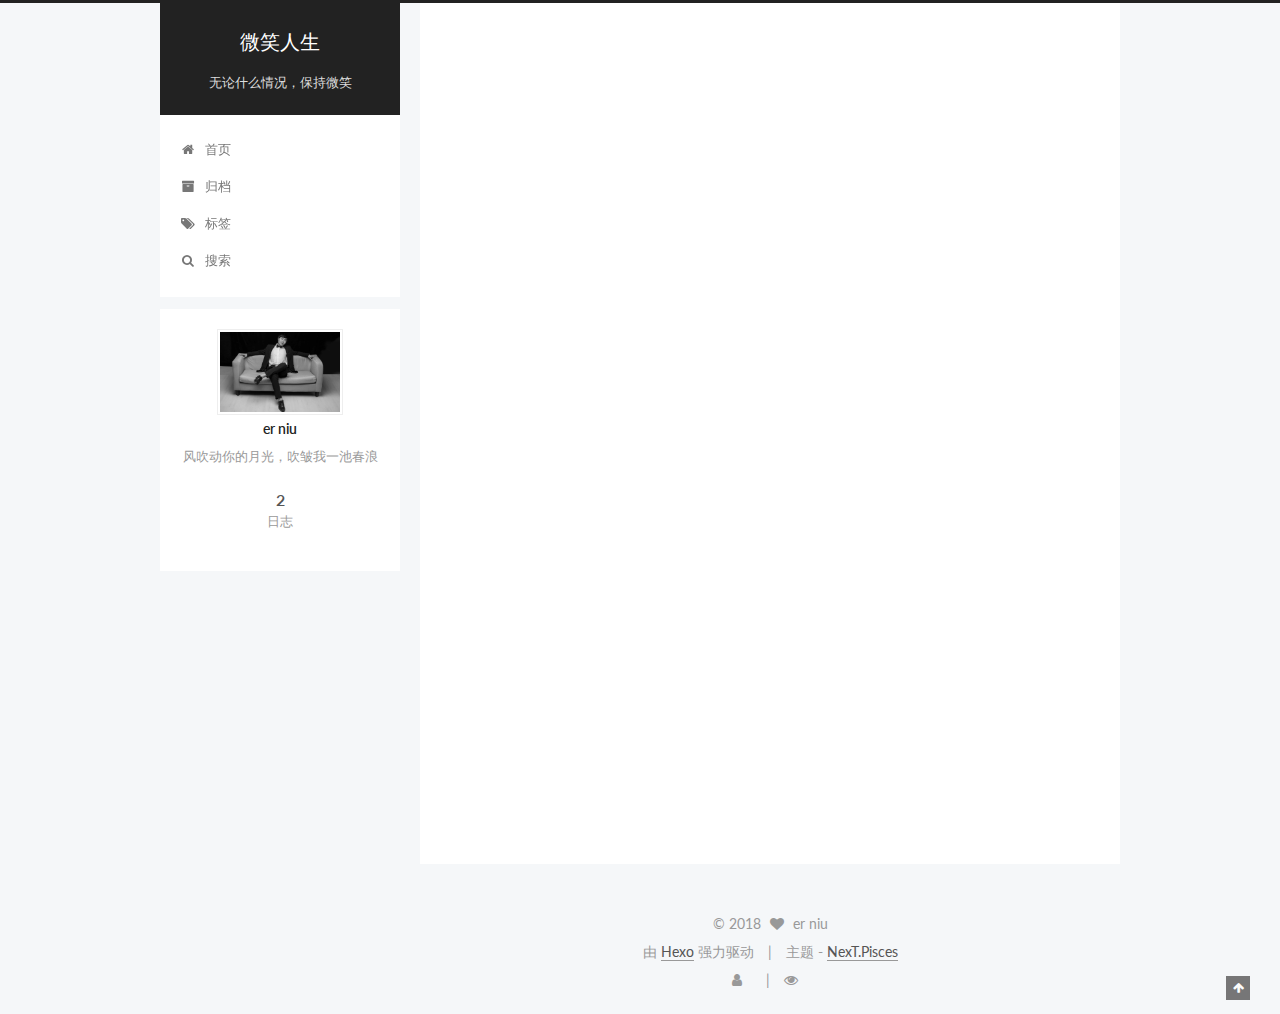
<file: index.html>
<!DOCTYPE html>



  


<html class="theme-next pisces use-motion" lang="zh-Hans">
<head>
  <meta charset="UTF-8"/>
<meta http-equiv="X-UA-Compatible" content="IE=edge" />
<meta name="viewport" content="width=device-width, initial-scale=1, maximum-scale=1"/>
<meta name="theme-color" content="#222">









<meta http-equiv="Cache-Control" content="no-transform" />
<meta http-equiv="Cache-Control" content="no-siteapp" />















  
  
  <link href="/lib/fancybox/source/jquery.fancybox.css?v=2.1.5" rel="stylesheet" type="text/css" />




  
  
  
  

  
    
    
  

  

  

  

  

  
    
    
    <link href="//fonts.googleapis.com/css?family=Lato:300,300italic,400,400italic,700,700italic&subset=latin,latin-ext" rel="stylesheet" type="text/css">
  






<link href="/lib/font-awesome/css/font-awesome.min.css?v=4.6.2" rel="stylesheet" type="text/css" />

<link href="/css/main.css?v=5.1.2" rel="stylesheet" type="text/css" />


  <meta name="keywords" content="Hexo, NexT" />








  <link rel="shortcut icon" type="image/x-icon" href="/favicon.ico?v=5.1.2" />






<meta name="description" content="风吹动你的月光，吹皱我一池春浪">
<meta property="og:type" content="website">
<meta property="og:title" content="微笑人生">
<meta property="og:url" content="http://blog.yywallpaper.top/index.html">
<meta property="og:site_name" content="微笑人生">
<meta property="og:description" content="风吹动你的月光，吹皱我一池春浪">
<meta property="og:locale" content="zh-Hans">
<meta name="twitter:card" content="summary">
<meta name="twitter:title" content="微笑人生">
<meta name="twitter:description" content="风吹动你的月光，吹皱我一池春浪">



<script type="text/javascript" id="hexo.configurations">
  var NexT = window.NexT || {};
  var CONFIG = {
    root: '/',
    scheme: 'Pisces',
    sidebar: {"position":"left","display":"post","offset":12,"offset_float":12,"b2t":false,"scrollpercent":false,"onmobile":false},
    fancybox: true,
    tabs: true,
    motion: true,
    duoshuo: {
      userId: '0',
      author: '博主'
    },
    algolia: {
      applicationID: '',
      apiKey: '',
      indexName: '',
      hits: {"per_page":10},
      labels: {"input_placeholder":"Search for Posts","hits_empty":"We didn't find any results for the search: ${query}","hits_stats":"${hits} results found in ${time} ms"}
    }
  };
</script>



  <link rel="canonical" href="http://blog.yywallpaper.top/"/>





  <title>微笑人生</title>
  














</head>

<body itemscope itemtype="http://schema.org/WebPage" lang="zh-Hans">

  
  
    
  

  <div class="container sidebar-position-left 
   page-home 
 ">
    <div class="headband"></div>

    <header id="header" class="header" itemscope itemtype="http://schema.org/WPHeader">
      <div class="header-inner"><div class="site-brand-wrapper">
  <div class="site-meta ">
    

    <div class="custom-logo-site-title">
      <a href="/"  class="brand" rel="start">
        <span class="logo-line-before"><i></i></span>
        <span class="site-title">微笑人生</span>
        <span class="logo-line-after"><i></i></span>
      </a>
    </div>
      
        <p class="site-subtitle">无论什么情况，保持微笑</p>
      
  </div>

  <div class="site-nav-toggle">
    <button>
      <span class="btn-bar"></span>
      <span class="btn-bar"></span>
      <span class="btn-bar"></span>
    </button>
  </div>
</div>

<nav class="site-nav">
  

  
    <ul id="menu" class="menu">
      
        
        <li class="menu-item menu-item-home">
          <a href="/" rel="section">
            
              <i class="menu-item-icon fa fa-fw fa-home"></i> <br />
            
            首页
          </a>
        </li>
      
        
        <li class="menu-item menu-item-archives">
          <a href="/archives/" rel="section">
            
              <i class="menu-item-icon fa fa-fw fa-archive"></i> <br />
            
            归档
          </a>
        </li>
      
        
        <li class="menu-item menu-item-tags">
          <a href="/tags/" rel="section">
            
              <i class="menu-item-icon fa fa-fw fa-tags"></i> <br />
            
            标签
          </a>
        </li>
      

      
        <li class="menu-item menu-item-search">
          
            <a href="javascript:;" class="popup-trigger">
          
            
              <i class="menu-item-icon fa fa-search fa-fw"></i> <br />
            
            搜索
          </a>
        </li>
      
    </ul>
  

  
    <div class="site-search">
      
  <div class="popup search-popup local-search-popup">
  <div class="local-search-header clearfix">
    <span class="search-icon">
      <i class="fa fa-search"></i>
    </span>
    <span class="popup-btn-close">
      <i class="fa fa-times-circle"></i>
    </span>
    <div class="local-search-input-wrapper">
      <input autocomplete="off"
             placeholder="搜索..." spellcheck="false"
             type="text" id="local-search-input">
    </div>
  </div>
  <div id="local-search-result"></div>
</div>



    </div>
  
</nav>



 </div>
    </header>

    <main id="main" class="main">
      <div class="main-inner">
        <div class="content-wrap">
          <div id="content" class="content">
            
  <section id="posts" class="posts-expand">
    
      

  

  
  
  

  <article class="post post-type-normal" itemscope itemtype="http://schema.org/Article">
  
  
  
  <div class="post-block">
    <link itemprop="mainEntityOfPage" href="http://blog.yywallpaper.top/2018/10/15/后台发布文章测试/">

    <span hidden itemprop="author" itemscope itemtype="http://schema.org/Person">
      <meta itemprop="name" content="er niu">
      <meta itemprop="description" content="">
      <meta itemprop="image" content="/images/avatar.gif">
    </span>

    <span hidden itemprop="publisher" itemscope itemtype="http://schema.org/Organization">
      <meta itemprop="name" content="微笑人生">
    </span>

    
      <header class="post-header">

        
        
          <h1 class="post-title" itemprop="name headline">
                
                <a class="post-title-link" href="/2018/10/15/后台发布文章测试/" itemprop="url">后台发布文章测试</a></h1>
        

        <div class="post-meta">
          <span class="post-time">
            
              <span class="post-meta-item-icon">
                <i class="fa fa-calendar-o"></i>
              </span>
              
                <span class="post-meta-item-text">发表于</span>
              
              <time title="创建于" itemprop="dateCreated datePublished" datetime="2018-10-15T16:54:17+08:00">
                2018-10-15
              </time>
            

            

            
          </span>

          

          
            
          

          
          

          

          

          

        </div>
      </header>
    

    
    
    
    <div class="post-body" itemprop="articleBody">

      
      

      
        
          
          背景&emsp;&emsp;1946年，美国学者埃德加·戴尔(Edgar Dale)提出了“经验之塔”(Cone of Experience)的理论，通过一个扇面图形象的给出了各种不同的教学或学习方式所导致的最终效果差异。这个图示在教育技术领域产生了广泛的影响。后来，经过一系列的改编，经验之塔扇面图
          ...
          <!--noindex-->
          <div class="post-button text-center">
            <a class="btn" href="/2018/10/15/后台发布文章测试/#more" rel="contents">
              阅读全文 &raquo;
            </a>
          </div>
          <!--/noindex-->
        
      
    </div>
    
    
    

    

    

    

    <footer class="post-footer">
      

      

      

      
      
        <div class="post-eof"></div>
      
    </footer>
  </div>
  
  
  
  </article>


    
      

  

  
  
  

  <article class="post post-type-normal" itemscope itemtype="http://schema.org/Article">
  
  
  
  <div class="post-block">
    <link itemprop="mainEntityOfPage" href="http://blog.yywallpaper.top/2018/10/15/【SpringBoot系列】二：SpringBoot配置详解/">

    <span hidden itemprop="author" itemscope itemtype="http://schema.org/Person">
      <meta itemprop="name" content="er niu">
      <meta itemprop="description" content="">
      <meta itemprop="image" content="/images/avatar.gif">
    </span>

    <span hidden itemprop="publisher" itemscope itemtype="http://schema.org/Organization">
      <meta itemprop="name" content="微笑人生">
    </span>

    
      <header class="post-header">

        
        
          <h1 class="post-title" itemprop="name headline">
                
                <a class="post-title-link" href="/2018/10/15/【SpringBoot系列】二：SpringBoot配置详解/" itemprop="url">【SpringBoot系列】二：SpringBoot配置详解</a></h1>
        

        <div class="post-meta">
          <span class="post-time">
            
              <span class="post-meta-item-icon">
                <i class="fa fa-calendar-o"></i>
              </span>
              
                <span class="post-meta-item-text">发表于</span>
              
              <time title="创建于" itemprop="dateCreated datePublished" datetime="2018-10-15T15:33:54+08:00">
                2018-10-15
              </time>
            

            

            
          </span>

          

          
            
          

          
          

          

          

          

        </div>
      </header>
    

    
    
    
    <div class="post-body" itemprop="articleBody">

      
      

      
        
          
          通过上一篇博客对Spring Boot的介绍，你也看见了Spring Boot并不真正是所谓的『零配置』，他的理念是“习惯优于配置”采用了一些默认的习惯性配置，让你无需手动进行配置，从而让你的项目快速运行起来。所以要想玩转Spring Boot，了解这些默认配置还是必不可少的。
创建Spring B
          ...
          <!--noindex-->
          <div class="post-button text-center">
            <a class="btn" href="/2018/10/15/【SpringBoot系列】二：SpringBoot配置详解/#more" rel="contents">
              阅读全文 &raquo;
            </a>
          </div>
          <!--/noindex-->
        
      
    </div>
    
    
    

    

    

    

    <footer class="post-footer">
      

      

      

      
      
        <div class="post-eof"></div>
      
    </footer>
  </div>
  
  
  
  </article>


    
  </section>

  


          </div>
          


          

        </div>
        
          
  
  <div class="sidebar-toggle">
    <div class="sidebar-toggle-line-wrap">
      <span class="sidebar-toggle-line sidebar-toggle-line-first"></span>
      <span class="sidebar-toggle-line sidebar-toggle-line-middle"></span>
      <span class="sidebar-toggle-line sidebar-toggle-line-last"></span>
    </div>
  </div>

  <aside id="sidebar" class="sidebar">
    
    <div class="sidebar-inner">

      

      

      <section class="site-overview sidebar-panel sidebar-panel-active">
        <div class="site-author motion-element" itemprop="author" itemscope itemtype="http://schema.org/Person">
          <img class="site-author-image" itemprop="image"
               src="/images/avatar.gif"
               alt="er niu" />
          <p class="site-author-name" itemprop="name">er niu</p>
           
              <p class="site-description motion-element" itemprop="description">风吹动你的月光，吹皱我一池春浪</p>
          
        </div>
        <nav class="site-state motion-element">

          
            <div class="site-state-item site-state-posts">
              <a href="/archives/">
                <span class="site-state-item-count">2</span>
                <span class="site-state-item-name">日志</span>
              </a>
            </div>
          

          

          

        </nav>

        

        <div class="links-of-author motion-element">
          
        </div>

        
        

        
        

        


      </section>

      

      

    </div>
  </aside>


        
      </div>
    </main>

    <footer id="footer" class="footer">
      <div class="footer-inner">
        <div class="copyright" >
  
  &copy; 
  <span itemprop="copyrightYear">2018</span>
  <span class="with-love">
    <i class="fa fa-heart"></i>
  </span>
  <span class="author" itemprop="copyrightHolder">er niu</span>
</div>


<div class="powered-by">
  由 <a class="theme-link" href="https://hexo.io">Hexo</a> 强力驱动
</div>

<div class="theme-info">
  主题 -
  <a class="theme-link" href="https://github.com/iissnan/hexo-theme-next">
    NexT.Pisces
  </a>
</div>

<div class="busuanzi-count">
  <script async src="https://busuanzi.ibruce.info/busuanzi/2.3/busuanzi.pure.mini.js"></script>
    <span class="site-uv">
      <i class="fa fa-user"></i>
      <span class="busuanzi-value" id="busuanzi_value_site_uv"></span>
    </span>
  
    <span class="site-pv">
      <i class="fa fa-eye"></i>
      <span class="busuanzi-value" id="busuanzi_value_site_pv"></span>
    </span>
</div>
        

        
      </div>
    </footer>

    
      <div class="back-to-top">
        <i class="fa fa-arrow-up"></i>
        
      </div>
    

  </div>

  

<script type="text/javascript">
  if (Object.prototype.toString.call(window.Promise) !== '[object Function]') {
    window.Promise = null;
  }
</script>









  












  
  <script type="text/javascript" src="/lib/jquery/index.js?v=2.1.3"></script>

  
  <script type="text/javascript" src="/lib/fastclick/lib/fastclick.min.js?v=1.0.6"></script>

  
  <script type="text/javascript" src="/lib/jquery_lazyload/jquery.lazyload.js?v=1.9.7"></script>

  
  <script type="text/javascript" src="/lib/velocity/velocity.min.js?v=1.2.1"></script>

  
  <script type="text/javascript" src="/lib/velocity/velocity.ui.min.js?v=1.2.1"></script>

  
  <script type="text/javascript" src="/lib/fancybox/source/jquery.fancybox.pack.js?v=2.1.5"></script>


  


  <script type="text/javascript" src="/js/src/utils.js?v=5.1.2"></script>

  <script type="text/javascript" src="/js/src/motion.js?v=5.1.2"></script>



  
  


  <script type="text/javascript" src="/js/src/affix.js?v=5.1.2"></script>

  <script type="text/javascript" src="/js/src/schemes/pisces.js?v=5.1.2"></script>



  
    <script type="text/javascript" src="/js/src/scrollspy.js?v=5.1.2"></script>
<script type="text/javascript" src="/js/src/post-details.js?v=5.1.2"></script>

  

  


  <script type="text/javascript" src="/js/src/bootstrap.js?v=5.1.2"></script>



  


  




	





  





  






  

  <script type="text/javascript">
    // Popup Window;
    var isfetched = false;
    var isXml = true;
    // Search DB path;
    var search_path = "search.xml";
    if (search_path.length === 0) {
      search_path = "search.xml";
    } else if (/json$/i.test(search_path)) {
      isXml = false;
    }
    var path = "/" + search_path;
    // monitor main search box;

    var onPopupClose = function (e) {
      $('.popup').hide();
      $('#local-search-input').val('');
      $('.search-result-list').remove();
      $('#no-result').remove();
      $(".local-search-pop-overlay").remove();
      $('body').css('overflow', '');
    }

    function proceedsearch() {
      $("body")
        .append('<div class="search-popup-overlay local-search-pop-overlay"></div>')
        .css('overflow', 'hidden');
      $('.search-popup-overlay').click(onPopupClose);
      $('.popup').toggle();
      var $localSearchInput = $('#local-search-input');
      $localSearchInput.attr("autocapitalize", "none");
      $localSearchInput.attr("autocorrect", "off");
      $localSearchInput.focus();
    }

    // search function;
    var searchFunc = function(path, search_id, content_id) {
      'use strict';

      // start loading animation
      $("body")
        .append('<div class="search-popup-overlay local-search-pop-overlay">' +
          '<div id="search-loading-icon">' +
          '<i class="fa fa-spinner fa-pulse fa-5x fa-fw"></i>' +
          '</div>' +
          '</div>')
        .css('overflow', 'hidden');
      $("#search-loading-icon").css('margin', '20% auto 0 auto').css('text-align', 'center');

      $.ajax({
        url: path,
        dataType: isXml ? "xml" : "json",
        async: true,
        success: function(res) {
          // get the contents from search data
          isfetched = true;
          $('.popup').detach().appendTo('.header-inner');
          var datas = isXml ? $("entry", res).map(function() {
            return {
              title: $("title", this).text(),
              content: $("content",this).text(),
              url: $("url" , this).text()
            };
          }).get() : res;
          var input = document.getElementById(search_id);
          var resultContent = document.getElementById(content_id);
          var inputEventFunction = function() {
            var searchText = input.value.trim().toLowerCase();
            var keywords = searchText.split(/[\s\-]+/);
            if (keywords.length > 1) {
              keywords.push(searchText);
            }
            var resultItems = [];
            if (searchText.length > 0) {
              // perform local searching
              datas.forEach(function(data) {
                var isMatch = false;
                var hitCount = 0;
                var searchTextCount = 0;
                var title = data.title.trim();
                var titleInLowerCase = title.toLowerCase();
                var content = data.content.trim().replace(/<[^>]+>/g,"");
                var contentInLowerCase = content.toLowerCase();
                var articleUrl = decodeURIComponent(data.url);
                var indexOfTitle = [];
                var indexOfContent = [];
                // only match articles with not empty titles
                if(title != '') {
                  keywords.forEach(function(keyword) {
                    function getIndexByWord(word, text, caseSensitive) {
                      var wordLen = word.length;
                      if (wordLen === 0) {
                        return [];
                      }
                      var startPosition = 0, position = [], index = [];
                      if (!caseSensitive) {
                        text = text.toLowerCase();
                        word = word.toLowerCase();
                      }
                      while ((position = text.indexOf(word, startPosition)) > -1) {
                        index.push({position: position, word: word});
                        startPosition = position + wordLen;
                      }
                      return index;
                    }

                    indexOfTitle = indexOfTitle.concat(getIndexByWord(keyword, titleInLowerCase, false));
                    indexOfContent = indexOfContent.concat(getIndexByWord(keyword, contentInLowerCase, false));
                  });
                  if (indexOfTitle.length > 0 || indexOfContent.length > 0) {
                    isMatch = true;
                    hitCount = indexOfTitle.length + indexOfContent.length;
                  }
                }

                // show search results

                if (isMatch) {
                  // sort index by position of keyword

                  [indexOfTitle, indexOfContent].forEach(function (index) {
                    index.sort(function (itemLeft, itemRight) {
                      if (itemRight.position !== itemLeft.position) {
                        return itemRight.position - itemLeft.position;
                      } else {
                        return itemLeft.word.length - itemRight.word.length;
                      }
                    });
                  });

                  // merge hits into slices

                  function mergeIntoSlice(text, start, end, index) {
                    var item = index[index.length - 1];
                    var position = item.position;
                    var word = item.word;
                    var hits = [];
                    var searchTextCountInSlice = 0;
                    while (position + word.length <= end && index.length != 0) {
                      if (word === searchText) {
                        searchTextCountInSlice++;
                      }
                      hits.push({position: position, length: word.length});
                      var wordEnd = position + word.length;

                      // move to next position of hit

                      index.pop();
                      while (index.length != 0) {
                        item = index[index.length - 1];
                        position = item.position;
                        word = item.word;
                        if (wordEnd > position) {
                          index.pop();
                        } else {
                          break;
                        }
                      }
                    }
                    searchTextCount += searchTextCountInSlice;
                    return {
                      hits: hits,
                      start: start,
                      end: end,
                      searchTextCount: searchTextCountInSlice
                    };
                  }

                  var slicesOfTitle = [];
                  if (indexOfTitle.length != 0) {
                    slicesOfTitle.push(mergeIntoSlice(title, 0, title.length, indexOfTitle));
                  }

                  var slicesOfContent = [];
                  while (indexOfContent.length != 0) {
                    var item = indexOfContent[indexOfContent.length - 1];
                    var position = item.position;
                    var word = item.word;
                    // cut out 100 characters
                    var start = position - 20;
                    var end = position + 80;
                    if(start < 0){
                      start = 0;
                    }
                    if (end < position + word.length) {
                      end = position + word.length;
                    }
                    if(end > content.length){
                      end = content.length;
                    }
                    slicesOfContent.push(mergeIntoSlice(content, start, end, indexOfContent));
                  }

                  // sort slices in content by search text's count and hits' count

                  slicesOfContent.sort(function (sliceLeft, sliceRight) {
                    if (sliceLeft.searchTextCount !== sliceRight.searchTextCount) {
                      return sliceRight.searchTextCount - sliceLeft.searchTextCount;
                    } else if (sliceLeft.hits.length !== sliceRight.hits.length) {
                      return sliceRight.hits.length - sliceLeft.hits.length;
                    } else {
                      return sliceLeft.start - sliceRight.start;
                    }
                  });

                  // select top N slices in content

                  var upperBound = parseInt('1');
                  if (upperBound >= 0) {
                    slicesOfContent = slicesOfContent.slice(0, upperBound);
                  }

                  // highlight title and content

                  function highlightKeyword(text, slice) {
                    var result = '';
                    var prevEnd = slice.start;
                    slice.hits.forEach(function (hit) {
                      result += text.substring(prevEnd, hit.position);
                      var end = hit.position + hit.length;
                      result += '<b class="search-keyword">' + text.substring(hit.position, end) + '</b>';
                      prevEnd = end;
                    });
                    result += text.substring(prevEnd, slice.end);
                    return result;
                  }

                  var resultItem = '';

                  if (slicesOfTitle.length != 0) {
                    resultItem += "<li><a href='" + articleUrl + "' class='search-result-title'>" + highlightKeyword(title, slicesOfTitle[0]) + "</a>";
                  } else {
                    resultItem += "<li><a href='" + articleUrl + "' class='search-result-title'>" + title + "</a>";
                  }

                  slicesOfContent.forEach(function (slice) {
                    resultItem += "<a href='" + articleUrl + "'>" +
                      "<p class=\"search-result\">" + highlightKeyword(content, slice) +
                      "...</p>" + "</a>";
                  });

                  resultItem += "</li>";
                  resultItems.push({
                    item: resultItem,
                    searchTextCount: searchTextCount,
                    hitCount: hitCount,
                    id: resultItems.length
                  });
                }
              })
            };
            if (keywords.length === 1 && keywords[0] === "") {
              resultContent.innerHTML = '<div id="no-result"><i class="fa fa-search fa-5x" /></div>'
            } else if (resultItems.length === 0) {
              resultContent.innerHTML = '<div id="no-result"><i class="fa fa-frown-o fa-5x" /></div>'
            } else {
              resultItems.sort(function (resultLeft, resultRight) {
                if (resultLeft.searchTextCount !== resultRight.searchTextCount) {
                  return resultRight.searchTextCount - resultLeft.searchTextCount;
                } else if (resultLeft.hitCount !== resultRight.hitCount) {
                  return resultRight.hitCount - resultLeft.hitCount;
                } else {
                  return resultRight.id - resultLeft.id;
                }
              });
              var searchResultList = '<ul class=\"search-result-list\">';
              resultItems.forEach(function (result) {
                searchResultList += result.item;
              })
              searchResultList += "</ul>";
              resultContent.innerHTML = searchResultList;
            }
          }

          if ('auto' === 'auto') {
            input.addEventListener('input', inputEventFunction);
          } else {
            $('.search-icon').click(inputEventFunction);
            input.addEventListener('keypress', function (event) {
              if (event.keyCode === 13) {
                inputEventFunction();
              }
            });
          }

          // remove loading animation
          $(".local-search-pop-overlay").remove();
          $('body').css('overflow', '');

          proceedsearch();
        }
      });
    }

    // handle and trigger popup window;
    $('.popup-trigger').click(function(e) {
      e.stopPropagation();
      if (isfetched === false) {
        searchFunc(path, 'local-search-input', 'local-search-result');
      } else {
        proceedsearch();
      };
    });

    $('.popup-btn-close').click(onPopupClose);
    $('.popup').click(function(e){
      e.stopPropagation();
    });
    $(document).on('keyup', function (event) {
      var shouldDismissSearchPopup = event.which === 27 &&
        $('.search-popup').is(':visible');
      if (shouldDismissSearchPopup) {
        onPopupClose();
      }
    });
  </script>





  

  

  

  

  

  

</body>
</html>
</file>
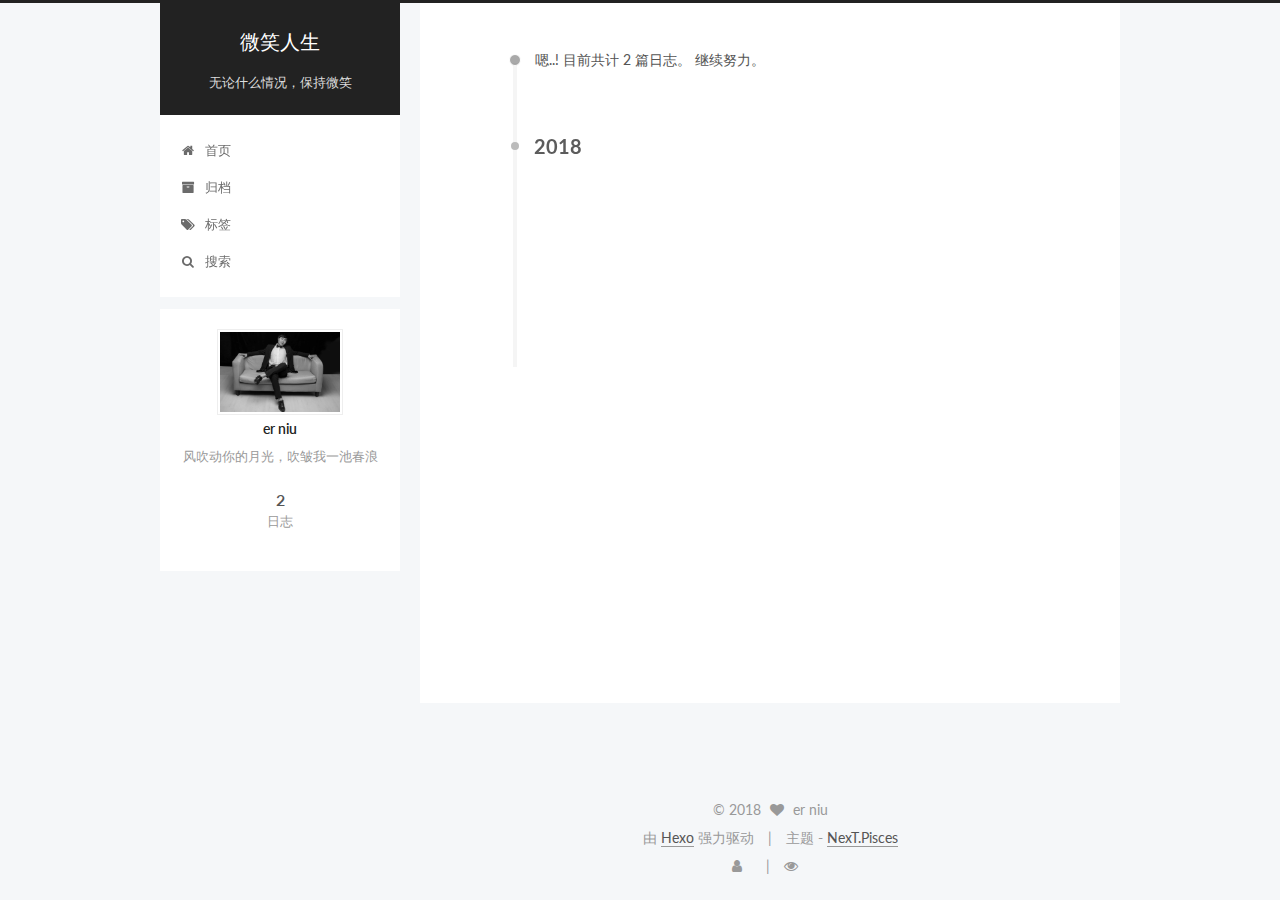
<file: archives/index.html>
<!DOCTYPE html>



  


<html class="theme-next pisces use-motion" lang="zh-Hans">
<head>
  <meta charset="UTF-8"/>
<meta http-equiv="X-UA-Compatible" content="IE=edge" />
<meta name="viewport" content="width=device-width, initial-scale=1, maximum-scale=1"/>
<meta name="theme-color" content="#222">









<meta http-equiv="Cache-Control" content="no-transform" />
<meta http-equiv="Cache-Control" content="no-siteapp" />















  
  
  <link href="/lib/fancybox/source/jquery.fancybox.css?v=2.1.5" rel="stylesheet" type="text/css" />




  
  
  
  

  
    
    
  

  

  

  

  

  
    
    
    <link href="//fonts.googleapis.com/css?family=Lato:300,300italic,400,400italic,700,700italic&subset=latin,latin-ext" rel="stylesheet" type="text/css">
  






<link href="/lib/font-awesome/css/font-awesome.min.css?v=4.6.2" rel="stylesheet" type="text/css" />

<link href="/css/main.css?v=5.1.2" rel="stylesheet" type="text/css" />


  <meta name="keywords" content="Hexo, NexT" />








  <link rel="shortcut icon" type="image/x-icon" href="/favicon.ico?v=5.1.2" />






<meta name="description" content="风吹动你的月光，吹皱我一池春浪">
<meta property="og:type" content="website">
<meta property="og:title" content="微笑人生">
<meta property="og:url" content="http://blog.yywallpaper.top/archives/index.html">
<meta property="og:site_name" content="微笑人生">
<meta property="og:description" content="风吹动你的月光，吹皱我一池春浪">
<meta property="og:locale" content="zh-Hans">
<meta name="twitter:card" content="summary">
<meta name="twitter:title" content="微笑人生">
<meta name="twitter:description" content="风吹动你的月光，吹皱我一池春浪">



<script type="text/javascript" id="hexo.configurations">
  var NexT = window.NexT || {};
  var CONFIG = {
    root: '/',
    scheme: 'Pisces',
    sidebar: {"position":"left","display":"post","offset":12,"offset_float":12,"b2t":false,"scrollpercent":false,"onmobile":false},
    fancybox: true,
    tabs: true,
    motion: true,
    duoshuo: {
      userId: '0',
      author: '博主'
    },
    algolia: {
      applicationID: '',
      apiKey: '',
      indexName: '',
      hits: {"per_page":10},
      labels: {"input_placeholder":"Search for Posts","hits_empty":"We didn't find any results for the search: ${query}","hits_stats":"${hits} results found in ${time} ms"}
    }
  };
</script>



  <link rel="canonical" href="http://blog.yywallpaper.top/archives/"/>





  <title>归档 | 微笑人生</title>
  














</head>

<body itemscope itemtype="http://schema.org/WebPage" lang="zh-Hans">

  
  
    
  

  <div class="container sidebar-position-left  page-archive  ">
    <div class="headband"></div>

    <header id="header" class="header" itemscope itemtype="http://schema.org/WPHeader">
      <div class="header-inner"><div class="site-brand-wrapper">
  <div class="site-meta ">
    

    <div class="custom-logo-site-title">
      <a href="/"  class="brand" rel="start">
        <span class="logo-line-before"><i></i></span>
        <span class="site-title">微笑人生</span>
        <span class="logo-line-after"><i></i></span>
      </a>
    </div>
      
        <p class="site-subtitle">无论什么情况，保持微笑</p>
      
  </div>

  <div class="site-nav-toggle">
    <button>
      <span class="btn-bar"></span>
      <span class="btn-bar"></span>
      <span class="btn-bar"></span>
    </button>
  </div>
</div>

<nav class="site-nav">
  

  
    <ul id="menu" class="menu">
      
        
        <li class="menu-item menu-item-home">
          <a href="/" rel="section">
            
              <i class="menu-item-icon fa fa-fw fa-home"></i> <br />
            
            首页
          </a>
        </li>
      
        
        <li class="menu-item menu-item-archives">
          <a href="/archives/" rel="section">
            
              <i class="menu-item-icon fa fa-fw fa-archive"></i> <br />
            
            归档
          </a>
        </li>
      
        
        <li class="menu-item menu-item-tags">
          <a href="/tags/" rel="section">
            
              <i class="menu-item-icon fa fa-fw fa-tags"></i> <br />
            
            标签
          </a>
        </li>
      

      
        <li class="menu-item menu-item-search">
          
            <a href="javascript:;" class="popup-trigger">
          
            
              <i class="menu-item-icon fa fa-search fa-fw"></i> <br />
            
            搜索
          </a>
        </li>
      
    </ul>
  

  
    <div class="site-search">
      
  <div class="popup search-popup local-search-popup">
  <div class="local-search-header clearfix">
    <span class="search-icon">
      <i class="fa fa-search"></i>
    </span>
    <span class="popup-btn-close">
      <i class="fa fa-times-circle"></i>
    </span>
    <div class="local-search-input-wrapper">
      <input autocomplete="off"
             placeholder="搜索..." spellcheck="false"
             type="text" id="local-search-input">
    </div>
  </div>
  <div id="local-search-result"></div>
</div>



    </div>
  
</nav>



 </div>
    </header>

    <main id="main" class="main">
      <div class="main-inner">
        <div class="content-wrap">
          <div id="content" class="content">
            

  
  
  
  <div class="post-block archive">
    <div id="posts" class="posts-collapse">
      <span class="archive-move-on"></span>

      <span class="archive-page-counter">
        
        
        
          
        
        嗯..! 目前共计 2 篇日志。 继续努力。
      </span>

      

        
        
        

        
          
          <div class="collection-title">
            <h2 class="archive-year motion-element" id="archive-year-2018">2018</h2>
          </div>
        
        

        

  <article class="post post-type-normal" itemscope itemtype="http://schema.org/Article">
    <header class="post-header">

      <h2 class="post-title">
        
            <a class="post-title-link" href="/2018/10/15/后台发布文章测试/" itemprop="url">
              
                <span itemprop="name">后台发布文章测试</span>
              
            </a>
        
      </h2>

      <div class="post-meta">
        <time class="post-time" itemprop="dateCreated"
              datetime="2018-10-15T16:54:17+08:00"
              content="2018-10-15" >
          10-15
        </time>
      </div>

    </header>
  </article>



      

        
        
        

        
        

        

  <article class="post post-type-normal" itemscope itemtype="http://schema.org/Article">
    <header class="post-header">

      <h2 class="post-title">
        
            <a class="post-title-link" href="/2018/10/15/【SpringBoot系列】二：SpringBoot配置详解/" itemprop="url">
              
                <span itemprop="name">【SpringBoot系列】二：SpringBoot配置详解</span>
              
            </a>
        
      </h2>

      <div class="post-meta">
        <time class="post-time" itemprop="dateCreated"
              datetime="2018-10-15T15:33:54+08:00"
              content="2018-10-15" >
          10-15
        </time>
      </div>

    </header>
  </article>



      

    </div>
  </div>
  
  
  

  



          </div>
          


          

        </div>
        
          
  
  <div class="sidebar-toggle">
    <div class="sidebar-toggle-line-wrap">
      <span class="sidebar-toggle-line sidebar-toggle-line-first"></span>
      <span class="sidebar-toggle-line sidebar-toggle-line-middle"></span>
      <span class="sidebar-toggle-line sidebar-toggle-line-last"></span>
    </div>
  </div>

  <aside id="sidebar" class="sidebar">
    
    <div class="sidebar-inner">

      

      

      <section class="site-overview sidebar-panel sidebar-panel-active">
        <div class="site-author motion-element" itemprop="author" itemscope itemtype="http://schema.org/Person">
          <img class="site-author-image" itemprop="image"
               src="/images/avatar.gif"
               alt="er niu" />
          <p class="site-author-name" itemprop="name">er niu</p>
           
              <p class="site-description motion-element" itemprop="description">风吹动你的月光，吹皱我一池春浪</p>
          
        </div>
        <nav class="site-state motion-element">

          
            <div class="site-state-item site-state-posts">
              <a href="/archives/">
                <span class="site-state-item-count">2</span>
                <span class="site-state-item-name">日志</span>
              </a>
            </div>
          

          

          

        </nav>

        

        <div class="links-of-author motion-element">
          
        </div>

        
        

        
        

        


      </section>

      

      

    </div>
  </aside>


        
      </div>
    </main>

    <footer id="footer" class="footer">
      <div class="footer-inner">
        <div class="copyright" >
  
  &copy; 
  <span itemprop="copyrightYear">2018</span>
  <span class="with-love">
    <i class="fa fa-heart"></i>
  </span>
  <span class="author" itemprop="copyrightHolder">er niu</span>
</div>


<div class="powered-by">
  由 <a class="theme-link" href="https://hexo.io">Hexo</a> 强力驱动
</div>

<div class="theme-info">
  主题 -
  <a class="theme-link" href="https://github.com/iissnan/hexo-theme-next">
    NexT.Pisces
  </a>
</div>

<div class="busuanzi-count">
  <script async src="https://busuanzi.ibruce.info/busuanzi/2.3/busuanzi.pure.mini.js"></script>
    <span class="site-uv">
      <i class="fa fa-user"></i>
      <span class="busuanzi-value" id="busuanzi_value_site_uv"></span>
    </span>
  
    <span class="site-pv">
      <i class="fa fa-eye"></i>
      <span class="busuanzi-value" id="busuanzi_value_site_pv"></span>
    </span>
</div>
        

        
      </div>
    </footer>

    
      <div class="back-to-top">
        <i class="fa fa-arrow-up"></i>
        
      </div>
    

  </div>

  

<script type="text/javascript">
  if (Object.prototype.toString.call(window.Promise) !== '[object Function]') {
    window.Promise = null;
  }
</script>









  












  
  <script type="text/javascript" src="/lib/jquery/index.js?v=2.1.3"></script>

  
  <script type="text/javascript" src="/lib/fastclick/lib/fastclick.min.js?v=1.0.6"></script>

  
  <script type="text/javascript" src="/lib/jquery_lazyload/jquery.lazyload.js?v=1.9.7"></script>

  
  <script type="text/javascript" src="/lib/velocity/velocity.min.js?v=1.2.1"></script>

  
  <script type="text/javascript" src="/lib/velocity/velocity.ui.min.js?v=1.2.1"></script>

  
  <script type="text/javascript" src="/lib/fancybox/source/jquery.fancybox.pack.js?v=2.1.5"></script>


  


  <script type="text/javascript" src="/js/src/utils.js?v=5.1.2"></script>

  <script type="text/javascript" src="/js/src/motion.js?v=5.1.2"></script>



  
  


  <script type="text/javascript" src="/js/src/affix.js?v=5.1.2"></script>

  <script type="text/javascript" src="/js/src/schemes/pisces.js?v=5.1.2"></script>



  
  
    <script type="text/javascript" id="motion.page.archive">
      $('.archive-year').velocity('transition.slideLeftIn');
    </script>
  


  


  <script type="text/javascript" src="/js/src/bootstrap.js?v=5.1.2"></script>



  


  




	





  





  






  

  <script type="text/javascript">
    // Popup Window;
    var isfetched = false;
    var isXml = true;
    // Search DB path;
    var search_path = "search.xml";
    if (search_path.length === 0) {
      search_path = "search.xml";
    } else if (/json$/i.test(search_path)) {
      isXml = false;
    }
    var path = "/" + search_path;
    // monitor main search box;

    var onPopupClose = function (e) {
      $('.popup').hide();
      $('#local-search-input').val('');
      $('.search-result-list').remove();
      $('#no-result').remove();
      $(".local-search-pop-overlay").remove();
      $('body').css('overflow', '');
    }

    function proceedsearch() {
      $("body")
        .append('<div class="search-popup-overlay local-search-pop-overlay"></div>')
        .css('overflow', 'hidden');
      $('.search-popup-overlay').click(onPopupClose);
      $('.popup').toggle();
      var $localSearchInput = $('#local-search-input');
      $localSearchInput.attr("autocapitalize", "none");
      $localSearchInput.attr("autocorrect", "off");
      $localSearchInput.focus();
    }

    // search function;
    var searchFunc = function(path, search_id, content_id) {
      'use strict';

      // start loading animation
      $("body")
        .append('<div class="search-popup-overlay local-search-pop-overlay">' +
          '<div id="search-loading-icon">' +
          '<i class="fa fa-spinner fa-pulse fa-5x fa-fw"></i>' +
          '</div>' +
          '</div>')
        .css('overflow', 'hidden');
      $("#search-loading-icon").css('margin', '20% auto 0 auto').css('text-align', 'center');

      $.ajax({
        url: path,
        dataType: isXml ? "xml" : "json",
        async: true,
        success: function(res) {
          // get the contents from search data
          isfetched = true;
          $('.popup').detach().appendTo('.header-inner');
          var datas = isXml ? $("entry", res).map(function() {
            return {
              title: $("title", this).text(),
              content: $("content",this).text(),
              url: $("url" , this).text()
            };
          }).get() : res;
          var input = document.getElementById(search_id);
          var resultContent = document.getElementById(content_id);
          var inputEventFunction = function() {
            var searchText = input.value.trim().toLowerCase();
            var keywords = searchText.split(/[\s\-]+/);
            if (keywords.length > 1) {
              keywords.push(searchText);
            }
            var resultItems = [];
            if (searchText.length > 0) {
              // perform local searching
              datas.forEach(function(data) {
                var isMatch = false;
                var hitCount = 0;
                var searchTextCount = 0;
                var title = data.title.trim();
                var titleInLowerCase = title.toLowerCase();
                var content = data.content.trim().replace(/<[^>]+>/g,"");
                var contentInLowerCase = content.toLowerCase();
                var articleUrl = decodeURIComponent(data.url);
                var indexOfTitle = [];
                var indexOfContent = [];
                // only match articles with not empty titles
                if(title != '') {
                  keywords.forEach(function(keyword) {
                    function getIndexByWord(word, text, caseSensitive) {
                      var wordLen = word.length;
                      if (wordLen === 0) {
                        return [];
                      }
                      var startPosition = 0, position = [], index = [];
                      if (!caseSensitive) {
                        text = text.toLowerCase();
                        word = word.toLowerCase();
                      }
                      while ((position = text.indexOf(word, startPosition)) > -1) {
                        index.push({position: position, word: word});
                        startPosition = position + wordLen;
                      }
                      return index;
                    }

                    indexOfTitle = indexOfTitle.concat(getIndexByWord(keyword, titleInLowerCase, false));
                    indexOfContent = indexOfContent.concat(getIndexByWord(keyword, contentInLowerCase, false));
                  });
                  if (indexOfTitle.length > 0 || indexOfContent.length > 0) {
                    isMatch = true;
                    hitCount = indexOfTitle.length + indexOfContent.length;
                  }
                }

                // show search results

                if (isMatch) {
                  // sort index by position of keyword

                  [indexOfTitle, indexOfContent].forEach(function (index) {
                    index.sort(function (itemLeft, itemRight) {
                      if (itemRight.position !== itemLeft.position) {
                        return itemRight.position - itemLeft.position;
                      } else {
                        return itemLeft.word.length - itemRight.word.length;
                      }
                    });
                  });

                  // merge hits into slices

                  function mergeIntoSlice(text, start, end, index) {
                    var item = index[index.length - 1];
                    var position = item.position;
                    var word = item.word;
                    var hits = [];
                    var searchTextCountInSlice = 0;
                    while (position + word.length <= end && index.length != 0) {
                      if (word === searchText) {
                        searchTextCountInSlice++;
                      }
                      hits.push({position: position, length: word.length});
                      var wordEnd = position + word.length;

                      // move to next position of hit

                      index.pop();
                      while (index.length != 0) {
                        item = index[index.length - 1];
                        position = item.position;
                        word = item.word;
                        if (wordEnd > position) {
                          index.pop();
                        } else {
                          break;
                        }
                      }
                    }
                    searchTextCount += searchTextCountInSlice;
                    return {
                      hits: hits,
                      start: start,
                      end: end,
                      searchTextCount: searchTextCountInSlice
                    };
                  }

                  var slicesOfTitle = [];
                  if (indexOfTitle.length != 0) {
                    slicesOfTitle.push(mergeIntoSlice(title, 0, title.length, indexOfTitle));
                  }

                  var slicesOfContent = [];
                  while (indexOfContent.length != 0) {
                    var item = indexOfContent[indexOfContent.length - 1];
                    var position = item.position;
                    var word = item.word;
                    // cut out 100 characters
                    var start = position - 20;
                    var end = position + 80;
                    if(start < 0){
                      start = 0;
                    }
                    if (end < position + word.length) {
                      end = position + word.length;
                    }
                    if(end > content.length){
                      end = content.length;
                    }
                    slicesOfContent.push(mergeIntoSlice(content, start, end, indexOfContent));
                  }

                  // sort slices in content by search text's count and hits' count

                  slicesOfContent.sort(function (sliceLeft, sliceRight) {
                    if (sliceLeft.searchTextCount !== sliceRight.searchTextCount) {
                      return sliceRight.searchTextCount - sliceLeft.searchTextCount;
                    } else if (sliceLeft.hits.length !== sliceRight.hits.length) {
                      return sliceRight.hits.length - sliceLeft.hits.length;
                    } else {
                      return sliceLeft.start - sliceRight.start;
                    }
                  });

                  // select top N slices in content

                  var upperBound = parseInt('1');
                  if (upperBound >= 0) {
                    slicesOfContent = slicesOfContent.slice(0, upperBound);
                  }

                  // highlight title and content

                  function highlightKeyword(text, slice) {
                    var result = '';
                    var prevEnd = slice.start;
                    slice.hits.forEach(function (hit) {
                      result += text.substring(prevEnd, hit.position);
                      var end = hit.position + hit.length;
                      result += '<b class="search-keyword">' + text.substring(hit.position, end) + '</b>';
                      prevEnd = end;
                    });
                    result += text.substring(prevEnd, slice.end);
                    return result;
                  }

                  var resultItem = '';

                  if (slicesOfTitle.length != 0) {
                    resultItem += "<li><a href='" + articleUrl + "' class='search-result-title'>" + highlightKeyword(title, slicesOfTitle[0]) + "</a>";
                  } else {
                    resultItem += "<li><a href='" + articleUrl + "' class='search-result-title'>" + title + "</a>";
                  }

                  slicesOfContent.forEach(function (slice) {
                    resultItem += "<a href='" + articleUrl + "'>" +
                      "<p class=\"search-result\">" + highlightKeyword(content, slice) +
                      "...</p>" + "</a>";
                  });

                  resultItem += "</li>";
                  resultItems.push({
                    item: resultItem,
                    searchTextCount: searchTextCount,
                    hitCount: hitCount,
                    id: resultItems.length
                  });
                }
              })
            };
            if (keywords.length === 1 && keywords[0] === "") {
              resultContent.innerHTML = '<div id="no-result"><i class="fa fa-search fa-5x" /></div>'
            } else if (resultItems.length === 0) {
              resultContent.innerHTML = '<div id="no-result"><i class="fa fa-frown-o fa-5x" /></div>'
            } else {
              resultItems.sort(function (resultLeft, resultRight) {
                if (resultLeft.searchTextCount !== resultRight.searchTextCount) {
                  return resultRight.searchTextCount - resultLeft.searchTextCount;
                } else if (resultLeft.hitCount !== resultRight.hitCount) {
                  return resultRight.hitCount - resultLeft.hitCount;
                } else {
                  return resultRight.id - resultLeft.id;
                }
              });
              var searchResultList = '<ul class=\"search-result-list\">';
              resultItems.forEach(function (result) {
                searchResultList += result.item;
              })
              searchResultList += "</ul>";
              resultContent.innerHTML = searchResultList;
            }
          }

          if ('auto' === 'auto') {
            input.addEventListener('input', inputEventFunction);
          } else {
            $('.search-icon').click(inputEventFunction);
            input.addEventListener('keypress', function (event) {
              if (event.keyCode === 13) {
                inputEventFunction();
              }
            });
          }

          // remove loading animation
          $(".local-search-pop-overlay").remove();
          $('body').css('overflow', '');

          proceedsearch();
        }
      });
    }

    // handle and trigger popup window;
    $('.popup-trigger').click(function(e) {
      e.stopPropagation();
      if (isfetched === false) {
        searchFunc(path, 'local-search-input', 'local-search-result');
      } else {
        proceedsearch();
      };
    });

    $('.popup-btn-close').click(onPopupClose);
    $('.popup').click(function(e){
      e.stopPropagation();
    });
    $(document).on('keyup', function (event) {
      var shouldDismissSearchPopup = event.which === 27 &&
        $('.search-popup').is(':visible');
      if (shouldDismissSearchPopup) {
        onPopupClose();
      }
    });
  </script>





  

  

  

  

  

  

</body>
</html>
</file>
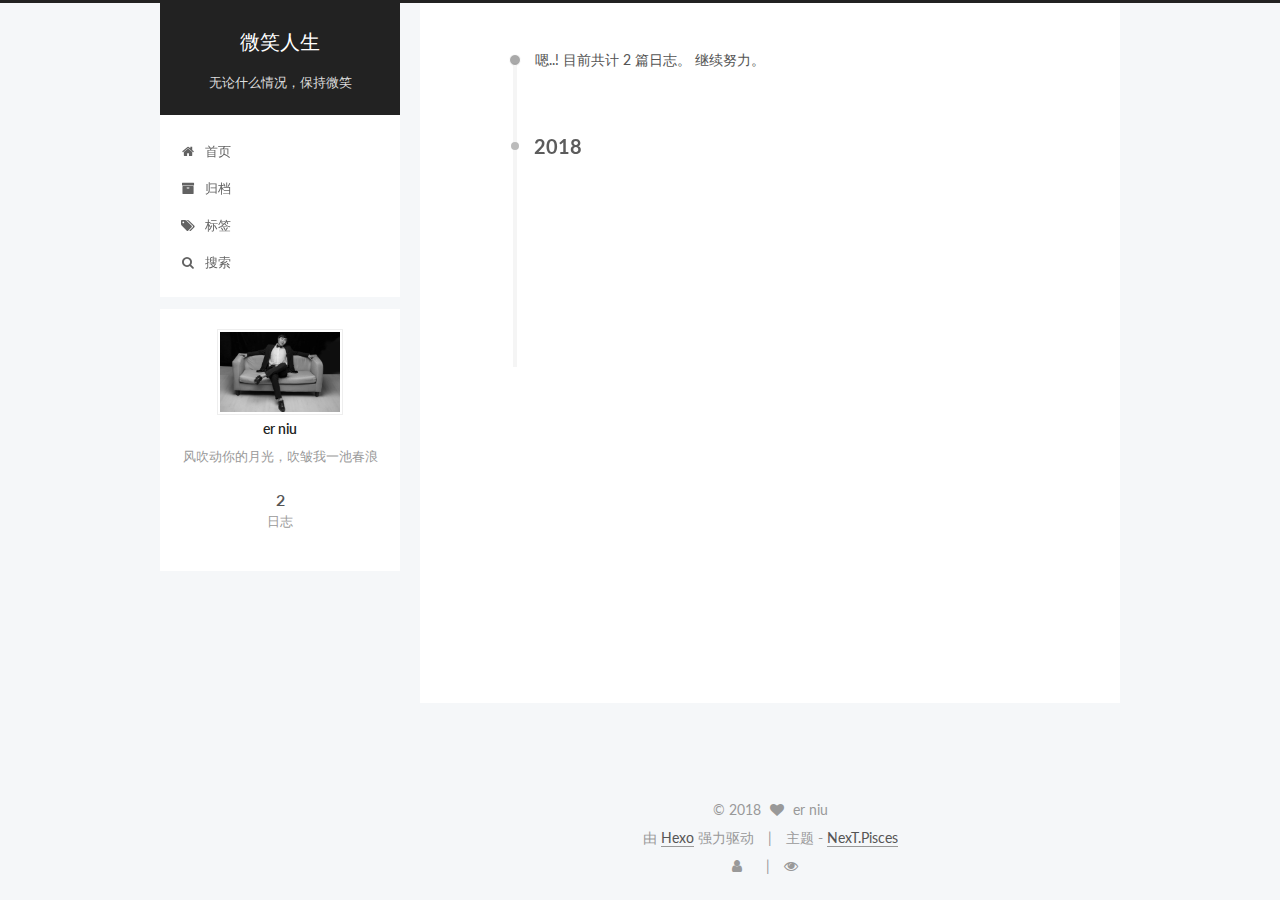
<file: archives/2018/index.html>
<!DOCTYPE html>



  


<html class="theme-next pisces use-motion" lang="zh-Hans">
<head>
  <meta charset="UTF-8"/>
<meta http-equiv="X-UA-Compatible" content="IE=edge" />
<meta name="viewport" content="width=device-width, initial-scale=1, maximum-scale=1"/>
<meta name="theme-color" content="#222">









<meta http-equiv="Cache-Control" content="no-transform" />
<meta http-equiv="Cache-Control" content="no-siteapp" />















  
  
  <link href="/lib/fancybox/source/jquery.fancybox.css?v=2.1.5" rel="stylesheet" type="text/css" />




  
  
  
  

  
    
    
  

  

  

  

  

  
    
    
    <link href="//fonts.googleapis.com/css?family=Lato:300,300italic,400,400italic,700,700italic&subset=latin,latin-ext" rel="stylesheet" type="text/css">
  






<link href="/lib/font-awesome/css/font-awesome.min.css?v=4.6.2" rel="stylesheet" type="text/css" />

<link href="/css/main.css?v=5.1.2" rel="stylesheet" type="text/css" />


  <meta name="keywords" content="Hexo, NexT" />








  <link rel="shortcut icon" type="image/x-icon" href="/favicon.ico?v=5.1.2" />






<meta name="description" content="风吹动你的月光，吹皱我一池春浪">
<meta property="og:type" content="website">
<meta property="og:title" content="微笑人生">
<meta property="og:url" content="http://blog.yywallpaper.top/archives/2018/index.html">
<meta property="og:site_name" content="微笑人生">
<meta property="og:description" content="风吹动你的月光，吹皱我一池春浪">
<meta property="og:locale" content="zh-Hans">
<meta name="twitter:card" content="summary">
<meta name="twitter:title" content="微笑人生">
<meta name="twitter:description" content="风吹动你的月光，吹皱我一池春浪">



<script type="text/javascript" id="hexo.configurations">
  var NexT = window.NexT || {};
  var CONFIG = {
    root: '/',
    scheme: 'Pisces',
    sidebar: {"position":"left","display":"post","offset":12,"offset_float":12,"b2t":false,"scrollpercent":false,"onmobile":false},
    fancybox: true,
    tabs: true,
    motion: true,
    duoshuo: {
      userId: '0',
      author: '博主'
    },
    algolia: {
      applicationID: '',
      apiKey: '',
      indexName: '',
      hits: {"per_page":10},
      labels: {"input_placeholder":"Search for Posts","hits_empty":"We didn't find any results for the search: ${query}","hits_stats":"${hits} results found in ${time} ms"}
    }
  };
</script>



  <link rel="canonical" href="http://blog.yywallpaper.top/archives/2018/"/>





  <title>归档 | 微笑人生</title>
  














</head>

<body itemscope itemtype="http://schema.org/WebPage" lang="zh-Hans">

  
  
    
  

  <div class="container sidebar-position-left  page-archive  ">
    <div class="headband"></div>

    <header id="header" class="header" itemscope itemtype="http://schema.org/WPHeader">
      <div class="header-inner"><div class="site-brand-wrapper">
  <div class="site-meta ">
    

    <div class="custom-logo-site-title">
      <a href="/"  class="brand" rel="start">
        <span class="logo-line-before"><i></i></span>
        <span class="site-title">微笑人生</span>
        <span class="logo-line-after"><i></i></span>
      </a>
    </div>
      
        <p class="site-subtitle">无论什么情况，保持微笑</p>
      
  </div>

  <div class="site-nav-toggle">
    <button>
      <span class="btn-bar"></span>
      <span class="btn-bar"></span>
      <span class="btn-bar"></span>
    </button>
  </div>
</div>

<nav class="site-nav">
  

  
    <ul id="menu" class="menu">
      
        
        <li class="menu-item menu-item-home">
          <a href="/" rel="section">
            
              <i class="menu-item-icon fa fa-fw fa-home"></i> <br />
            
            首页
          </a>
        </li>
      
        
        <li class="menu-item menu-item-archives">
          <a href="/archives/" rel="section">
            
              <i class="menu-item-icon fa fa-fw fa-archive"></i> <br />
            
            归档
          </a>
        </li>
      
        
        <li class="menu-item menu-item-tags">
          <a href="/tags/" rel="section">
            
              <i class="menu-item-icon fa fa-fw fa-tags"></i> <br />
            
            标签
          </a>
        </li>
      

      
        <li class="menu-item menu-item-search">
          
            <a href="javascript:;" class="popup-trigger">
          
            
              <i class="menu-item-icon fa fa-search fa-fw"></i> <br />
            
            搜索
          </a>
        </li>
      
    </ul>
  

  
    <div class="site-search">
      
  <div class="popup search-popup local-search-popup">
  <div class="local-search-header clearfix">
    <span class="search-icon">
      <i class="fa fa-search"></i>
    </span>
    <span class="popup-btn-close">
      <i class="fa fa-times-circle"></i>
    </span>
    <div class="local-search-input-wrapper">
      <input autocomplete="off"
             placeholder="搜索..." spellcheck="false"
             type="text" id="local-search-input">
    </div>
  </div>
  <div id="local-search-result"></div>
</div>



    </div>
  
</nav>



 </div>
    </header>

    <main id="main" class="main">
      <div class="main-inner">
        <div class="content-wrap">
          <div id="content" class="content">
            

  
  
  
  <div class="post-block archive">
    <div id="posts" class="posts-collapse">
      <span class="archive-move-on"></span>

      <span class="archive-page-counter">
        
        
        
          
        
        嗯..! 目前共计 2 篇日志。 继续努力。
      </span>

      

        
        
        

        
          
          <div class="collection-title">
            <h2 class="archive-year motion-element" id="archive-year-2018">2018</h2>
          </div>
        
        

        

  <article class="post post-type-normal" itemscope itemtype="http://schema.org/Article">
    <header class="post-header">

      <h2 class="post-title">
        
            <a class="post-title-link" href="/2018/10/15/后台发布文章测试/" itemprop="url">
              
                <span itemprop="name">后台发布文章测试</span>
              
            </a>
        
      </h2>

      <div class="post-meta">
        <time class="post-time" itemprop="dateCreated"
              datetime="2018-10-15T16:54:17+08:00"
              content="2018-10-15" >
          10-15
        </time>
      </div>

    </header>
  </article>



      

        
        
        

        
        

        

  <article class="post post-type-normal" itemscope itemtype="http://schema.org/Article">
    <header class="post-header">

      <h2 class="post-title">
        
            <a class="post-title-link" href="/2018/10/15/【SpringBoot系列】二：SpringBoot配置详解/" itemprop="url">
              
                <span itemprop="name">【SpringBoot系列】二：SpringBoot配置详解</span>
              
            </a>
        
      </h2>

      <div class="post-meta">
        <time class="post-time" itemprop="dateCreated"
              datetime="2018-10-15T15:33:54+08:00"
              content="2018-10-15" >
          10-15
        </time>
      </div>

    </header>
  </article>



      

    </div>
  </div>
  
  
  

  



          </div>
          


          

        </div>
        
          
  
  <div class="sidebar-toggle">
    <div class="sidebar-toggle-line-wrap">
      <span class="sidebar-toggle-line sidebar-toggle-line-first"></span>
      <span class="sidebar-toggle-line sidebar-toggle-line-middle"></span>
      <span class="sidebar-toggle-line sidebar-toggle-line-last"></span>
    </div>
  </div>

  <aside id="sidebar" class="sidebar">
    
    <div class="sidebar-inner">

      

      

      <section class="site-overview sidebar-panel sidebar-panel-active">
        <div class="site-author motion-element" itemprop="author" itemscope itemtype="http://schema.org/Person">
          <img class="site-author-image" itemprop="image"
               src="/images/avatar.gif"
               alt="er niu" />
          <p class="site-author-name" itemprop="name">er niu</p>
           
              <p class="site-description motion-element" itemprop="description">风吹动你的月光，吹皱我一池春浪</p>
          
        </div>
        <nav class="site-state motion-element">

          
            <div class="site-state-item site-state-posts">
              <a href="/archives/">
                <span class="site-state-item-count">2</span>
                <span class="site-state-item-name">日志</span>
              </a>
            </div>
          

          

          

        </nav>

        

        <div class="links-of-author motion-element">
          
        </div>

        
        

        
        

        


      </section>

      

      

    </div>
  </aside>


        
      </div>
    </main>

    <footer id="footer" class="footer">
      <div class="footer-inner">
        <div class="copyright" >
  
  &copy; 
  <span itemprop="copyrightYear">2018</span>
  <span class="with-love">
    <i class="fa fa-heart"></i>
  </span>
  <span class="author" itemprop="copyrightHolder">er niu</span>
</div>


<div class="powered-by">
  由 <a class="theme-link" href="https://hexo.io">Hexo</a> 强力驱动
</div>

<div class="theme-info">
  主题 -
  <a class="theme-link" href="https://github.com/iissnan/hexo-theme-next">
    NexT.Pisces
  </a>
</div>

<div class="busuanzi-count">
  <script async src="https://busuanzi.ibruce.info/busuanzi/2.3/busuanzi.pure.mini.js"></script>
    <span class="site-uv">
      <i class="fa fa-user"></i>
      <span class="busuanzi-value" id="busuanzi_value_site_uv"></span>
    </span>
  
    <span class="site-pv">
      <i class="fa fa-eye"></i>
      <span class="busuanzi-value" id="busuanzi_value_site_pv"></span>
    </span>
</div>
        

        
      </div>
    </footer>

    
      <div class="back-to-top">
        <i class="fa fa-arrow-up"></i>
        
      </div>
    

  </div>

  

<script type="text/javascript">
  if (Object.prototype.toString.call(window.Promise) !== '[object Function]') {
    window.Promise = null;
  }
</script>









  












  
  <script type="text/javascript" src="/lib/jquery/index.js?v=2.1.3"></script>

  
  <script type="text/javascript" src="/lib/fastclick/lib/fastclick.min.js?v=1.0.6"></script>

  
  <script type="text/javascript" src="/lib/jquery_lazyload/jquery.lazyload.js?v=1.9.7"></script>

  
  <script type="text/javascript" src="/lib/velocity/velocity.min.js?v=1.2.1"></script>

  
  <script type="text/javascript" src="/lib/velocity/velocity.ui.min.js?v=1.2.1"></script>

  
  <script type="text/javascript" src="/lib/fancybox/source/jquery.fancybox.pack.js?v=2.1.5"></script>


  


  <script type="text/javascript" src="/js/src/utils.js?v=5.1.2"></script>

  <script type="text/javascript" src="/js/src/motion.js?v=5.1.2"></script>



  
  


  <script type="text/javascript" src="/js/src/affix.js?v=5.1.2"></script>

  <script type="text/javascript" src="/js/src/schemes/pisces.js?v=5.1.2"></script>



  
  
    <script type="text/javascript" id="motion.page.archive">
      $('.archive-year').velocity('transition.slideLeftIn');
    </script>
  


  


  <script type="text/javascript" src="/js/src/bootstrap.js?v=5.1.2"></script>



  


  




	





  





  






  

  <script type="text/javascript">
    // Popup Window;
    var isfetched = false;
    var isXml = true;
    // Search DB path;
    var search_path = "search.xml";
    if (search_path.length === 0) {
      search_path = "search.xml";
    } else if (/json$/i.test(search_path)) {
      isXml = false;
    }
    var path = "/" + search_path;
    // monitor main search box;

    var onPopupClose = function (e) {
      $('.popup').hide();
      $('#local-search-input').val('');
      $('.search-result-list').remove();
      $('#no-result').remove();
      $(".local-search-pop-overlay").remove();
      $('body').css('overflow', '');
    }

    function proceedsearch() {
      $("body")
        .append('<div class="search-popup-overlay local-search-pop-overlay"></div>')
        .css('overflow', 'hidden');
      $('.search-popup-overlay').click(onPopupClose);
      $('.popup').toggle();
      var $localSearchInput = $('#local-search-input');
      $localSearchInput.attr("autocapitalize", "none");
      $localSearchInput.attr("autocorrect", "off");
      $localSearchInput.focus();
    }

    // search function;
    var searchFunc = function(path, search_id, content_id) {
      'use strict';

      // start loading animation
      $("body")
        .append('<div class="search-popup-overlay local-search-pop-overlay">' +
          '<div id="search-loading-icon">' +
          '<i class="fa fa-spinner fa-pulse fa-5x fa-fw"></i>' +
          '</div>' +
          '</div>')
        .css('overflow', 'hidden');
      $("#search-loading-icon").css('margin', '20% auto 0 auto').css('text-align', 'center');

      $.ajax({
        url: path,
        dataType: isXml ? "xml" : "json",
        async: true,
        success: function(res) {
          // get the contents from search data
          isfetched = true;
          $('.popup').detach().appendTo('.header-inner');
          var datas = isXml ? $("entry", res).map(function() {
            return {
              title: $("title", this).text(),
              content: $("content",this).text(),
              url: $("url" , this).text()
            };
          }).get() : res;
          var input = document.getElementById(search_id);
          var resultContent = document.getElementById(content_id);
          var inputEventFunction = function() {
            var searchText = input.value.trim().toLowerCase();
            var keywords = searchText.split(/[\s\-]+/);
            if (keywords.length > 1) {
              keywords.push(searchText);
            }
            var resultItems = [];
            if (searchText.length > 0) {
              // perform local searching
              datas.forEach(function(data) {
                var isMatch = false;
                var hitCount = 0;
                var searchTextCount = 0;
                var title = data.title.trim();
                var titleInLowerCase = title.toLowerCase();
                var content = data.content.trim().replace(/<[^>]+>/g,"");
                var contentInLowerCase = content.toLowerCase();
                var articleUrl = decodeURIComponent(data.url);
                var indexOfTitle = [];
                var indexOfContent = [];
                // only match articles with not empty titles
                if(title != '') {
                  keywords.forEach(function(keyword) {
                    function getIndexByWord(word, text, caseSensitive) {
                      var wordLen = word.length;
                      if (wordLen === 0) {
                        return [];
                      }
                      var startPosition = 0, position = [], index = [];
                      if (!caseSensitive) {
                        text = text.toLowerCase();
                        word = word.toLowerCase();
                      }
                      while ((position = text.indexOf(word, startPosition)) > -1) {
                        index.push({position: position, word: word});
                        startPosition = position + wordLen;
                      }
                      return index;
                    }

                    indexOfTitle = indexOfTitle.concat(getIndexByWord(keyword, titleInLowerCase, false));
                    indexOfContent = indexOfContent.concat(getIndexByWord(keyword, contentInLowerCase, false));
                  });
                  if (indexOfTitle.length > 0 || indexOfContent.length > 0) {
                    isMatch = true;
                    hitCount = indexOfTitle.length + indexOfContent.length;
                  }
                }

                // show search results

                if (isMatch) {
                  // sort index by position of keyword

                  [indexOfTitle, indexOfContent].forEach(function (index) {
                    index.sort(function (itemLeft, itemRight) {
                      if (itemRight.position !== itemLeft.position) {
                        return itemRight.position - itemLeft.position;
                      } else {
                        return itemLeft.word.length - itemRight.word.length;
                      }
                    });
                  });

                  // merge hits into slices

                  function mergeIntoSlice(text, start, end, index) {
                    var item = index[index.length - 1];
                    var position = item.position;
                    var word = item.word;
                    var hits = [];
                    var searchTextCountInSlice = 0;
                    while (position + word.length <= end && index.length != 0) {
                      if (word === searchText) {
                        searchTextCountInSlice++;
                      }
                      hits.push({position: position, length: word.length});
                      var wordEnd = position + word.length;

                      // move to next position of hit

                      index.pop();
                      while (index.length != 0) {
                        item = index[index.length - 1];
                        position = item.position;
                        word = item.word;
                        if (wordEnd > position) {
                          index.pop();
                        } else {
                          break;
                        }
                      }
                    }
                    searchTextCount += searchTextCountInSlice;
                    return {
                      hits: hits,
                      start: start,
                      end: end,
                      searchTextCount: searchTextCountInSlice
                    };
                  }

                  var slicesOfTitle = [];
                  if (indexOfTitle.length != 0) {
                    slicesOfTitle.push(mergeIntoSlice(title, 0, title.length, indexOfTitle));
                  }

                  var slicesOfContent = [];
                  while (indexOfContent.length != 0) {
                    var item = indexOfContent[indexOfContent.length - 1];
                    var position = item.position;
                    var word = item.word;
                    // cut out 100 characters
                    var start = position - 20;
                    var end = position + 80;
                    if(start < 0){
                      start = 0;
                    }
                    if (end < position + word.length) {
                      end = position + word.length;
                    }
                    if(end > content.length){
                      end = content.length;
                    }
                    slicesOfContent.push(mergeIntoSlice(content, start, end, indexOfContent));
                  }

                  // sort slices in content by search text's count and hits' count

                  slicesOfContent.sort(function (sliceLeft, sliceRight) {
                    if (sliceLeft.searchTextCount !== sliceRight.searchTextCount) {
                      return sliceRight.searchTextCount - sliceLeft.searchTextCount;
                    } else if (sliceLeft.hits.length !== sliceRight.hits.length) {
                      return sliceRight.hits.length - sliceLeft.hits.length;
                    } else {
                      return sliceLeft.start - sliceRight.start;
                    }
                  });

                  // select top N slices in content

                  var upperBound = parseInt('1');
                  if (upperBound >= 0) {
                    slicesOfContent = slicesOfContent.slice(0, upperBound);
                  }

                  // highlight title and content

                  function highlightKeyword(text, slice) {
                    var result = '';
                    var prevEnd = slice.start;
                    slice.hits.forEach(function (hit) {
                      result += text.substring(prevEnd, hit.position);
                      var end = hit.position + hit.length;
                      result += '<b class="search-keyword">' + text.substring(hit.position, end) + '</b>';
                      prevEnd = end;
                    });
                    result += text.substring(prevEnd, slice.end);
                    return result;
                  }

                  var resultItem = '';

                  if (slicesOfTitle.length != 0) {
                    resultItem += "<li><a href='" + articleUrl + "' class='search-result-title'>" + highlightKeyword(title, slicesOfTitle[0]) + "</a>";
                  } else {
                    resultItem += "<li><a href='" + articleUrl + "' class='search-result-title'>" + title + "</a>";
                  }

                  slicesOfContent.forEach(function (slice) {
                    resultItem += "<a href='" + articleUrl + "'>" +
                      "<p class=\"search-result\">" + highlightKeyword(content, slice) +
                      "...</p>" + "</a>";
                  });

                  resultItem += "</li>";
                  resultItems.push({
                    item: resultItem,
                    searchTextCount: searchTextCount,
                    hitCount: hitCount,
                    id: resultItems.length
                  });
                }
              })
            };
            if (keywords.length === 1 && keywords[0] === "") {
              resultContent.innerHTML = '<div id="no-result"><i class="fa fa-search fa-5x" /></div>'
            } else if (resultItems.length === 0) {
              resultContent.innerHTML = '<div id="no-result"><i class="fa fa-frown-o fa-5x" /></div>'
            } else {
              resultItems.sort(function (resultLeft, resultRight) {
                if (resultLeft.searchTextCount !== resultRight.searchTextCount) {
                  return resultRight.searchTextCount - resultLeft.searchTextCount;
                } else if (resultLeft.hitCount !== resultRight.hitCount) {
                  return resultRight.hitCount - resultLeft.hitCount;
                } else {
                  return resultRight.id - resultLeft.id;
                }
              });
              var searchResultList = '<ul class=\"search-result-list\">';
              resultItems.forEach(function (result) {
                searchResultList += result.item;
              })
              searchResultList += "</ul>";
              resultContent.innerHTML = searchResultList;
            }
          }

          if ('auto' === 'auto') {
            input.addEventListener('input', inputEventFunction);
          } else {
            $('.search-icon').click(inputEventFunction);
            input.addEventListener('keypress', function (event) {
              if (event.keyCode === 13) {
                inputEventFunction();
              }
            });
          }

          // remove loading animation
          $(".local-search-pop-overlay").remove();
          $('body').css('overflow', '');

          proceedsearch();
        }
      });
    }

    // handle and trigger popup window;
    $('.popup-trigger').click(function(e) {
      e.stopPropagation();
      if (isfetched === false) {
        searchFunc(path, 'local-search-input', 'local-search-result');
      } else {
        proceedsearch();
      };
    });

    $('.popup-btn-close').click(onPopupClose);
    $('.popup').click(function(e){
      e.stopPropagation();
    });
    $(document).on('keyup', function (event) {
      var shouldDismissSearchPopup = event.which === 27 &&
        $('.search-popup').is(':visible');
      if (shouldDismissSearchPopup) {
        onPopupClose();
      }
    });
  </script>





  

  

  

  

  

  

</body>
</html>
</file>
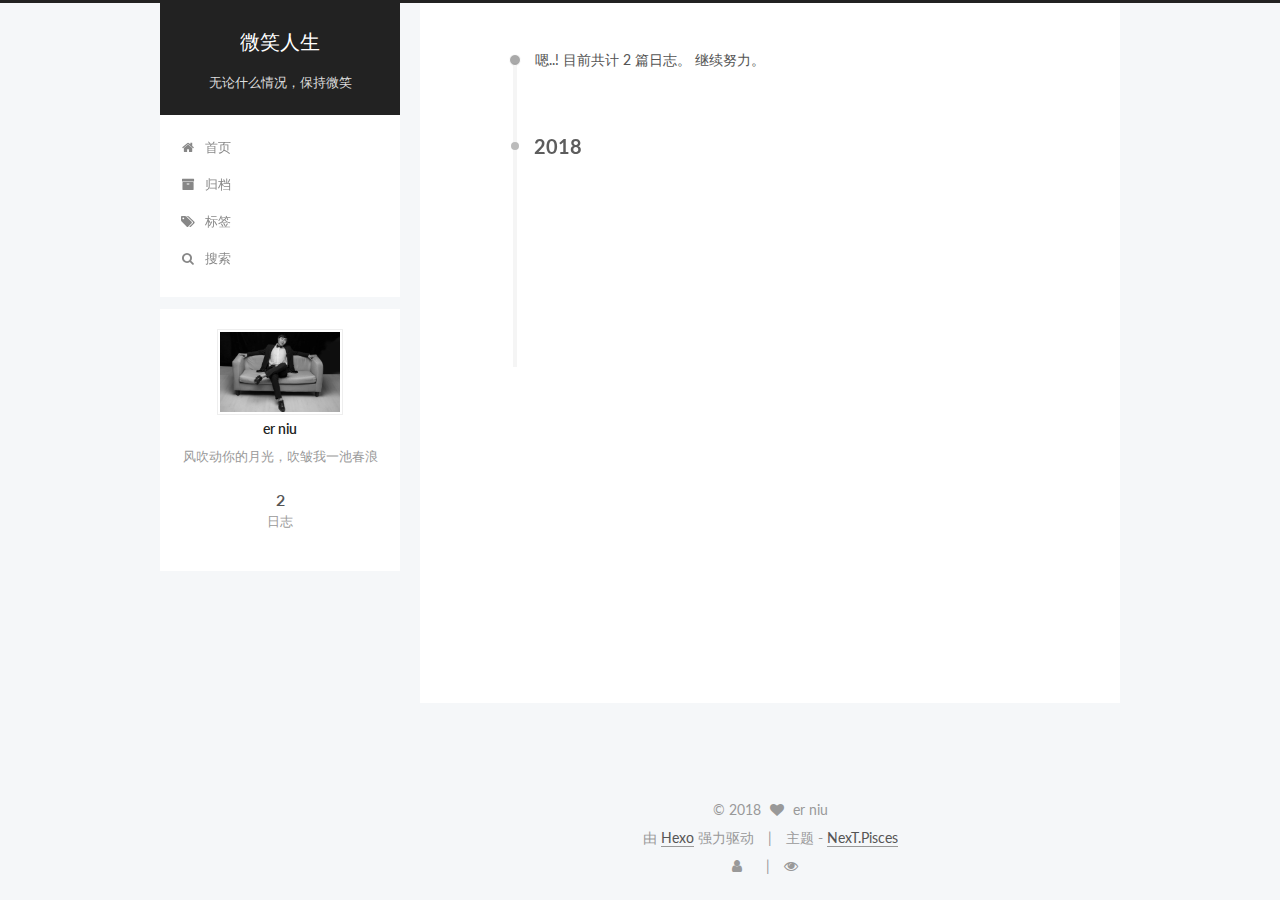
<file: archives/2018/10/index.html>
<!DOCTYPE html>



  


<html class="theme-next pisces use-motion" lang="zh-Hans">
<head>
  <meta charset="UTF-8"/>
<meta http-equiv="X-UA-Compatible" content="IE=edge" />
<meta name="viewport" content="width=device-width, initial-scale=1, maximum-scale=1"/>
<meta name="theme-color" content="#222">









<meta http-equiv="Cache-Control" content="no-transform" />
<meta http-equiv="Cache-Control" content="no-siteapp" />















  
  
  <link href="/lib/fancybox/source/jquery.fancybox.css?v=2.1.5" rel="stylesheet" type="text/css" />




  
  
  
  

  
    
    
  

  

  

  

  

  
    
    
    <link href="//fonts.googleapis.com/css?family=Lato:300,300italic,400,400italic,700,700italic&subset=latin,latin-ext" rel="stylesheet" type="text/css">
  






<link href="/lib/font-awesome/css/font-awesome.min.css?v=4.6.2" rel="stylesheet" type="text/css" />

<link href="/css/main.css?v=5.1.2" rel="stylesheet" type="text/css" />


  <meta name="keywords" content="Hexo, NexT" />








  <link rel="shortcut icon" type="image/x-icon" href="/favicon.ico?v=5.1.2" />






<meta name="description" content="风吹动你的月光，吹皱我一池春浪">
<meta property="og:type" content="website">
<meta property="og:title" content="微笑人生">
<meta property="og:url" content="http://blog.yywallpaper.top/archives/2018/10/index.html">
<meta property="og:site_name" content="微笑人生">
<meta property="og:description" content="风吹动你的月光，吹皱我一池春浪">
<meta property="og:locale" content="zh-Hans">
<meta name="twitter:card" content="summary">
<meta name="twitter:title" content="微笑人生">
<meta name="twitter:description" content="风吹动你的月光，吹皱我一池春浪">



<script type="text/javascript" id="hexo.configurations">
  var NexT = window.NexT || {};
  var CONFIG = {
    root: '/',
    scheme: 'Pisces',
    sidebar: {"position":"left","display":"post","offset":12,"offset_float":12,"b2t":false,"scrollpercent":false,"onmobile":false},
    fancybox: true,
    tabs: true,
    motion: true,
    duoshuo: {
      userId: '0',
      author: '博主'
    },
    algolia: {
      applicationID: '',
      apiKey: '',
      indexName: '',
      hits: {"per_page":10},
      labels: {"input_placeholder":"Search for Posts","hits_empty":"We didn't find any results for the search: ${query}","hits_stats":"${hits} results found in ${time} ms"}
    }
  };
</script>



  <link rel="canonical" href="http://blog.yywallpaper.top/archives/2018/10/"/>





  <title>归档 | 微笑人生</title>
  














</head>

<body itemscope itemtype="http://schema.org/WebPage" lang="zh-Hans">

  
  
    
  

  <div class="container sidebar-position-left  page-archive  ">
    <div class="headband"></div>

    <header id="header" class="header" itemscope itemtype="http://schema.org/WPHeader">
      <div class="header-inner"><div class="site-brand-wrapper">
  <div class="site-meta ">
    

    <div class="custom-logo-site-title">
      <a href="/"  class="brand" rel="start">
        <span class="logo-line-before"><i></i></span>
        <span class="site-title">微笑人生</span>
        <span class="logo-line-after"><i></i></span>
      </a>
    </div>
      
        <p class="site-subtitle">无论什么情况，保持微笑</p>
      
  </div>

  <div class="site-nav-toggle">
    <button>
      <span class="btn-bar"></span>
      <span class="btn-bar"></span>
      <span class="btn-bar"></span>
    </button>
  </div>
</div>

<nav class="site-nav">
  

  
    <ul id="menu" class="menu">
      
        
        <li class="menu-item menu-item-home">
          <a href="/" rel="section">
            
              <i class="menu-item-icon fa fa-fw fa-home"></i> <br />
            
            首页
          </a>
        </li>
      
        
        <li class="menu-item menu-item-archives">
          <a href="/archives/" rel="section">
            
              <i class="menu-item-icon fa fa-fw fa-archive"></i> <br />
            
            归档
          </a>
        </li>
      
        
        <li class="menu-item menu-item-tags">
          <a href="/tags/" rel="section">
            
              <i class="menu-item-icon fa fa-fw fa-tags"></i> <br />
            
            标签
          </a>
        </li>
      

      
        <li class="menu-item menu-item-search">
          
            <a href="javascript:;" class="popup-trigger">
          
            
              <i class="menu-item-icon fa fa-search fa-fw"></i> <br />
            
            搜索
          </a>
        </li>
      
    </ul>
  

  
    <div class="site-search">
      
  <div class="popup search-popup local-search-popup">
  <div class="local-search-header clearfix">
    <span class="search-icon">
      <i class="fa fa-search"></i>
    </span>
    <span class="popup-btn-close">
      <i class="fa fa-times-circle"></i>
    </span>
    <div class="local-search-input-wrapper">
      <input autocomplete="off"
             placeholder="搜索..." spellcheck="false"
             type="text" id="local-search-input">
    </div>
  </div>
  <div id="local-search-result"></div>
</div>



    </div>
  
</nav>



 </div>
    </header>

    <main id="main" class="main">
      <div class="main-inner">
        <div class="content-wrap">
          <div id="content" class="content">
            

  
  
  
  <div class="post-block archive">
    <div id="posts" class="posts-collapse">
      <span class="archive-move-on"></span>

      <span class="archive-page-counter">
        
        
        
          
        
        嗯..! 目前共计 2 篇日志。 继续努力。
      </span>

      

        
        
        

        
          
          <div class="collection-title">
            <h2 class="archive-year motion-element" id="archive-year-2018">2018</h2>
          </div>
        
        

        

  <article class="post post-type-normal" itemscope itemtype="http://schema.org/Article">
    <header class="post-header">

      <h2 class="post-title">
        
            <a class="post-title-link" href="/2018/10/15/后台发布文章测试/" itemprop="url">
              
                <span itemprop="name">后台发布文章测试</span>
              
            </a>
        
      </h2>

      <div class="post-meta">
        <time class="post-time" itemprop="dateCreated"
              datetime="2018-10-15T16:54:17+08:00"
              content="2018-10-15" >
          10-15
        </time>
      </div>

    </header>
  </article>



      

        
        
        

        
        

        

  <article class="post post-type-normal" itemscope itemtype="http://schema.org/Article">
    <header class="post-header">

      <h2 class="post-title">
        
            <a class="post-title-link" href="/2018/10/15/【SpringBoot系列】二：SpringBoot配置详解/" itemprop="url">
              
                <span itemprop="name">【SpringBoot系列】二：SpringBoot配置详解</span>
              
            </a>
        
      </h2>

      <div class="post-meta">
        <time class="post-time" itemprop="dateCreated"
              datetime="2018-10-15T15:33:54+08:00"
              content="2018-10-15" >
          10-15
        </time>
      </div>

    </header>
  </article>



      

    </div>
  </div>
  
  
  

  



          </div>
          


          

        </div>
        
          
  
  <div class="sidebar-toggle">
    <div class="sidebar-toggle-line-wrap">
      <span class="sidebar-toggle-line sidebar-toggle-line-first"></span>
      <span class="sidebar-toggle-line sidebar-toggle-line-middle"></span>
      <span class="sidebar-toggle-line sidebar-toggle-line-last"></span>
    </div>
  </div>

  <aside id="sidebar" class="sidebar">
    
    <div class="sidebar-inner">

      

      

      <section class="site-overview sidebar-panel sidebar-panel-active">
        <div class="site-author motion-element" itemprop="author" itemscope itemtype="http://schema.org/Person">
          <img class="site-author-image" itemprop="image"
               src="/images/avatar.gif"
               alt="er niu" />
          <p class="site-author-name" itemprop="name">er niu</p>
           
              <p class="site-description motion-element" itemprop="description">风吹动你的月光，吹皱我一池春浪</p>
          
        </div>
        <nav class="site-state motion-element">

          
            <div class="site-state-item site-state-posts">
              <a href="/archives/">
                <span class="site-state-item-count">2</span>
                <span class="site-state-item-name">日志</span>
              </a>
            </div>
          

          

          

        </nav>

        

        <div class="links-of-author motion-element">
          
        </div>

        
        

        
        

        


      </section>

      

      

    </div>
  </aside>


        
      </div>
    </main>

    <footer id="footer" class="footer">
      <div class="footer-inner">
        <div class="copyright" >
  
  &copy; 
  <span itemprop="copyrightYear">2018</span>
  <span class="with-love">
    <i class="fa fa-heart"></i>
  </span>
  <span class="author" itemprop="copyrightHolder">er niu</span>
</div>


<div class="powered-by">
  由 <a class="theme-link" href="https://hexo.io">Hexo</a> 强力驱动
</div>

<div class="theme-info">
  主题 -
  <a class="theme-link" href="https://github.com/iissnan/hexo-theme-next">
    NexT.Pisces
  </a>
</div>

<div class="busuanzi-count">
  <script async src="https://busuanzi.ibruce.info/busuanzi/2.3/busuanzi.pure.mini.js"></script>
    <span class="site-uv">
      <i class="fa fa-user"></i>
      <span class="busuanzi-value" id="busuanzi_value_site_uv"></span>
    </span>
  
    <span class="site-pv">
      <i class="fa fa-eye"></i>
      <span class="busuanzi-value" id="busuanzi_value_site_pv"></span>
    </span>
</div>
        

        
      </div>
    </footer>

    
      <div class="back-to-top">
        <i class="fa fa-arrow-up"></i>
        
      </div>
    

  </div>

  

<script type="text/javascript">
  if (Object.prototype.toString.call(window.Promise) !== '[object Function]') {
    window.Promise = null;
  }
</script>









  












  
  <script type="text/javascript" src="/lib/jquery/index.js?v=2.1.3"></script>

  
  <script type="text/javascript" src="/lib/fastclick/lib/fastclick.min.js?v=1.0.6"></script>

  
  <script type="text/javascript" src="/lib/jquery_lazyload/jquery.lazyload.js?v=1.9.7"></script>

  
  <script type="text/javascript" src="/lib/velocity/velocity.min.js?v=1.2.1"></script>

  
  <script type="text/javascript" src="/lib/velocity/velocity.ui.min.js?v=1.2.1"></script>

  
  <script type="text/javascript" src="/lib/fancybox/source/jquery.fancybox.pack.js?v=2.1.5"></script>


  


  <script type="text/javascript" src="/js/src/utils.js?v=5.1.2"></script>

  <script type="text/javascript" src="/js/src/motion.js?v=5.1.2"></script>



  
  


  <script type="text/javascript" src="/js/src/affix.js?v=5.1.2"></script>

  <script type="text/javascript" src="/js/src/schemes/pisces.js?v=5.1.2"></script>



  
  
    <script type="text/javascript" id="motion.page.archive">
      $('.archive-year').velocity('transition.slideLeftIn');
    </script>
  


  


  <script type="text/javascript" src="/js/src/bootstrap.js?v=5.1.2"></script>



  


  




	





  





  






  

  <script type="text/javascript">
    // Popup Window;
    var isfetched = false;
    var isXml = true;
    // Search DB path;
    var search_path = "search.xml";
    if (search_path.length === 0) {
      search_path = "search.xml";
    } else if (/json$/i.test(search_path)) {
      isXml = false;
    }
    var path = "/" + search_path;
    // monitor main search box;

    var onPopupClose = function (e) {
      $('.popup').hide();
      $('#local-search-input').val('');
      $('.search-result-list').remove();
      $('#no-result').remove();
      $(".local-search-pop-overlay").remove();
      $('body').css('overflow', '');
    }

    function proceedsearch() {
      $("body")
        .append('<div class="search-popup-overlay local-search-pop-overlay"></div>')
        .css('overflow', 'hidden');
      $('.search-popup-overlay').click(onPopupClose);
      $('.popup').toggle();
      var $localSearchInput = $('#local-search-input');
      $localSearchInput.attr("autocapitalize", "none");
      $localSearchInput.attr("autocorrect", "off");
      $localSearchInput.focus();
    }

    // search function;
    var searchFunc = function(path, search_id, content_id) {
      'use strict';

      // start loading animation
      $("body")
        .append('<div class="search-popup-overlay local-search-pop-overlay">' +
          '<div id="search-loading-icon">' +
          '<i class="fa fa-spinner fa-pulse fa-5x fa-fw"></i>' +
          '</div>' +
          '</div>')
        .css('overflow', 'hidden');
      $("#search-loading-icon").css('margin', '20% auto 0 auto').css('text-align', 'center');

      $.ajax({
        url: path,
        dataType: isXml ? "xml" : "json",
        async: true,
        success: function(res) {
          // get the contents from search data
          isfetched = true;
          $('.popup').detach().appendTo('.header-inner');
          var datas = isXml ? $("entry", res).map(function() {
            return {
              title: $("title", this).text(),
              content: $("content",this).text(),
              url: $("url" , this).text()
            };
          }).get() : res;
          var input = document.getElementById(search_id);
          var resultContent = document.getElementById(content_id);
          var inputEventFunction = function() {
            var searchText = input.value.trim().toLowerCase();
            var keywords = searchText.split(/[\s\-]+/);
            if (keywords.length > 1) {
              keywords.push(searchText);
            }
            var resultItems = [];
            if (searchText.length > 0) {
              // perform local searching
              datas.forEach(function(data) {
                var isMatch = false;
                var hitCount = 0;
                var searchTextCount = 0;
                var title = data.title.trim();
                var titleInLowerCase = title.toLowerCase();
                var content = data.content.trim().replace(/<[^>]+>/g,"");
                var contentInLowerCase = content.toLowerCase();
                var articleUrl = decodeURIComponent(data.url);
                var indexOfTitle = [];
                var indexOfContent = [];
                // only match articles with not empty titles
                if(title != '') {
                  keywords.forEach(function(keyword) {
                    function getIndexByWord(word, text, caseSensitive) {
                      var wordLen = word.length;
                      if (wordLen === 0) {
                        return [];
                      }
                      var startPosition = 0, position = [], index = [];
                      if (!caseSensitive) {
                        text = text.toLowerCase();
                        word = word.toLowerCase();
                      }
                      while ((position = text.indexOf(word, startPosition)) > -1) {
                        index.push({position: position, word: word});
                        startPosition = position + wordLen;
                      }
                      return index;
                    }

                    indexOfTitle = indexOfTitle.concat(getIndexByWord(keyword, titleInLowerCase, false));
                    indexOfContent = indexOfContent.concat(getIndexByWord(keyword, contentInLowerCase, false));
                  });
                  if (indexOfTitle.length > 0 || indexOfContent.length > 0) {
                    isMatch = true;
                    hitCount = indexOfTitle.length + indexOfContent.length;
                  }
                }

                // show search results

                if (isMatch) {
                  // sort index by position of keyword

                  [indexOfTitle, indexOfContent].forEach(function (index) {
                    index.sort(function (itemLeft, itemRight) {
                      if (itemRight.position !== itemLeft.position) {
                        return itemRight.position - itemLeft.position;
                      } else {
                        return itemLeft.word.length - itemRight.word.length;
                      }
                    });
                  });

                  // merge hits into slices

                  function mergeIntoSlice(text, start, end, index) {
                    var item = index[index.length - 1];
                    var position = item.position;
                    var word = item.word;
                    var hits = [];
                    var searchTextCountInSlice = 0;
                    while (position + word.length <= end && index.length != 0) {
                      if (word === searchText) {
                        searchTextCountInSlice++;
                      }
                      hits.push({position: position, length: word.length});
                      var wordEnd = position + word.length;

                      // move to next position of hit

                      index.pop();
                      while (index.length != 0) {
                        item = index[index.length - 1];
                        position = item.position;
                        word = item.word;
                        if (wordEnd > position) {
                          index.pop();
                        } else {
                          break;
                        }
                      }
                    }
                    searchTextCount += searchTextCountInSlice;
                    return {
                      hits: hits,
                      start: start,
                      end: end,
                      searchTextCount: searchTextCountInSlice
                    };
                  }

                  var slicesOfTitle = [];
                  if (indexOfTitle.length != 0) {
                    slicesOfTitle.push(mergeIntoSlice(title, 0, title.length, indexOfTitle));
                  }

                  var slicesOfContent = [];
                  while (indexOfContent.length != 0) {
                    var item = indexOfContent[indexOfContent.length - 1];
                    var position = item.position;
                    var word = item.word;
                    // cut out 100 characters
                    var start = position - 20;
                    var end = position + 80;
                    if(start < 0){
                      start = 0;
                    }
                    if (end < position + word.length) {
                      end = position + word.length;
                    }
                    if(end > content.length){
                      end = content.length;
                    }
                    slicesOfContent.push(mergeIntoSlice(content, start, end, indexOfContent));
                  }

                  // sort slices in content by search text's count and hits' count

                  slicesOfContent.sort(function (sliceLeft, sliceRight) {
                    if (sliceLeft.searchTextCount !== sliceRight.searchTextCount) {
                      return sliceRight.searchTextCount - sliceLeft.searchTextCount;
                    } else if (sliceLeft.hits.length !== sliceRight.hits.length) {
                      return sliceRight.hits.length - sliceLeft.hits.length;
                    } else {
                      return sliceLeft.start - sliceRight.start;
                    }
                  });

                  // select top N slices in content

                  var upperBound = parseInt('1');
                  if (upperBound >= 0) {
                    slicesOfContent = slicesOfContent.slice(0, upperBound);
                  }

                  // highlight title and content

                  function highlightKeyword(text, slice) {
                    var result = '';
                    var prevEnd = slice.start;
                    slice.hits.forEach(function (hit) {
                      result += text.substring(prevEnd, hit.position);
                      var end = hit.position + hit.length;
                      result += '<b class="search-keyword">' + text.substring(hit.position, end) + '</b>';
                      prevEnd = end;
                    });
                    result += text.substring(prevEnd, slice.end);
                    return result;
                  }

                  var resultItem = '';

                  if (slicesOfTitle.length != 0) {
                    resultItem += "<li><a href='" + articleUrl + "' class='search-result-title'>" + highlightKeyword(title, slicesOfTitle[0]) + "</a>";
                  } else {
                    resultItem += "<li><a href='" + articleUrl + "' class='search-result-title'>" + title + "</a>";
                  }

                  slicesOfContent.forEach(function (slice) {
                    resultItem += "<a href='" + articleUrl + "'>" +
                      "<p class=\"search-result\">" + highlightKeyword(content, slice) +
                      "...</p>" + "</a>";
                  });

                  resultItem += "</li>";
                  resultItems.push({
                    item: resultItem,
                    searchTextCount: searchTextCount,
                    hitCount: hitCount,
                    id: resultItems.length
                  });
                }
              })
            };
            if (keywords.length === 1 && keywords[0] === "") {
              resultContent.innerHTML = '<div id="no-result"><i class="fa fa-search fa-5x" /></div>'
            } else if (resultItems.length === 0) {
              resultContent.innerHTML = '<div id="no-result"><i class="fa fa-frown-o fa-5x" /></div>'
            } else {
              resultItems.sort(function (resultLeft, resultRight) {
                if (resultLeft.searchTextCount !== resultRight.searchTextCount) {
                  return resultRight.searchTextCount - resultLeft.searchTextCount;
                } else if (resultLeft.hitCount !== resultRight.hitCount) {
                  return resultRight.hitCount - resultLeft.hitCount;
                } else {
                  return resultRight.id - resultLeft.id;
                }
              });
              var searchResultList = '<ul class=\"search-result-list\">';
              resultItems.forEach(function (result) {
                searchResultList += result.item;
              })
              searchResultList += "</ul>";
              resultContent.innerHTML = searchResultList;
            }
          }

          if ('auto' === 'auto') {
            input.addEventListener('input', inputEventFunction);
          } else {
            $('.search-icon').click(inputEventFunction);
            input.addEventListener('keypress', function (event) {
              if (event.keyCode === 13) {
                inputEventFunction();
              }
            });
          }

          // remove loading animation
          $(".local-search-pop-overlay").remove();
          $('body').css('overflow', '');

          proceedsearch();
        }
      });
    }

    // handle and trigger popup window;
    $('.popup-trigger').click(function(e) {
      e.stopPropagation();
      if (isfetched === false) {
        searchFunc(path, 'local-search-input', 'local-search-result');
      } else {
        proceedsearch();
      };
    });

    $('.popup-btn-close').click(onPopupClose);
    $('.popup').click(function(e){
      e.stopPropagation();
    });
    $(document).on('keyup', function (event) {
      var shouldDismissSearchPopup = event.which === 27 &&
        $('.search-popup').is(':visible');
      if (shouldDismissSearchPopup) {
        onPopupClose();
      }
    });
  </script>





  

  

  

  

  

  

</body>
</html>
</file>
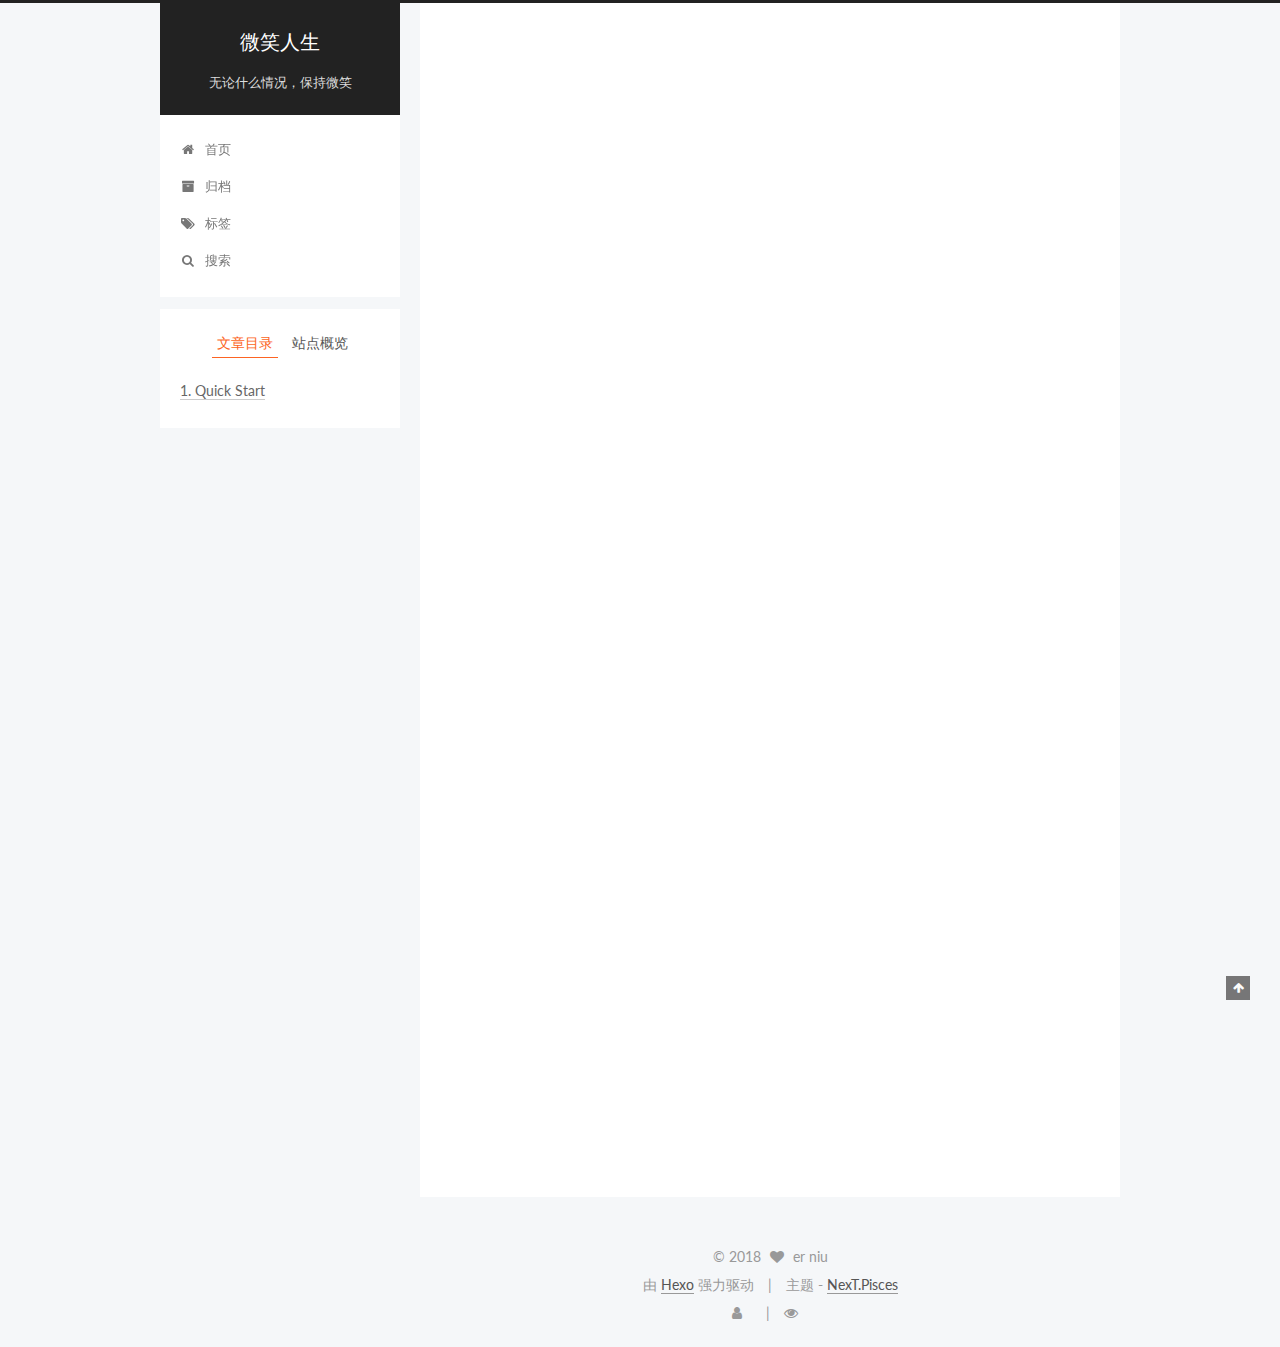
<file: 2018/10/13/hello-world/index.html>
<!DOCTYPE html>



  


<html class="theme-next pisces use-motion" lang="zh-Hans">
<head>
  <meta charset="UTF-8"/>
<meta http-equiv="X-UA-Compatible" content="IE=edge" />
<meta name="viewport" content="width=device-width, initial-scale=1, maximum-scale=1"/>
<meta name="theme-color" content="#222">









<meta http-equiv="Cache-Control" content="no-transform" />
<meta http-equiv="Cache-Control" content="no-siteapp" />















  
  
  <link href="/lib/fancybox/source/jquery.fancybox.css?v=2.1.5" rel="stylesheet" type="text/css" />




  
  
  
  

  
    
    
  

  

  

  

  

  
    
    
    <link href="//fonts.googleapis.com/css?family=Lato:300,300italic,400,400italic,700,700italic&subset=latin,latin-ext" rel="stylesheet" type="text/css">
  






<link href="/lib/font-awesome/css/font-awesome.min.css?v=4.6.2" rel="stylesheet" type="text/css" />

<link href="/css/main.css?v=5.1.2" rel="stylesheet" type="text/css" />


  <meta name="keywords" content="Hexo, NexT" />








  <link rel="shortcut icon" type="image/x-icon" href="/favicon.ico?v=5.1.2" />






<meta name="description" content="Welcome to Hexo! This is your very first post. Check documentation for more info. If you get any problems when using Hexo, you can find the answer in troubleshooting or you can ask me on GitHub. Quick">
<meta property="og:type" content="article">
<meta property="og:title" content="Hello World">
<meta property="og:url" content="http://blog.yywallpaper.top/2018/10/13/hello-world/index.html">
<meta property="og:site_name" content="微笑人生">
<meta property="og:description" content="Welcome to Hexo! This is your very first post. Check documentation for more info. If you get any problems when using Hexo, you can find the answer in troubleshooting or you can ask me on GitHub. Quick">
<meta property="og:locale" content="zh-Hans">
<meta property="og:updated_time" content="2018-10-13T10:30:45.058Z">
<meta name="twitter:card" content="summary">
<meta name="twitter:title" content="Hello World">
<meta name="twitter:description" content="Welcome to Hexo! This is your very first post. Check documentation for more info. If you get any problems when using Hexo, you can find the answer in troubleshooting or you can ask me on GitHub. Quick">



<script type="text/javascript" id="hexo.configurations">
  var NexT = window.NexT || {};
  var CONFIG = {
    root: '/',
    scheme: 'Pisces',
    sidebar: {"position":"left","display":"post","offset":12,"offset_float":12,"b2t":false,"scrollpercent":false,"onmobile":false},
    fancybox: true,
    tabs: true,
    motion: true,
    duoshuo: {
      userId: '0',
      author: '博主'
    },
    algolia: {
      applicationID: '',
      apiKey: '',
      indexName: '',
      hits: {"per_page":10},
      labels: {"input_placeholder":"Search for Posts","hits_empty":"We didn't find any results for the search: ${query}","hits_stats":"${hits} results found in ${time} ms"}
    }
  };
</script>



  <link rel="canonical" href="http://blog.yywallpaper.top/2018/10/13/hello-world/"/>





  <title>Hello World | 微笑人生</title>
  














</head>

<body itemscope itemtype="http://schema.org/WebPage" lang="zh-Hans">

  
  
    
  

  <div class="container sidebar-position-left page-post-detail ">
    <div class="headband"></div>

    <header id="header" class="header" itemscope itemtype="http://schema.org/WPHeader">
      <div class="header-inner"><div class="site-brand-wrapper">
  <div class="site-meta ">
    

    <div class="custom-logo-site-title">
      <a href="/"  class="brand" rel="start">
        <span class="logo-line-before"><i></i></span>
        <span class="site-title">微笑人生</span>
        <span class="logo-line-after"><i></i></span>
      </a>
    </div>
      
        <p class="site-subtitle">无论什么情况，保持微笑</p>
      
  </div>

  <div class="site-nav-toggle">
    <button>
      <span class="btn-bar"></span>
      <span class="btn-bar"></span>
      <span class="btn-bar"></span>
    </button>
  </div>
</div>

<nav class="site-nav">
  

  
    <ul id="menu" class="menu">
      
        
        <li class="menu-item menu-item-home">
          <a href="/" rel="section">
            
              <i class="menu-item-icon fa fa-fw fa-home"></i> <br />
            
            首页
          </a>
        </li>
      
        
        <li class="menu-item menu-item-archives">
          <a href="/archives/" rel="section">
            
              <i class="menu-item-icon fa fa-fw fa-archive"></i> <br />
            
            归档
          </a>
        </li>
      
        
        <li class="menu-item menu-item-tags">
          <a href="/tags/" rel="section">
            
              <i class="menu-item-icon fa fa-fw fa-tags"></i> <br />
            
            标签
          </a>
        </li>
      

      
        <li class="menu-item menu-item-search">
          
            <a href="javascript:;" class="popup-trigger">
          
            
              <i class="menu-item-icon fa fa-search fa-fw"></i> <br />
            
            搜索
          </a>
        </li>
      
    </ul>
  

  
    <div class="site-search">
      
  <div class="popup search-popup local-search-popup">
  <div class="local-search-header clearfix">
    <span class="search-icon">
      <i class="fa fa-search"></i>
    </span>
    <span class="popup-btn-close">
      <i class="fa fa-times-circle"></i>
    </span>
    <div class="local-search-input-wrapper">
      <input autocomplete="off"
             placeholder="搜索..." spellcheck="false"
             type="text" id="local-search-input">
    </div>
  </div>
  <div id="local-search-result"></div>
</div>



    </div>
  
</nav>



 </div>
    </header>

    <main id="main" class="main">
      <div class="main-inner">
        <div class="content-wrap">
          <div id="content" class="content">
            

  <div id="posts" class="posts-expand">
    

  

  
  
  

  <article class="post post-type-normal" itemscope itemtype="http://schema.org/Article">
  
  
  
  <div class="post-block">
    <link itemprop="mainEntityOfPage" href="http://blog.yywallpaper.top/2018/10/13/hello-world/">

    <span hidden itemprop="author" itemscope itemtype="http://schema.org/Person">
      <meta itemprop="name" content="er niu">
      <meta itemprop="description" content="">
      <meta itemprop="image" content="/images/avatar.gif">
    </span>

    <span hidden itemprop="publisher" itemscope itemtype="http://schema.org/Organization">
      <meta itemprop="name" content="微笑人生">
    </span>

    
      <header class="post-header">

        
        
          <h1 class="post-title" itemprop="name headline">Hello World</h1>
        

        <div class="post-meta">
          <span class="post-time">
            
              <span class="post-meta-item-icon">
                <i class="fa fa-calendar-o"></i>
              </span>
              
                <span class="post-meta-item-text">发表于</span>
              
              <time title="创建于" itemprop="dateCreated datePublished" datetime="2018-10-13T18:30:45+08:00">
                2018-10-13
              </time>
            

            

            
          </span>

          

          
            
          

          
          

          

          

          

        </div>
      </header>
    

    
    
    
    <div class="post-body" itemprop="articleBody">

      
      

      
        <p>Welcome to <a href="https://hexo.io/" target="_blank" rel="noopener">Hexo</a>! This is your very first post. Check <a href="https://hexo.io/docs/" target="_blank" rel="noopener">documentation</a> for more info. If you get any problems when using Hexo, you can find the answer in <a href="https://hexo.io/docs/troubleshooting.html" target="_blank" rel="noopener">troubleshooting</a> or you can ask me on <a href="https://github.com/hexojs/hexo/issues" target="_blank" rel="noopener">GitHub</a>.</p>
<h2 id="Quick-Start"><a href="#Quick-Start" class="headerlink" title="Quick Start"></a>Quick Start</h2><h3 id="Create-a-new-post"><a href="#Create-a-new-post" class="headerlink" title="Create a new post"></a>Create a new post</h3><figure class="highlight bash"><table><tr><td class="gutter"><pre><span class="line">1</span><br></pre></td><td class="code"><pre><span class="line">$ hexo new <span class="string">"My New Post"</span></span><br></pre></td></tr></table></figure>
<p>More info: <a href="https://hexo.io/docs/writing.html" target="_blank" rel="noopener">Writing</a></p>
<h3 id="Run-server"><a href="#Run-server" class="headerlink" title="Run server"></a>Run server</h3><figure class="highlight bash"><table><tr><td class="gutter"><pre><span class="line">1</span><br></pre></td><td class="code"><pre><span class="line">$ hexo server</span><br></pre></td></tr></table></figure>
<p>More info: <a href="https://hexo.io/docs/server.html" target="_blank" rel="noopener">Server</a></p>
<h3 id="Generate-static-files"><a href="#Generate-static-files" class="headerlink" title="Generate static files"></a>Generate static files</h3><figure class="highlight bash"><table><tr><td class="gutter"><pre><span class="line">1</span><br></pre></td><td class="code"><pre><span class="line">$ hexo generate</span><br></pre></td></tr></table></figure>
<p>More info: <a href="https://hexo.io/docs/generating.html" target="_blank" rel="noopener">Generating</a></p>
<h3 id="Deploy-to-remote-sites"><a href="#Deploy-to-remote-sites" class="headerlink" title="Deploy to remote sites"></a>Deploy to remote sites</h3><figure class="highlight bash"><table><tr><td class="gutter"><pre><span class="line">1</span><br></pre></td><td class="code"><pre><span class="line">$ hexo deploy</span><br></pre></td></tr></table></figure>
<p>More info: <a href="https://hexo.io/docs/deployment.html" target="_blank" rel="noopener">Deployment</a></p>

      
    </div>
    
    
    

    

    

    

    <footer class="post-footer">
      

      
      
      

      
        <div class="post-nav">
          <div class="post-nav-next post-nav-item">
            
          </div>

          <span class="post-nav-divider"></span>

          <div class="post-nav-prev post-nav-item">
            
              <a href="/2018/10/15/【SpringBoot系列】二：SpringBoot配置详解/" rel="prev" title="【SpringBoot系列】二：SpringBoot配置详解">
                【SpringBoot系列】二：SpringBoot配置详解 <i class="fa fa-chevron-right"></i>
              </a>
            
          </div>
        </div>
      

      
      
    </footer>
  </div>
  
  
  
  </article>



    <div class="post-spread">
      
    </div>
  </div>


          </div>
          


          
  <div class="comments" id="comments">
    
  </div>


        </div>
        
          
  
  <div class="sidebar-toggle">
    <div class="sidebar-toggle-line-wrap">
      <span class="sidebar-toggle-line sidebar-toggle-line-first"></span>
      <span class="sidebar-toggle-line sidebar-toggle-line-middle"></span>
      <span class="sidebar-toggle-line sidebar-toggle-line-last"></span>
    </div>
  </div>

  <aside id="sidebar" class="sidebar">
    
    <div class="sidebar-inner">

      

      
        <ul class="sidebar-nav motion-element">
          <li class="sidebar-nav-toc sidebar-nav-active" data-target="post-toc-wrap" >
            文章目录
          </li>
          <li class="sidebar-nav-overview" data-target="site-overview">
            站点概览
          </li>
        </ul>
      

      <section class="site-overview sidebar-panel">
        <div class="site-author motion-element" itemprop="author" itemscope itemtype="http://schema.org/Person">
          <img class="site-author-image" itemprop="image"
               src="/images/avatar.gif"
               alt="er niu" />
          <p class="site-author-name" itemprop="name">er niu</p>
           
              <p class="site-description motion-element" itemprop="description">风吹动你的月光，吹皱我一池春浪</p>
          
        </div>
        <nav class="site-state motion-element">

          
            <div class="site-state-item site-state-posts">
              <a href="/archives/">
                <span class="site-state-item-count">2</span>
                <span class="site-state-item-name">日志</span>
              </a>
            </div>
          

          

          

        </nav>

        

        <div class="links-of-author motion-element">
          
        </div>

        
        

        
        

        


      </section>

      
      <!--noindex-->
        <section class="post-toc-wrap motion-element sidebar-panel sidebar-panel-active">
          <div class="post-toc">

            
              
            

            
              <div class="post-toc-content"><ol class="nav"><li class="nav-item nav-level-2"><a class="nav-link" href="#Quick-Start"><span class="nav-number">1.</span> <span class="nav-text">Quick Start</span></a><ol class="nav-child"><li class="nav-item nav-level-3"><a class="nav-link" href="#Create-a-new-post"><span class="nav-number">1.1.</span> <span class="nav-text">Create a new post</span></a></li><li class="nav-item nav-level-3"><a class="nav-link" href="#Run-server"><span class="nav-number">1.2.</span> <span class="nav-text">Run server</span></a></li><li class="nav-item nav-level-3"><a class="nav-link" href="#Generate-static-files"><span class="nav-number">1.3.</span> <span class="nav-text">Generate static files</span></a></li><li class="nav-item nav-level-3"><a class="nav-link" href="#Deploy-to-remote-sites"><span class="nav-number">1.4.</span> <span class="nav-text">Deploy to remote sites</span></a></li></ol></li></ol></div>
            

          </div>
        </section>
      <!--/noindex-->
      

      

    </div>
  </aside>


        
      </div>
    </main>

    <footer id="footer" class="footer">
      <div class="footer-inner">
        <div class="copyright" >
  
  &copy; 
  <span itemprop="copyrightYear">2018</span>
  <span class="with-love">
    <i class="fa fa-heart"></i>
  </span>
  <span class="author" itemprop="copyrightHolder">er niu</span>
</div>


<div class="powered-by">
  由 <a class="theme-link" href="https://hexo.io">Hexo</a> 强力驱动
</div>

<div class="theme-info">
  主题 -
  <a class="theme-link" href="https://github.com/iissnan/hexo-theme-next">
    NexT.Pisces
  </a>
</div>

<div class="busuanzi-count">
  <script async src="https://busuanzi.ibruce.info/busuanzi/2.3/busuanzi.pure.mini.js"></script>
    <span class="site-uv">
      <i class="fa fa-user"></i>
      <span class="busuanzi-value" id="busuanzi_value_site_uv"></span>
    </span>
  
    <span class="site-pv">
      <i class="fa fa-eye"></i>
      <span class="busuanzi-value" id="busuanzi_value_site_pv"></span>
    </span>
</div>
        

        
      </div>
    </footer>

    
      <div class="back-to-top">
        <i class="fa fa-arrow-up"></i>
        
      </div>
    

  </div>

  

<script type="text/javascript">
  if (Object.prototype.toString.call(window.Promise) !== '[object Function]') {
    window.Promise = null;
  }
</script>









  












  
  <script type="text/javascript" src="/lib/jquery/index.js?v=2.1.3"></script>

  
  <script type="text/javascript" src="/lib/fastclick/lib/fastclick.min.js?v=1.0.6"></script>

  
  <script type="text/javascript" src="/lib/jquery_lazyload/jquery.lazyload.js?v=1.9.7"></script>

  
  <script type="text/javascript" src="/lib/velocity/velocity.min.js?v=1.2.1"></script>

  
  <script type="text/javascript" src="/lib/velocity/velocity.ui.min.js?v=1.2.1"></script>

  
  <script type="text/javascript" src="/lib/fancybox/source/jquery.fancybox.pack.js?v=2.1.5"></script>


  


  <script type="text/javascript" src="/js/src/utils.js?v=5.1.2"></script>

  <script type="text/javascript" src="/js/src/motion.js?v=5.1.2"></script>



  
  


  <script type="text/javascript" src="/js/src/affix.js?v=5.1.2"></script>

  <script type="text/javascript" src="/js/src/schemes/pisces.js?v=5.1.2"></script>



  
  <script type="text/javascript" src="/js/src/scrollspy.js?v=5.1.2"></script>
<script type="text/javascript" src="/js/src/post-details.js?v=5.1.2"></script>



  


  <script type="text/javascript" src="/js/src/bootstrap.js?v=5.1.2"></script>



  


  




	





  





  






  

  <script type="text/javascript">
    // Popup Window;
    var isfetched = false;
    var isXml = true;
    // Search DB path;
    var search_path = "search.xml";
    if (search_path.length === 0) {
      search_path = "search.xml";
    } else if (/json$/i.test(search_path)) {
      isXml = false;
    }
    var path = "/" + search_path;
    // monitor main search box;

    var onPopupClose = function (e) {
      $('.popup').hide();
      $('#local-search-input').val('');
      $('.search-result-list').remove();
      $('#no-result').remove();
      $(".local-search-pop-overlay").remove();
      $('body').css('overflow', '');
    }

    function proceedsearch() {
      $("body")
        .append('<div class="search-popup-overlay local-search-pop-overlay"></div>')
        .css('overflow', 'hidden');
      $('.search-popup-overlay').click(onPopupClose);
      $('.popup').toggle();
      var $localSearchInput = $('#local-search-input');
      $localSearchInput.attr("autocapitalize", "none");
      $localSearchInput.attr("autocorrect", "off");
      $localSearchInput.focus();
    }

    // search function;
    var searchFunc = function(path, search_id, content_id) {
      'use strict';

      // start loading animation
      $("body")
        .append('<div class="search-popup-overlay local-search-pop-overlay">' +
          '<div id="search-loading-icon">' +
          '<i class="fa fa-spinner fa-pulse fa-5x fa-fw"></i>' +
          '</div>' +
          '</div>')
        .css('overflow', 'hidden');
      $("#search-loading-icon").css('margin', '20% auto 0 auto').css('text-align', 'center');

      $.ajax({
        url: path,
        dataType: isXml ? "xml" : "json",
        async: true,
        success: function(res) {
          // get the contents from search data
          isfetched = true;
          $('.popup').detach().appendTo('.header-inner');
          var datas = isXml ? $("entry", res).map(function() {
            return {
              title: $("title", this).text(),
              content: $("content",this).text(),
              url: $("url" , this).text()
            };
          }).get() : res;
          var input = document.getElementById(search_id);
          var resultContent = document.getElementById(content_id);
          var inputEventFunction = function() {
            var searchText = input.value.trim().toLowerCase();
            var keywords = searchText.split(/[\s\-]+/);
            if (keywords.length > 1) {
              keywords.push(searchText);
            }
            var resultItems = [];
            if (searchText.length > 0) {
              // perform local searching
              datas.forEach(function(data) {
                var isMatch = false;
                var hitCount = 0;
                var searchTextCount = 0;
                var title = data.title.trim();
                var titleInLowerCase = title.toLowerCase();
                var content = data.content.trim().replace(/<[^>]+>/g,"");
                var contentInLowerCase = content.toLowerCase();
                var articleUrl = decodeURIComponent(data.url);
                var indexOfTitle = [];
                var indexOfContent = [];
                // only match articles with not empty titles
                if(title != '') {
                  keywords.forEach(function(keyword) {
                    function getIndexByWord(word, text, caseSensitive) {
                      var wordLen = word.length;
                      if (wordLen === 0) {
                        return [];
                      }
                      var startPosition = 0, position = [], index = [];
                      if (!caseSensitive) {
                        text = text.toLowerCase();
                        word = word.toLowerCase();
                      }
                      while ((position = text.indexOf(word, startPosition)) > -1) {
                        index.push({position: position, word: word});
                        startPosition = position + wordLen;
                      }
                      return index;
                    }

                    indexOfTitle = indexOfTitle.concat(getIndexByWord(keyword, titleInLowerCase, false));
                    indexOfContent = indexOfContent.concat(getIndexByWord(keyword, contentInLowerCase, false));
                  });
                  if (indexOfTitle.length > 0 || indexOfContent.length > 0) {
                    isMatch = true;
                    hitCount = indexOfTitle.length + indexOfContent.length;
                  }
                }

                // show search results

                if (isMatch) {
                  // sort index by position of keyword

                  [indexOfTitle, indexOfContent].forEach(function (index) {
                    index.sort(function (itemLeft, itemRight) {
                      if (itemRight.position !== itemLeft.position) {
                        return itemRight.position - itemLeft.position;
                      } else {
                        return itemLeft.word.length - itemRight.word.length;
                      }
                    });
                  });

                  // merge hits into slices

                  function mergeIntoSlice(text, start, end, index) {
                    var item = index[index.length - 1];
                    var position = item.position;
                    var word = item.word;
                    var hits = [];
                    var searchTextCountInSlice = 0;
                    while (position + word.length <= end && index.length != 0) {
                      if (word === searchText) {
                        searchTextCountInSlice++;
                      }
                      hits.push({position: position, length: word.length});
                      var wordEnd = position + word.length;

                      // move to next position of hit

                      index.pop();
                      while (index.length != 0) {
                        item = index[index.length - 1];
                        position = item.position;
                        word = item.word;
                        if (wordEnd > position) {
                          index.pop();
                        } else {
                          break;
                        }
                      }
                    }
                    searchTextCount += searchTextCountInSlice;
                    return {
                      hits: hits,
                      start: start,
                      end: end,
                      searchTextCount: searchTextCountInSlice
                    };
                  }

                  var slicesOfTitle = [];
                  if (indexOfTitle.length != 0) {
                    slicesOfTitle.push(mergeIntoSlice(title, 0, title.length, indexOfTitle));
                  }

                  var slicesOfContent = [];
                  while (indexOfContent.length != 0) {
                    var item = indexOfContent[indexOfContent.length - 1];
                    var position = item.position;
                    var word = item.word;
                    // cut out 100 characters
                    var start = position - 20;
                    var end = position + 80;
                    if(start < 0){
                      start = 0;
                    }
                    if (end < position + word.length) {
                      end = position + word.length;
                    }
                    if(end > content.length){
                      end = content.length;
                    }
                    slicesOfContent.push(mergeIntoSlice(content, start, end, indexOfContent));
                  }

                  // sort slices in content by search text's count and hits' count

                  slicesOfContent.sort(function (sliceLeft, sliceRight) {
                    if (sliceLeft.searchTextCount !== sliceRight.searchTextCount) {
                      return sliceRight.searchTextCount - sliceLeft.searchTextCount;
                    } else if (sliceLeft.hits.length !== sliceRight.hits.length) {
                      return sliceRight.hits.length - sliceLeft.hits.length;
                    } else {
                      return sliceLeft.start - sliceRight.start;
                    }
                  });

                  // select top N slices in content

                  var upperBound = parseInt('1');
                  if (upperBound >= 0) {
                    slicesOfContent = slicesOfContent.slice(0, upperBound);
                  }

                  // highlight title and content

                  function highlightKeyword(text, slice) {
                    var result = '';
                    var prevEnd = slice.start;
                    slice.hits.forEach(function (hit) {
                      result += text.substring(prevEnd, hit.position);
                      var end = hit.position + hit.length;
                      result += '<b class="search-keyword">' + text.substring(hit.position, end) + '</b>';
                      prevEnd = end;
                    });
                    result += text.substring(prevEnd, slice.end);
                    return result;
                  }

                  var resultItem = '';

                  if (slicesOfTitle.length != 0) {
                    resultItem += "<li><a href='" + articleUrl + "' class='search-result-title'>" + highlightKeyword(title, slicesOfTitle[0]) + "</a>";
                  } else {
                    resultItem += "<li><a href='" + articleUrl + "' class='search-result-title'>" + title + "</a>";
                  }

                  slicesOfContent.forEach(function (slice) {
                    resultItem += "<a href='" + articleUrl + "'>" +
                      "<p class=\"search-result\">" + highlightKeyword(content, slice) +
                      "...</p>" + "</a>";
                  });

                  resultItem += "</li>";
                  resultItems.push({
                    item: resultItem,
                    searchTextCount: searchTextCount,
                    hitCount: hitCount,
                    id: resultItems.length
                  });
                }
              })
            };
            if (keywords.length === 1 && keywords[0] === "") {
              resultContent.innerHTML = '<div id="no-result"><i class="fa fa-search fa-5x" /></div>'
            } else if (resultItems.length === 0) {
              resultContent.innerHTML = '<div id="no-result"><i class="fa fa-frown-o fa-5x" /></div>'
            } else {
              resultItems.sort(function (resultLeft, resultRight) {
                if (resultLeft.searchTextCount !== resultRight.searchTextCount) {
                  return resultRight.searchTextCount - resultLeft.searchTextCount;
                } else if (resultLeft.hitCount !== resultRight.hitCount) {
                  return resultRight.hitCount - resultLeft.hitCount;
                } else {
                  return resultRight.id - resultLeft.id;
                }
              });
              var searchResultList = '<ul class=\"search-result-list\">';
              resultItems.forEach(function (result) {
                searchResultList += result.item;
              })
              searchResultList += "</ul>";
              resultContent.innerHTML = searchResultList;
            }
          }

          if ('auto' === 'auto') {
            input.addEventListener('input', inputEventFunction);
          } else {
            $('.search-icon').click(inputEventFunction);
            input.addEventListener('keypress', function (event) {
              if (event.keyCode === 13) {
                inputEventFunction();
              }
            });
          }

          // remove loading animation
          $(".local-search-pop-overlay").remove();
          $('body').css('overflow', '');

          proceedsearch();
        }
      });
    }

    // handle and trigger popup window;
    $('.popup-trigger').click(function(e) {
      e.stopPropagation();
      if (isfetched === false) {
        searchFunc(path, 'local-search-input', 'local-search-result');
      } else {
        proceedsearch();
      };
    });

    $('.popup-btn-close').click(onPopupClose);
    $('.popup').click(function(e){
      e.stopPropagation();
    });
    $(document).on('keyup', function (event) {
      var shouldDismissSearchPopup = event.which === 27 &&
        $('.search-popup').is(':visible');
      if (shouldDismissSearchPopup) {
        onPopupClose();
      }
    });
  </script>





  

  

  

  

  

  

</body>
</html>
</file>
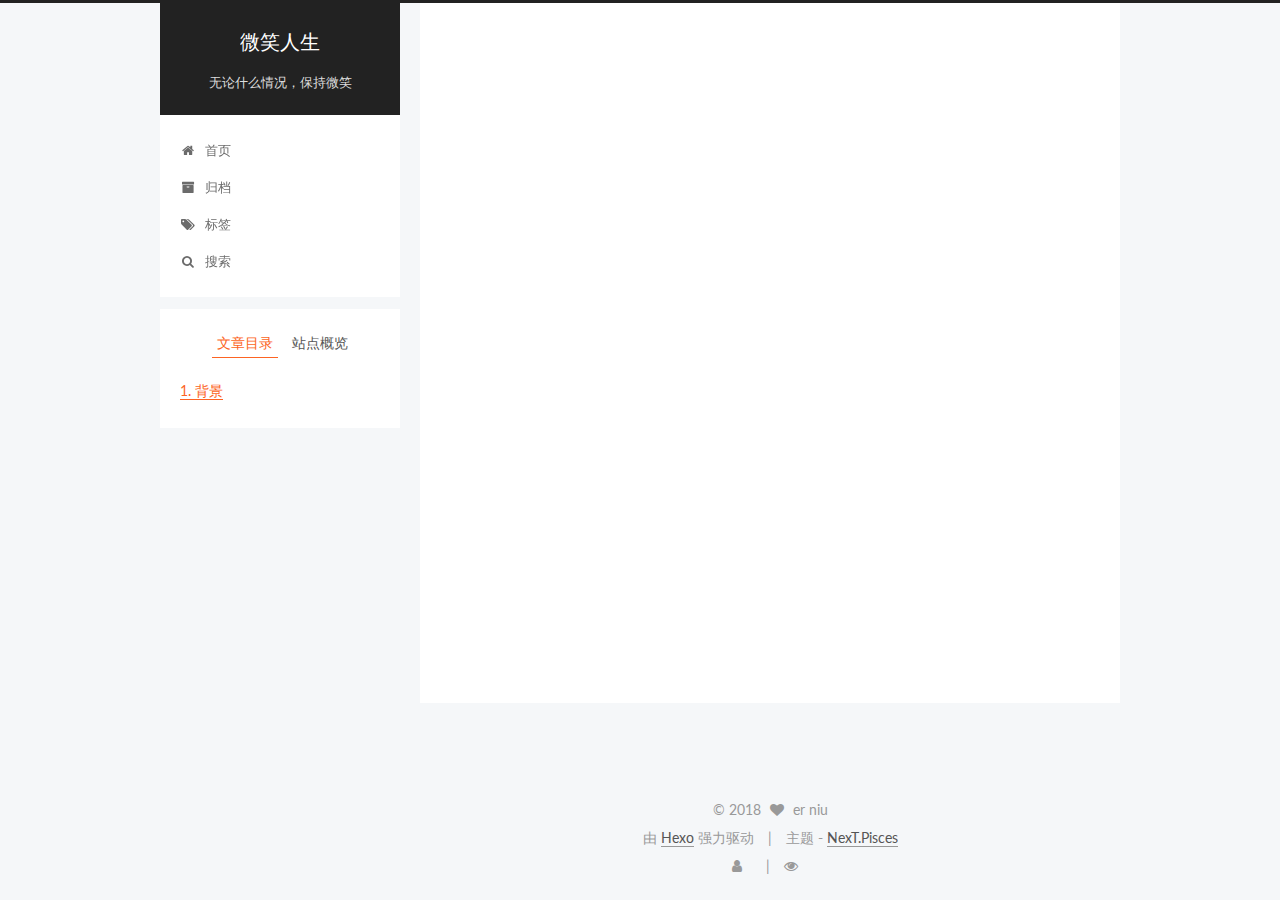
<file: 2018/10/15/后台发布文章测试/index.html>
<!DOCTYPE html>



  


<html class="theme-next pisces use-motion" lang="zh-Hans">
<head>
  <meta charset="UTF-8"/>
<meta http-equiv="X-UA-Compatible" content="IE=edge" />
<meta name="viewport" content="width=device-width, initial-scale=1, maximum-scale=1"/>
<meta name="theme-color" content="#222">









<meta http-equiv="Cache-Control" content="no-transform" />
<meta http-equiv="Cache-Control" content="no-siteapp" />















  
  
  <link href="/lib/fancybox/source/jquery.fancybox.css?v=2.1.5" rel="stylesheet" type="text/css" />




  
  
  
  

  
    
    
  

  

  

  

  

  
    
    
    <link href="//fonts.googleapis.com/css?family=Lato:300,300italic,400,400italic,700,700italic&subset=latin,latin-ext" rel="stylesheet" type="text/css">
  






<link href="/lib/font-awesome/css/font-awesome.min.css?v=4.6.2" rel="stylesheet" type="text/css" />

<link href="/css/main.css?v=5.1.2" rel="stylesheet" type="text/css" />


  <meta name="keywords" content="Hexo, NexT" />








  <link rel="shortcut icon" type="image/x-icon" href="/favicon.ico?v=5.1.2" />






<meta name="description" content="背景&amp;emsp;&amp;emsp;1946年，美国学者埃德加·戴尔(Edgar Dale)提出了“经验之塔”(Cone of Experience)的理论，通过一个扇面图形象的给出了各种不同的教学或学习方式所导致的最终效果差异。这个图示在教育技术领域产生了广泛的影响。后来，经过一系列的改编，经验之塔扇面图图变成了目前的学习金字塔(Cone of Learning)。通过考察学习者在两周以后还能记住内容(">
<meta property="og:type" content="article">
<meta property="og:title" content="后台发布文章测试">
<meta property="og:url" content="http://blog.yywallpaper.top/2018/10/15/后台发布文章测试/index.html">
<meta property="og:site_name" content="微笑人生">
<meta property="og:description" content="背景&amp;emsp;&amp;emsp;1946年，美国学者埃德加·戴尔(Edgar Dale)提出了“经验之塔”(Cone of Experience)的理论，通过一个扇面图形象的给出了各种不同的教学或学习方式所导致的最终效果差异。这个图示在教育技术领域产生了广泛的影响。后来，经过一系列的改编，经验之塔扇面图图变成了目前的学习金字塔(Cone of Learning)。通过考察学习者在两周以后还能记住内容(">
<meta property="og:locale" content="zh-Hans">
<meta property="og:updated_time" content="2018-10-15T08:55:17.349Z">
<meta name="twitter:card" content="summary">
<meta name="twitter:title" content="后台发布文章测试">
<meta name="twitter:description" content="背景&amp;emsp;&amp;emsp;1946年，美国学者埃德加·戴尔(Edgar Dale)提出了“经验之塔”(Cone of Experience)的理论，通过一个扇面图形象的给出了各种不同的教学或学习方式所导致的最终效果差异。这个图示在教育技术领域产生了广泛的影响。后来，经过一系列的改编，经验之塔扇面图图变成了目前的学习金字塔(Cone of Learning)。通过考察学习者在两周以后还能记住内容(">



<script type="text/javascript" id="hexo.configurations">
  var NexT = window.NexT || {};
  var CONFIG = {
    root: '/',
    scheme: 'Pisces',
    sidebar: {"position":"left","display":"post","offset":12,"offset_float":12,"b2t":false,"scrollpercent":false,"onmobile":false},
    fancybox: true,
    tabs: true,
    motion: true,
    duoshuo: {
      userId: '0',
      author: '博主'
    },
    algolia: {
      applicationID: '',
      apiKey: '',
      indexName: '',
      hits: {"per_page":10},
      labels: {"input_placeholder":"Search for Posts","hits_empty":"We didn't find any results for the search: ${query}","hits_stats":"${hits} results found in ${time} ms"}
    }
  };
</script>



  <link rel="canonical" href="http://blog.yywallpaper.top/2018/10/15/后台发布文章测试/"/>





  <title>后台发布文章测试 | 微笑人生</title>
  














</head>

<body itemscope itemtype="http://schema.org/WebPage" lang="zh-Hans">

  
  
    
  

  <div class="container sidebar-position-left page-post-detail ">
    <div class="headband"></div>

    <header id="header" class="header" itemscope itemtype="http://schema.org/WPHeader">
      <div class="header-inner"><div class="site-brand-wrapper">
  <div class="site-meta ">
    

    <div class="custom-logo-site-title">
      <a href="/"  class="brand" rel="start">
        <span class="logo-line-before"><i></i></span>
        <span class="site-title">微笑人生</span>
        <span class="logo-line-after"><i></i></span>
      </a>
    </div>
      
        <p class="site-subtitle">无论什么情况，保持微笑</p>
      
  </div>

  <div class="site-nav-toggle">
    <button>
      <span class="btn-bar"></span>
      <span class="btn-bar"></span>
      <span class="btn-bar"></span>
    </button>
  </div>
</div>

<nav class="site-nav">
  

  
    <ul id="menu" class="menu">
      
        
        <li class="menu-item menu-item-home">
          <a href="/" rel="section">
            
              <i class="menu-item-icon fa fa-fw fa-home"></i> <br />
            
            首页
          </a>
        </li>
      
        
        <li class="menu-item menu-item-archives">
          <a href="/archives/" rel="section">
            
              <i class="menu-item-icon fa fa-fw fa-archive"></i> <br />
            
            归档
          </a>
        </li>
      
        
        <li class="menu-item menu-item-tags">
          <a href="/tags/" rel="section">
            
              <i class="menu-item-icon fa fa-fw fa-tags"></i> <br />
            
            标签
          </a>
        </li>
      

      
        <li class="menu-item menu-item-search">
          
            <a href="javascript:;" class="popup-trigger">
          
            
              <i class="menu-item-icon fa fa-search fa-fw"></i> <br />
            
            搜索
          </a>
        </li>
      
    </ul>
  

  
    <div class="site-search">
      
  <div class="popup search-popup local-search-popup">
  <div class="local-search-header clearfix">
    <span class="search-icon">
      <i class="fa fa-search"></i>
    </span>
    <span class="popup-btn-close">
      <i class="fa fa-times-circle"></i>
    </span>
    <div class="local-search-input-wrapper">
      <input autocomplete="off"
             placeholder="搜索..." spellcheck="false"
             type="text" id="local-search-input">
    </div>
  </div>
  <div id="local-search-result"></div>
</div>



    </div>
  
</nav>



 </div>
    </header>

    <main id="main" class="main">
      <div class="main-inner">
        <div class="content-wrap">
          <div id="content" class="content">
            

  <div id="posts" class="posts-expand">
    

  

  
  
  

  <article class="post post-type-normal" itemscope itemtype="http://schema.org/Article">
  
  
  
  <div class="post-block">
    <link itemprop="mainEntityOfPage" href="http://blog.yywallpaper.top/2018/10/15/后台发布文章测试/">

    <span hidden itemprop="author" itemscope itemtype="http://schema.org/Person">
      <meta itemprop="name" content="er niu">
      <meta itemprop="description" content="">
      <meta itemprop="image" content="/images/avatar.gif">
    </span>

    <span hidden itemprop="publisher" itemscope itemtype="http://schema.org/Organization">
      <meta itemprop="name" content="微笑人生">
    </span>

    
      <header class="post-header">

        
        
          <h1 class="post-title" itemprop="name headline">后台发布文章测试</h1>
        

        <div class="post-meta">
          <span class="post-time">
            
              <span class="post-meta-item-icon">
                <i class="fa fa-calendar-o"></i>
              </span>
              
                <span class="post-meta-item-text">发表于</span>
              
              <time title="创建于" itemprop="dateCreated datePublished" datetime="2018-10-15T16:54:17+08:00">
                2018-10-15
              </time>
            

            

            
          </span>

          

          
            
          

          
          

          

          

          

        </div>
      </header>
    

    
    
    
    <div class="post-body" itemprop="articleBody">

      
      

      
        <h2 id="背景"><a href="#背景" class="headerlink" title="背景"></a>背景</h2><p>&emsp;&emsp;1946年，美国学者埃德加·戴尔(Edgar Dale)提出了“经验之塔”(Cone of Experience)的理论，通过一个扇面图形象的给出了各种不同的教学或学习方式所导致的最终效果差异。这个图示在教育技术领域产生了广泛的影响。后来，经过一系列的改编，经验之塔扇面图图变成了目前的学习金字塔(Cone of Learning)。通过考察学习者在两周以后还能记住内容(平均学习保持率)的多少，学习金字塔直观表示了不同学习方式的效果。</p>

      
    </div>
    
    
    

    

    

    

    <footer class="post-footer">
      

      
      
      

      
        <div class="post-nav">
          <div class="post-nav-next post-nav-item">
            
              <a href="/2018/10/15/【SpringBoot系列】二：SpringBoot配置详解/" rel="next" title="【SpringBoot系列】二：SpringBoot配置详解">
                <i class="fa fa-chevron-left"></i> 【SpringBoot系列】二：SpringBoot配置详解
              </a>
            
          </div>

          <span class="post-nav-divider"></span>

          <div class="post-nav-prev post-nav-item">
            
          </div>
        </div>
      

      
      
    </footer>
  </div>
  
  
  
  </article>



    <div class="post-spread">
      
    </div>
  </div>


          </div>
          


          
  <div class="comments" id="comments">
    
  </div>


        </div>
        
          
  
  <div class="sidebar-toggle">
    <div class="sidebar-toggle-line-wrap">
      <span class="sidebar-toggle-line sidebar-toggle-line-first"></span>
      <span class="sidebar-toggle-line sidebar-toggle-line-middle"></span>
      <span class="sidebar-toggle-line sidebar-toggle-line-last"></span>
    </div>
  </div>

  <aside id="sidebar" class="sidebar">
    
    <div class="sidebar-inner">

      

      
        <ul class="sidebar-nav motion-element">
          <li class="sidebar-nav-toc sidebar-nav-active" data-target="post-toc-wrap" >
            文章目录
          </li>
          <li class="sidebar-nav-overview" data-target="site-overview">
            站点概览
          </li>
        </ul>
      

      <section class="site-overview sidebar-panel">
        <div class="site-author motion-element" itemprop="author" itemscope itemtype="http://schema.org/Person">
          <img class="site-author-image" itemprop="image"
               src="/images/avatar.gif"
               alt="er niu" />
          <p class="site-author-name" itemprop="name">er niu</p>
           
              <p class="site-description motion-element" itemprop="description">风吹动你的月光，吹皱我一池春浪</p>
          
        </div>
        <nav class="site-state motion-element">

          
            <div class="site-state-item site-state-posts">
              <a href="/archives/">
                <span class="site-state-item-count">2</span>
                <span class="site-state-item-name">日志</span>
              </a>
            </div>
          

          

          

        </nav>

        

        <div class="links-of-author motion-element">
          
        </div>

        
        

        
        

        


      </section>

      
      <!--noindex-->
        <section class="post-toc-wrap motion-element sidebar-panel sidebar-panel-active">
          <div class="post-toc">

            
              
            

            
              <div class="post-toc-content"><ol class="nav"><li class="nav-item nav-level-2"><a class="nav-link" href="#背景"><span class="nav-number">1.</span> <span class="nav-text">背景</span></a></li></ol></div>
            

          </div>
        </section>
      <!--/noindex-->
      

      

    </div>
  </aside>


        
      </div>
    </main>

    <footer id="footer" class="footer">
      <div class="footer-inner">
        <div class="copyright" >
  
  &copy; 
  <span itemprop="copyrightYear">2018</span>
  <span class="with-love">
    <i class="fa fa-heart"></i>
  </span>
  <span class="author" itemprop="copyrightHolder">er niu</span>
</div>


<div class="powered-by">
  由 <a class="theme-link" href="https://hexo.io">Hexo</a> 强力驱动
</div>

<div class="theme-info">
  主题 -
  <a class="theme-link" href="https://github.com/iissnan/hexo-theme-next">
    NexT.Pisces
  </a>
</div>

<div class="busuanzi-count">
  <script async src="https://busuanzi.ibruce.info/busuanzi/2.3/busuanzi.pure.mini.js"></script>
    <span class="site-uv">
      <i class="fa fa-user"></i>
      <span class="busuanzi-value" id="busuanzi_value_site_uv"></span>
    </span>
  
    <span class="site-pv">
      <i class="fa fa-eye"></i>
      <span class="busuanzi-value" id="busuanzi_value_site_pv"></span>
    </span>
</div>
        

        
      </div>
    </footer>

    
      <div class="back-to-top">
        <i class="fa fa-arrow-up"></i>
        
      </div>
    

  </div>

  

<script type="text/javascript">
  if (Object.prototype.toString.call(window.Promise) !== '[object Function]') {
    window.Promise = null;
  }
</script>









  












  
  <script type="text/javascript" src="/lib/jquery/index.js?v=2.1.3"></script>

  
  <script type="text/javascript" src="/lib/fastclick/lib/fastclick.min.js?v=1.0.6"></script>

  
  <script type="text/javascript" src="/lib/jquery_lazyload/jquery.lazyload.js?v=1.9.7"></script>

  
  <script type="text/javascript" src="/lib/velocity/velocity.min.js?v=1.2.1"></script>

  
  <script type="text/javascript" src="/lib/velocity/velocity.ui.min.js?v=1.2.1"></script>

  
  <script type="text/javascript" src="/lib/fancybox/source/jquery.fancybox.pack.js?v=2.1.5"></script>


  


  <script type="text/javascript" src="/js/src/utils.js?v=5.1.2"></script>

  <script type="text/javascript" src="/js/src/motion.js?v=5.1.2"></script>



  
  


  <script type="text/javascript" src="/js/src/affix.js?v=5.1.2"></script>

  <script type="text/javascript" src="/js/src/schemes/pisces.js?v=5.1.2"></script>



  
  <script type="text/javascript" src="/js/src/scrollspy.js?v=5.1.2"></script>
<script type="text/javascript" src="/js/src/post-details.js?v=5.1.2"></script>



  


  <script type="text/javascript" src="/js/src/bootstrap.js?v=5.1.2"></script>



  


  




	





  





  






  

  <script type="text/javascript">
    // Popup Window;
    var isfetched = false;
    var isXml = true;
    // Search DB path;
    var search_path = "search.xml";
    if (search_path.length === 0) {
      search_path = "search.xml";
    } else if (/json$/i.test(search_path)) {
      isXml = false;
    }
    var path = "/" + search_path;
    // monitor main search box;

    var onPopupClose = function (e) {
      $('.popup').hide();
      $('#local-search-input').val('');
      $('.search-result-list').remove();
      $('#no-result').remove();
      $(".local-search-pop-overlay").remove();
      $('body').css('overflow', '');
    }

    function proceedsearch() {
      $("body")
        .append('<div class="search-popup-overlay local-search-pop-overlay"></div>')
        .css('overflow', 'hidden');
      $('.search-popup-overlay').click(onPopupClose);
      $('.popup').toggle();
      var $localSearchInput = $('#local-search-input');
      $localSearchInput.attr("autocapitalize", "none");
      $localSearchInput.attr("autocorrect", "off");
      $localSearchInput.focus();
    }

    // search function;
    var searchFunc = function(path, search_id, content_id) {
      'use strict';

      // start loading animation
      $("body")
        .append('<div class="search-popup-overlay local-search-pop-overlay">' +
          '<div id="search-loading-icon">' +
          '<i class="fa fa-spinner fa-pulse fa-5x fa-fw"></i>' +
          '</div>' +
          '</div>')
        .css('overflow', 'hidden');
      $("#search-loading-icon").css('margin', '20% auto 0 auto').css('text-align', 'center');

      $.ajax({
        url: path,
        dataType: isXml ? "xml" : "json",
        async: true,
        success: function(res) {
          // get the contents from search data
          isfetched = true;
          $('.popup').detach().appendTo('.header-inner');
          var datas = isXml ? $("entry", res).map(function() {
            return {
              title: $("title", this).text(),
              content: $("content",this).text(),
              url: $("url" , this).text()
            };
          }).get() : res;
          var input = document.getElementById(search_id);
          var resultContent = document.getElementById(content_id);
          var inputEventFunction = function() {
            var searchText = input.value.trim().toLowerCase();
            var keywords = searchText.split(/[\s\-]+/);
            if (keywords.length > 1) {
              keywords.push(searchText);
            }
            var resultItems = [];
            if (searchText.length > 0) {
              // perform local searching
              datas.forEach(function(data) {
                var isMatch = false;
                var hitCount = 0;
                var searchTextCount = 0;
                var title = data.title.trim();
                var titleInLowerCase = title.toLowerCase();
                var content = data.content.trim().replace(/<[^>]+>/g,"");
                var contentInLowerCase = content.toLowerCase();
                var articleUrl = decodeURIComponent(data.url);
                var indexOfTitle = [];
                var indexOfContent = [];
                // only match articles with not empty titles
                if(title != '') {
                  keywords.forEach(function(keyword) {
                    function getIndexByWord(word, text, caseSensitive) {
                      var wordLen = word.length;
                      if (wordLen === 0) {
                        return [];
                      }
                      var startPosition = 0, position = [], index = [];
                      if (!caseSensitive) {
                        text = text.toLowerCase();
                        word = word.toLowerCase();
                      }
                      while ((position = text.indexOf(word, startPosition)) > -1) {
                        index.push({position: position, word: word});
                        startPosition = position + wordLen;
                      }
                      return index;
                    }

                    indexOfTitle = indexOfTitle.concat(getIndexByWord(keyword, titleInLowerCase, false));
                    indexOfContent = indexOfContent.concat(getIndexByWord(keyword, contentInLowerCase, false));
                  });
                  if (indexOfTitle.length > 0 || indexOfContent.length > 0) {
                    isMatch = true;
                    hitCount = indexOfTitle.length + indexOfContent.length;
                  }
                }

                // show search results

                if (isMatch) {
                  // sort index by position of keyword

                  [indexOfTitle, indexOfContent].forEach(function (index) {
                    index.sort(function (itemLeft, itemRight) {
                      if (itemRight.position !== itemLeft.position) {
                        return itemRight.position - itemLeft.position;
                      } else {
                        return itemLeft.word.length - itemRight.word.length;
                      }
                    });
                  });

                  // merge hits into slices

                  function mergeIntoSlice(text, start, end, index) {
                    var item = index[index.length - 1];
                    var position = item.position;
                    var word = item.word;
                    var hits = [];
                    var searchTextCountInSlice = 0;
                    while (position + word.length <= end && index.length != 0) {
                      if (word === searchText) {
                        searchTextCountInSlice++;
                      }
                      hits.push({position: position, length: word.length});
                      var wordEnd = position + word.length;

                      // move to next position of hit

                      index.pop();
                      while (index.length != 0) {
                        item = index[index.length - 1];
                        position = item.position;
                        word = item.word;
                        if (wordEnd > position) {
                          index.pop();
                        } else {
                          break;
                        }
                      }
                    }
                    searchTextCount += searchTextCountInSlice;
                    return {
                      hits: hits,
                      start: start,
                      end: end,
                      searchTextCount: searchTextCountInSlice
                    };
                  }

                  var slicesOfTitle = [];
                  if (indexOfTitle.length != 0) {
                    slicesOfTitle.push(mergeIntoSlice(title, 0, title.length, indexOfTitle));
                  }

                  var slicesOfContent = [];
                  while (indexOfContent.length != 0) {
                    var item = indexOfContent[indexOfContent.length - 1];
                    var position = item.position;
                    var word = item.word;
                    // cut out 100 characters
                    var start = position - 20;
                    var end = position + 80;
                    if(start < 0){
                      start = 0;
                    }
                    if (end < position + word.length) {
                      end = position + word.length;
                    }
                    if(end > content.length){
                      end = content.length;
                    }
                    slicesOfContent.push(mergeIntoSlice(content, start, end, indexOfContent));
                  }

                  // sort slices in content by search text's count and hits' count

                  slicesOfContent.sort(function (sliceLeft, sliceRight) {
                    if (sliceLeft.searchTextCount !== sliceRight.searchTextCount) {
                      return sliceRight.searchTextCount - sliceLeft.searchTextCount;
                    } else if (sliceLeft.hits.length !== sliceRight.hits.length) {
                      return sliceRight.hits.length - sliceLeft.hits.length;
                    } else {
                      return sliceLeft.start - sliceRight.start;
                    }
                  });

                  // select top N slices in content

                  var upperBound = parseInt('1');
                  if (upperBound >= 0) {
                    slicesOfContent = slicesOfContent.slice(0, upperBound);
                  }

                  // highlight title and content

                  function highlightKeyword(text, slice) {
                    var result = '';
                    var prevEnd = slice.start;
                    slice.hits.forEach(function (hit) {
                      result += text.substring(prevEnd, hit.position);
                      var end = hit.position + hit.length;
                      result += '<b class="search-keyword">' + text.substring(hit.position, end) + '</b>';
                      prevEnd = end;
                    });
                    result += text.substring(prevEnd, slice.end);
                    return result;
                  }

                  var resultItem = '';

                  if (slicesOfTitle.length != 0) {
                    resultItem += "<li><a href='" + articleUrl + "' class='search-result-title'>" + highlightKeyword(title, slicesOfTitle[0]) + "</a>";
                  } else {
                    resultItem += "<li><a href='" + articleUrl + "' class='search-result-title'>" + title + "</a>";
                  }

                  slicesOfContent.forEach(function (slice) {
                    resultItem += "<a href='" + articleUrl + "'>" +
                      "<p class=\"search-result\">" + highlightKeyword(content, slice) +
                      "...</p>" + "</a>";
                  });

                  resultItem += "</li>";
                  resultItems.push({
                    item: resultItem,
                    searchTextCount: searchTextCount,
                    hitCount: hitCount,
                    id: resultItems.length
                  });
                }
              })
            };
            if (keywords.length === 1 && keywords[0] === "") {
              resultContent.innerHTML = '<div id="no-result"><i class="fa fa-search fa-5x" /></div>'
            } else if (resultItems.length === 0) {
              resultContent.innerHTML = '<div id="no-result"><i class="fa fa-frown-o fa-5x" /></div>'
            } else {
              resultItems.sort(function (resultLeft, resultRight) {
                if (resultLeft.searchTextCount !== resultRight.searchTextCount) {
                  return resultRight.searchTextCount - resultLeft.searchTextCount;
                } else if (resultLeft.hitCount !== resultRight.hitCount) {
                  return resultRight.hitCount - resultLeft.hitCount;
                } else {
                  return resultRight.id - resultLeft.id;
                }
              });
              var searchResultList = '<ul class=\"search-result-list\">';
              resultItems.forEach(function (result) {
                searchResultList += result.item;
              })
              searchResultList += "</ul>";
              resultContent.innerHTML = searchResultList;
            }
          }

          if ('auto' === 'auto') {
            input.addEventListener('input', inputEventFunction);
          } else {
            $('.search-icon').click(inputEventFunction);
            input.addEventListener('keypress', function (event) {
              if (event.keyCode === 13) {
                inputEventFunction();
              }
            });
          }

          // remove loading animation
          $(".local-search-pop-overlay").remove();
          $('body').css('overflow', '');

          proceedsearch();
        }
      });
    }

    // handle and trigger popup window;
    $('.popup-trigger').click(function(e) {
      e.stopPropagation();
      if (isfetched === false) {
        searchFunc(path, 'local-search-input', 'local-search-result');
      } else {
        proceedsearch();
      };
    });

    $('.popup-btn-close').click(onPopupClose);
    $('.popup').click(function(e){
      e.stopPropagation();
    });
    $(document).on('keyup', function (event) {
      var shouldDismissSearchPopup = event.which === 27 &&
        $('.search-popup').is(':visible');
      if (shouldDismissSearchPopup) {
        onPopupClose();
      }
    });
  </script>





  

  

  

  

  

  

</body>
</html>
</file>
<file: css/main.css>
/* normalize.css v3.0.2 | MIT License | git.io/normalize */
html {
  font-family: sans-serif; /* 1 */
  -ms-text-size-adjust: 100%; /* 2 */
  -webkit-text-size-adjust: 100%; /* 2 */
}
body {
  margin: 0;
}
article,
aside,
details,
figcaption,
figure,
footer,
header,
hgroup,
main,
menu,
nav,
section,
summary {
  display: block;
}
audio,
canvas,
progress,
video {
  display: inline-block; /* 1 */
  vertical-align: baseline; /* 2 */
}
audio:not([controls]) {
  display: none;
  height: 0;
}
[hidden],
template {
  display: none;
}
a {
  background-color: transparent;
}
a:active,
a:hover {
  outline: 0;
}
abbr[title] {
  border-bottom: 1px dotted;
}
b,
strong {
  font-weight: bold;
}
dfn {
  font-style: italic;
}
h1 {
  font-size: 2em;
  margin: 0.67em 0;
}
mark {
  background: #ff0;
  color: #000;
}
small {
  font-size: 80%;
}
sub,
sup {
  font-size: 75%;
  line-height: 0;
  position: relative;
  vertical-align: baseline;
}
sup {
  top: -0.5em;
}
sub {
  bottom: -0.25em;
}
img {
  border: 0;
}
svg:not(:root) {
  overflow: hidden;
}
figure {
  margin: 1em 40px;
}
hr {
  -moz-box-sizing: content-box;
  box-sizing: content-box;
  height: 0;
}
pre {
  overflow: auto;
}
code,
kbd,
pre,
samp {
  font-family: monospace, monospace;
  font-size: 1em;
}
button,
input,
optgroup,
select,
textarea {
  color: inherit; /* 1 */
  font: inherit; /* 2 */
  margin: 0; /* 3 */
}
button {
  overflow: visible;
}
button,
select {
  text-transform: none;
}
button,
html input[type="button"],
input[type="reset"],
input[type="submit"] {
  -webkit-appearance: button; /* 2 */
  cursor: pointer; /* 3 */
}
button[disabled],
html input[disabled] {
  cursor: default;
}
button::-moz-focus-inner,
input::-moz-focus-inner {
  border: 0;
  padding: 0;
}
input {
  line-height: normal;
}
input[type="checkbox"],
input[type="radio"] {
  box-sizing: border-box; /* 1 */
  padding: 0; /* 2 */
}
input[type="number"]::-webkit-inner-spin-button,
input[type="number"]::-webkit-outer-spin-button {
  height: auto;
}
input[type="search"] {
  -webkit-appearance: textfield; /* 1 */
  -moz-box-sizing: content-box;
  -webkit-box-sizing: content-box; /* 2 */
  box-sizing: content-box;
}
input[type="search"]::-webkit-search-cancel-button,
input[type="search"]::-webkit-search-decoration {
  -webkit-appearance: none;
}
fieldset {
  border: 1px solid #c0c0c0;
  margin: 0 2px;
  padding: 0.35em 0.625em 0.75em;
}
legend {
  border: 0; /* 1 */
  padding: 0; /* 2 */
}
textarea {
  overflow: auto;
}
optgroup {
  font-weight: bold;
}
table {
  border-collapse: collapse;
  border-spacing: 0;
}
td,
th {
  padding: 0;
}
::selection {
  background: #262a30;
  color: #fff;
}
body {
  position: relative;
  font-family: 'Lato', "PingFang SC", "Microsoft YaHei", sans-serif;
  font-size: 14px;
  line-height: 2;
  color: #555;
  background: #f5f7f9;
}
@media (max-width: 767px) {
  body {
    padding-right: 0 !important;
  }
}
@media (min-width: 768px) and (max-width: 991px) {
  body {
    padding-right: 0 !important;
  }
}
@media (min-width: 1600px) {
  body {
    font-size: 16px;
  }
}
h1,
h2,
h3,
h4,
h5,
h6 {
  margin: 0;
  padding: 0;
  font-weight: bold;
  line-height: 1.5;
  font-family: 'Lato', "PingFang SC", "Microsoft YaHei", sans-serif;
}
h2,
h3,
h4,
h5,
h6 {
  margin: 20px 0 15px;
}
h1 {
  font-size: 22px;
}
@media (max-width: 767px) {
  h1 {
    font-size: 18px;
  }
}
h2 {
  font-size: 20px;
}
@media (max-width: 767px) {
  h2 {
    font-size: 16px;
  }
}
h3 {
  font-size: 18px;
}
@media (max-width: 767px) {
  h3 {
    font-size: 14px;
  }
}
h4 {
  font-size: 16px;
}
@media (max-width: 767px) {
  h4 {
    font-size: 12px;
  }
}
h5 {
  font-size: 14px;
}
@media (max-width: 767px) {
  h5 {
    font-size: 10px;
  }
}
h6 {
  font-size: 12px;
}
@media (max-width: 767px) {
  h6 {
    font-size: 8px;
  }
}
p {
  margin: 0 0 20px 0;
}
a {
  color: #555;
  text-decoration: none;
  border-bottom: 1px solid #999;
  word-wrap: break-word;
}
a:hover {
  color: #222;
  border-bottom-color: #222;
}
blockquote {
  margin: 0;
  padding: 0;
}
img {
  display: block;
  margin: auto;
  max-width: 100%;
  height: auto;
}
hr {
  margin: 40px 0;
  height: 3px;
  border: none;
  background-color: #ddd;
  background-image: repeating-linear-gradient(-45deg, #fff, #fff 4px, transparent 4px, transparent 8px);
}
blockquote {
  padding: 0 15px;
  color: #666;
  border-left: 4px solid #ddd;
}
blockquote cite::before {
  content: "-";
  padding: 0 5px;
}
dt {
  font-weight: 700;
}
dd {
  margin: 0;
  padding: 0;
}
.text-left {
  text-align: left;
}
.text-center {
  text-align: center;
}
.text-right {
  text-align: right;
}
.text-justify {
  text-align: justify;
}
.text-nowrap {
  white-space: nowrap;
}
.text-lowercase {
  text-transform: lowercase;
}
.text-uppercase {
  text-transform: uppercase;
}
.text-capitalize {
  text-transform: capitalize;
}
.center-block {
  display: block;
  margin-left: auto;
  margin-right: auto;
}
.clearfix:before,
.clearfix:after {
  content: " ";
  display: table;
}
.clearfix:after {
  clear: both;
}
.pullquote {
  width: 45%;
}
.pullquote.left {
  float: left;
  margin-left: 5px;
  margin-right: 10px;
}
.pullquote.right {
  float: right;
  margin-left: 10px;
  margin-right: 5px;
}
.affix.affix.affix {
  position: fixed;
}
.translation {
  margin-top: -20px;
  font-size: 14px;
  color: #999;
}
.scrollbar-measure {
  width: 100px;
  height: 100px;
  overflow: scroll;
  position: absolute;
  top: -9999px;
}
.use-motion .motion-element {
  opacity: 0;
}
table {
  margin: 20px 0;
  width: 100%;
  border-collapse: collapse;
  border-spacing: 0;
  border: 1px solid #ddd;
  font-size: 14px;
  table-layout: fixed;
  word-wrap: break-all;
}
table>tbody>tr:nth-of-type(odd) {
  background-color: #f9f9f9;
}
table>tbody>tr:hover {
  background-color: #f5f5f5;
}
caption,
th,
td {
  padding: 8px;
  text-align: left;
  vertical-align: middle;
  font-weight: normal;
}
th,
td {
  border-bottom: 3px solid #ddd;
  border-right: 1px solid #eee;
}
th {
  padding-bottom: 10px;
  font-weight: 700;
}
td {
  border-bottom-width: 1px;
}
html,
body {
  height: 100%;
}
.container {
  position: relative;
  min-height: 100%;
}
.header-inner {
  margin: 0 auto;
  padding: 100px 0 70px;
  width: 700px;
}
@media (min-width: 1600px) {
  .container .header-inner {
    width: 900px;
  }
}
.main {
  padding-bottom: 150px;
}
.main-inner {
  margin: 0 auto;
  width: 700px;
}
@media (min-width: 1600px) {
  .container .main-inner {
    width: 900px;
  }
}
.footer {
  position: absolute;
  left: 0;
  bottom: 0;
  width: 100%;
  min-height: 50px;
}
.footer-inner {
  box-sizing: border-box;
  margin: 20px auto;
  width: 700px;
}
@media (min-width: 1600px) {
  .container .footer-inner {
    width: 900px;
  }
}
pre,
.highlight {
  overflow: auto;
  margin: 20px 0;
  padding: 0;
  font-size: 13px;
  color: #4d4d4c;
  background: #f7f7f7;
  line-height: 1.6;
}
pre,
code {
  font-family: consolas, Menlo, "PingFang SC", "Microsoft YaHei", monospace;
}
code {
  padding: 2px 4px;
  word-wrap: break-word;
  color: #555;
  background: #eee;
  border-radius: 3px;
  font-size: 13px;
}
pre code {
  padding: 0;
  color: #4d4d4c;
  background: none;
  text-shadow: none;
}
.highlight {
  border-radius: 1px;
}
.highlight pre {
  border: none;
  margin: 0;
  padding: 10px 0;
}
.highlight table {
  margin: 0;
  width: auto;
  border: none;
}
.highlight td {
  border: none;
  padding: 0;
}
.highlight figcaption {
  font-size: 1em;
  color: #4d4d4c;
  line-height: 1em;
  margin-bottom: 1em;
}
.highlight figcaption:before,
.highlight figcaption:after {
  content: " ";
  display: table;
}
.highlight figcaption:after {
  clear: both;
}
.highlight figcaption a {
  float: right;
  color: #4d4d4c;
}
.highlight figcaption a:hover {
  border-bottom-color: #4d4d4c;
}
.highlight .gutter pre {
  padding-left: 10px;
  padding-right: 10px;
  color: #869194;
  text-align: right;
  background-color: #eff2f3;
}
.highlight .code pre {
  width: 100%;
  padding-left: 10px;
  padding-right: 10px;
  background-color: #f7f7f7;
}
.highlight .line {
  height: 20px;
}
.gutter {
  -webkit-user-select: none;
  -moz-user-select: none;
  -ms-user-select: none;
  user-select: none;
}
.gist table {
  width: auto;
}
.gist table td {
  border: none;
}
pre .deletion {
  background: #fdd;
}
pre .addition {
  background: #dfd;
}
pre .meta {
  color: #8959a8;
}
pre .comment {
  color: #8e908c;
}
pre .variable,
pre .attribute,
pre .tag,
pre .regexp,
pre .ruby .constant,
pre .xml .tag .title,
pre .xml .pi,
pre .xml .doctype,
pre .html .doctype,
pre .css .id,
pre .css .class,
pre .css .pseudo {
  color: #c82829;
}
pre .number,
pre .preprocessor,
pre .built_in,
pre .literal,
pre .params,
pre .constant,
pre .command {
  color: #f5871f;
}
pre .ruby .class .title,
pre .css .rules .attribute,
pre .string,
pre .value,
pre .inheritance,
pre .header,
pre .ruby .symbol,
pre .xml .cdata,
pre .special,
pre .number,
pre .formula {
  color: #718c00;
}
pre .title,
pre .css .hexcolor {
  color: #3e999f;
}
pre .function,
pre .python .decorator,
pre .python .title,
pre .ruby .function .title,
pre .ruby .title .keyword,
pre .perl .sub,
pre .javascript .title,
pre .coffeescript .title {
  color: #4271ae;
}
pre .keyword,
pre .javascript .function {
  color: #8959a8;
}
.full-image.full-image.full-image {
  border: none;
  max-width: 100%;
  width: auto;
  margin: 20px auto;
}
@media (min-width: 992px) {
  .full-image.full-image.full-image {
    max-width: none;
    width: 118%;
    margin: 0 -9%;
  }
}
.blockquote-center,
.page-home .post-type-quote blockquote,
.page-post-detail .post-type-quote blockquote {
  position: relative;
  margin: 40px 0;
  padding: 0;
  border-left: none;
  text-align: center;
}
.blockquote-center::before,
.page-home .post-type-quote blockquote::before,
.page-post-detail .post-type-quote blockquote::before,
.blockquote-center::after,
.page-home .post-type-quote blockquote::after,
.page-post-detail .post-type-quote blockquote::after {
  position: absolute;
  content: ' ';
  display: block;
  width: 100%;
  height: 24px;
  opacity: 0.2;
  background-repeat: no-repeat;
  background-position: 0 -6px;
  background-size: 22px 22px;
}
.blockquote-center::before,
.page-home .post-type-quote blockquote::before,
.page-post-detail .post-type-quote blockquote::before {
  top: -20px;
  background-image: url("../images/quote-l.svg");
  border-top: 1px solid #ccc;
}
.blockquote-center::after,
.page-home .post-type-quote blockquote::after,
.page-post-detail .post-type-quote blockquote::after {
  bottom: -20px;
  background-image: url("../images/quote-r.svg");
  border-bottom: 1px solid #ccc;
  background-position: 100% 8px;
}
.blockquote-center p,
.page-home .post-type-quote blockquote p,
.page-post-detail .post-type-quote blockquote p,
.blockquote-center div,
.page-home .post-type-quote blockquote div,
.page-post-detail .post-type-quote blockquote div {
  text-align: center;
}
.post .post-body .group-picture img {
  box-sizing: border-box;
  padding: 0 3px;
  border: none;
}
.post .group-picture-row {
  overflow: hidden;
  margin-top: 6px;
}
.post .group-picture-row:first-child {
  margin-top: 0;
}
.post .group-picture-column {
  float: left;
}
.page-post-detail .post-body .group-picture-column {
  float: none;
  margin-top: 10px;
  width: auto !important;
}
.page-post-detail .post-body .group-picture-column img {
  margin: 0 auto;
}
.page-archive .group-picture-container {
  overflow: hidden;
}
.page-archive .group-picture-row {
  float: left;
}
.page-archive .group-picture-row:first-child {
  margin-top: 6px;
}
.page-archive .group-picture-column {
  max-width: 150px;
  max-height: 150px;
}
.post-body .note {
  position: relative;
  padding: 15px;
  margin-bottom: 20px;
  border: 1px solid #eee;
  border-left-width: 5px;
  border-radius: 3px;
}
.post-body .note h2,
.post-body .note h3,
.post-body .note h4,
.post-body .note h5,
.post-body .note h6 {
  margin-top: 0;
  margin-bottom: 0;
  border-bottom: initial;
  padding-top: 0 !important;
}
.post-body .note p:first-child,
.post-body .note ul:first-child,
.post-body .note ol:first-child,
.post-body .note table:first-child,
.post-body .note pre:first-child,
.post-body .note blockquote:first-child {
  margin-top: 0;
}
.post-body .note p:last-child,
.post-body .note ul:last-child,
.post-body .note ol:last-child,
.post-body .note table:last-child,
.post-body .note pre:last-child,
.post-body .note blockquote:last-child {
  margin-bottom: 0;
}
.post-body .note.default {
  border-left-color: #777;
}
.post-body .note.default h2,
.post-body .note.default h3,
.post-body .note.default h4,
.post-body .note.default h5,
.post-body .note.default h6 {
  color: #777;
}
.post-body .note.primary {
  border-left-color: #6f42c1;
}
.post-body .note.primary h2,
.post-body .note.primary h3,
.post-body .note.primary h4,
.post-body .note.primary h5,
.post-body .note.primary h6 {
  color: #6f42c1;
}
.post-body .note.info {
  border-left-color: #428bca;
}
.post-body .note.info h2,
.post-body .note.info h3,
.post-body .note.info h4,
.post-body .note.info h5,
.post-body .note.info h6 {
  color: #428bca;
}
.post-body .note.success {
  border-left-color: #5cb85c;
}
.post-body .note.success h2,
.post-body .note.success h3,
.post-body .note.success h4,
.post-body .note.success h5,
.post-body .note.success h6 {
  color: #5cb85c;
}
.post-body .note.warning {
  border-left-color: #f0ad4e;
}
.post-body .note.warning h2,
.post-body .note.warning h3,
.post-body .note.warning h4,
.post-body .note.warning h5,
.post-body .note.warning h6 {
  color: #f0ad4e;
}
.post-body .note.danger {
  border-left-color: #d9534f;
}
.post-body .note.danger h2,
.post-body .note.danger h3,
.post-body .note.danger h4,
.post-body .note.danger h5,
.post-body .note.danger h6 {
  color: #d9534f;
}
.post-body .label {
  display: inline;
  padding: 0 2px;
  white-space: nowrap;
}
.post-body .label.default {
  background-color: #f0f0f0;
}
.post-body .label.primary {
  background-color: #efe6f7;
}
.post-body .label.info {
  background-color: #e5f2f8;
}
.post-body .label.success {
  background-color: #e7f4e9;
}
.post-body .label.warning {
  background-color: #fcf6e1;
}
.post-body .label.danger {
  background-color: #fae8eb;
}
.post-body .tabs {
  position: relative;
  display: block;
  margin-bottom: 20px;
  padding-top: 10px;
}
.post-body .tabs ul.nav-tabs {
  margin: 0;
  padding: 0;
  display: flex;
  margin-bottom: -1px;
}
@media (max-width: 413px) {
  .post-body .tabs ul.nav-tabs {
    display: block;
    margin-bottom: 5px;
  }
}
.post-body .tabs ul.nav-tabs li.tab {
  list-style-type: none !important;
  margin: 0 0.25em 0 0;
  border-top: 3px solid transparent;
  border-left: 1px solid transparent;
  border-right: 1px solid transparent;
}
@media (max-width: 413px) {
  .post-body .tabs ul.nav-tabs li.tab {
    margin: initial;
    border-top: 1px solid transparent;
    border-left: 3px solid transparent;
    border-right: 1px solid transparent;
    border-bottom: 1px solid transparent;
  }
}
.post-body .tabs ul.nav-tabs li.tab a {
  outline: 0;
  border-bottom: initial;
  display: block;
  line-height: 1.8em;
  padding: 0.25em 0.75em;
  transition-duration: 0.2s;
  transition-timing-function: ease-out;
  transition-delay: 0s;
}
.post-body .tabs ul.nav-tabs li.tab a i {
  width: 1.285714285714286em;
}
.post-body .tabs ul.nav-tabs li.tab.active {
  border-top: 3px solid #fc6423;
  border-left: 1px solid #ddd;
  border-right: 1px solid #ddd;
  background-color: #fff;
}
@media (max-width: 413px) {
  .post-body .tabs ul.nav-tabs li.tab.active {
    border-top: 1px solid #ddd;
    border-left: 3px solid #fc6423;
    border-right: 1px solid #ddd;
    border-bottom: 1px solid #ddd;
  }
}
.post-body .tabs ul.nav-tabs li.tab.active a {
  cursor: default;
  color: #555;
}
.post-body .tabs .tab-content {
  background-color: #fff;
}
.post-body .tabs .tab-content .tab-pane {
  border: 1px solid #ddd;
  padding: 20px 20px 0 20px;
}
.post-body .tabs .tab-content .tab-pane:not(.active) {
  display: none !important;
}
.post-body .tabs .tab-content .tab-pane.active {
  display: block !important;
}
.btn {
  display: inline-block;
  padding: 0 20px;
  font-size: 14px;
  color: #fff;
  background: #222;
  border: 2px solid #555;
  text-decoration: none;
  border-radius: 0;
  transition-property: background-color;
  transition-duration: 0.2s;
  transition-timing-function: ease-in-out;
  transition-delay: 0s;
}
.btn:hover,
.post-button .btn:hover {
  border-color: #222;
  color: #fff;
  background: #222;
}
.btn-bar {
  display: block;
  width: 22px;
  height: 2px;
  background: #555;
  border-radius: 1px;
}
.btn-bar+.btn-bar {
  margin-top: 4px;
}
.pagination {
  margin: 120px 0 40px;
  text-align: center;
  border-top: 1px solid #eee;
}
.page-number-basic,
.pagination .prev,
.pagination .next,
.pagination .page-number,
.pagination .space {
  display: inline-block;
  position: relative;
  top: -1px;
  margin: 0 10px;
  padding: 0 10px;
  line-height: 30px;
}
@media (max-width: 767px) {
  .page-number-basic,
  .pagination .prev,
  .pagination .next,
  .pagination .page-number,
  .pagination .space {
    margin: 0 5px;
  }
}
.pagination .prev,
.pagination .next,
.pagination .page-number {
  border-bottom: 0;
  border-top: 1px solid #eee;
  transition-property: border-color;
  transition-duration: 0.2s;
  transition-timing-function: ease-in-out;
  transition-delay: 0s;
}
.pagination .prev:hover,
.pagination .next:hover,
.pagination .page-number:hover {
  border-top-color: #222;
}
.pagination .space {
  padding: 0;
  margin: 0;
}
.pagination .prev {
  margin-left: 0;
}
.pagination .next {
  margin-right: 0;
}
.pagination .page-number.current {
  color: #fff;
  background: #ccc;
  border-top-color: #ccc;
}
@media (max-width: 767px) {
  .pagination {
    border-top: none;
  }
  .pagination .prev,
  .pagination .next,
  .pagination .page-number {
    margin-bottom: 10px;
    border-top: 0;
    border-bottom: 1px solid #eee;
  }
  .pagination .prev:hover,
  .pagination .next:hover,
  .pagination .page-number:hover {
    border-bottom-color: #222;
  }
}
.comments {
  margin: 60px 20px 0;
}
.tag-cloud {
  text-align: center;
}
.tag-cloud a {
  display: inline-block;
  margin: 10px;
}
.back-to-top {
  box-sizing: border-box;
  position: fixed;
  bottom: -100px;
  right: 30px;
  z-index: 1050;
  padding: 0 6px;
  width: 24px;
  background: #222;
  font-size: 12px;
  opacity: 0.6;
  color: #fff;
  cursor: pointer;
  text-align: center;
  -webkit-transform: translateZ(0);
  transition-property: bottom;
  transition-duration: 0.2s;
  transition-timing-function: ease-in-out;
  transition-delay: 0s;
}
@media (min-width: 768px) and (max-width: 991px) {
  .back-to-top {
    display: none !important;
  }
}
@media (max-width: 767px) {
  .back-to-top {
    display: none !important;
  }
}
.back-to-top.back-to-top-on {
  bottom: 30px;
}
.header {
  background: transparent;
}
.header-inner {
  position: relative;
}
.headband {
  height: 3px;
  background: #222;
}
.site-meta {
  margin: 0;
  text-align: center;
}
@media (max-width: 767px) {
  .site-meta {
    text-align: center;
  }
}
.brand {
  position: relative;
  display: inline-block;
  padding: 0 40px;
  color: #fff;
  background: #222;
  border-bottom: none;
}
.brand:hover {
  color: #fff;
}
.logo {
  display: inline-block;
  margin-right: 5px;
  line-height: 36px;
  vertical-align: top;
}
.site-title {
  display: inline-block;
  vertical-align: top;
  line-height: 36px;
  font-size: 20px;
  font-weight: normal;
  font-family: 'Lato', "PingFang SC", "Microsoft YaHei", sans-serif;
}
.site-subtitle {
  margin-top: 10px;
  font-size: 13px;
  color: #ddd;
}
.use-motion .brand {
  opacity: 0;
}
.use-motion .logo,
.use-motion .site-title,
.use-motion .site-subtitle {
  opacity: 0;
  position: relative;
  top: -10px;
}
.site-nav-toggle {
  display: none;
  position: absolute;
  top: 10px;
  left: 10px;
}
@media (max-width: 767px) {
  .site-nav-toggle {
    display: block;
  }
}
.site-nav-toggle button {
  margin-top: 2px;
  padding: 9px 10px;
  background: transparent;
  border: none;
}
@media (max-width: 767px) {
  .site-nav {
    display: none;
    margin: 0 -10px;
    padding: 0 10px;
    clear: both;
    border-top: 1px solid #ddd;
  }
}
@media (min-width: 768px) and (max-width: 991px) {
  .site-nav {
    display: block !important;
  }
}
@media (min-width: 992px) {
  .site-nav {
    display: block !important;
  }
}
.menu {
  margin-top: 20px;
  padding-left: 0;
  text-align: center;
}
.menu .menu-item {
  display: inline-block;
  margin: 0 10px;
  list-style: none;
}
@media screen and (max-width: 767px) {
  .menu .menu-item {
    margin-top: 10px;
  }
}
.menu .menu-item a {
  display: block;
  font-size: 13px;
  line-height: inherit;
  border-bottom: 1px solid transparent;
  transition-property: border-color;
  transition-duration: 0.2s;
  transition-timing-function: ease-in-out;
  transition-delay: 0s;
}
.menu .menu-item a:hover,
.menu-item-active a {
  border-bottom-color: #222;
}
.menu .menu-item .fa {
  margin-right: 5px;
}
.use-motion .menu-item {
  opacity: 0;
}
.post-body {
  font-family: 'Lato', "PingFang SC", "Microsoft YaHei", sans-serif;
}
@media (max-width: 767px) {
  .post-body {
    word-break: break-word;
  }
}
.post-body .fancybox img {
  display: block !important;
  margin: 0 auto;
  cursor: pointer;
  cursor: zoom-in;
  cursor: -webkit-zoom-in;
}
.post-body .image-caption,
.post-body .figure .caption {
  margin: 10px auto 15px;
  text-align: center;
  font-size: 14px;
  color: #999;
  font-weight: bold;
  line-height: 1;
}
.post-sticky-flag {
  display: inline-block;
  font-size: 16px;
  -ms-transform: rotate(30deg);
  -webkit-transform: rotate(30deg);
  -moz-transform: rotate(30deg);
  -ms-transform: rotate(30deg);
  -o-transform: rotate(30deg);
  transform: rotate(30deg);
}
.posts-expand {
  padding-top: 40px;
}
@media (max-width: 767px) {
  .posts-expand {
    margin: 0 20px;
  }
  .post-body pre {
    padding: 10px;
  }
  .post-body pre .gutter pre {
    padding-right: 10px;
  }
  .post-body .highlight {
    margin-left: 0px;
    margin-right: 0px;
    padding: 0;
  }
  .post-body .highlight .gutter pre {
    padding-right: 10px;
  }
}
@media (min-width: 992px) {
  .posts-expand .post-body {
    text-align: justify;
  }
}
.posts-expand .post-body h2,
.posts-expand .post-body h3,
.posts-expand .post-body h4,
.posts-expand .post-body h5,
.posts-expand .post-body h6 {
  padding-top: 10px;
}
.posts-expand .post-body h2 .header-anchor,
.posts-expand .post-body h3 .header-anchor,
.posts-expand .post-body h4 .header-anchor,
.posts-expand .post-body h5 .header-anchor,
.posts-expand .post-body h6 .header-anchor {
  float: right;
  margin-left: 10px;
  color: #ccc;
  border-bottom-style: none;
  visibility: hidden;
}
.posts-expand .post-body h2 .header-anchor:hover,
.posts-expand .post-body h3 .header-anchor:hover,
.posts-expand .post-body h4 .header-anchor:hover,
.posts-expand .post-body h5 .header-anchor:hover,
.posts-expand .post-body h6 .header-anchor:hover {
  color: inherit;
}
.posts-expand .post-body h2:hover .header-anchor,
.posts-expand .post-body h3:hover .header-anchor,
.posts-expand .post-body h4:hover .header-anchor,
.posts-expand .post-body h5:hover .header-anchor,
.posts-expand .post-body h6:hover .header-anchor {
  visibility: visible;
}
.posts-expand .post-body ul li {
  list-style: circle;
}
.posts-expand .post-body img {
  box-sizing: border-box;
  margin: auto;
  padding: 3px;
  border: 1px solid #ddd;
}
.posts-expand .fancybox img {
  margin: 0 auto;
}
@media (max-width: 767px) {
  .posts-collapse {
    margin: 0 20px;
  }
  .posts-collapse .post-title,
  .posts-collapse .post-meta {
    display: block;
    width: auto;
    text-align: left;
  }
}
.posts-collapse {
  position: relative;
  z-index: 1010;
  margin-left: 55px;
}
.posts-collapse::after {
  content: " ";
  position: absolute;
  top: 20px;
  left: 0;
  margin-left: -2px;
  width: 4px;
  height: 100%;
  background: #f5f5f5;
  z-index: -1;
}
@media (max-width: 767px) {
  .posts-collapse {
    margin: 0 20px;
  }
}
.posts-collapse .collection-title {
  position: relative;
  margin: 60px 0;
}
.posts-collapse .collection-title h1,
.posts-collapse .collection-title h2 {
  margin-left: 20px;
}
.posts-collapse .collection-title small {
  color: #bbb;
  margin-left: 5px;
}
.posts-collapse .collection-title::before {
  content: " ";
  position: absolute;
  left: 0;
  top: 50%;
  margin-left: -4px;
  margin-top: -4px;
  width: 8px;
  height: 8px;
  background: #bbb;
  border-radius: 50%;
}
.posts-collapse .post {
  margin: 30px 0;
}
.posts-collapse .post-header {
  position: relative;
  transition-duration: 0.2s;
  transition-timing-function: ease-in-out;
  transition-delay: 0s;
  transition-property: border;
  border-bottom: 1px dashed #ccc;
}
.posts-collapse .post-header::before {
  content: " ";
  position: absolute;
  left: 0;
  top: 12px;
  width: 6px;
  height: 6px;
  margin-left: -4px;
  background: #bbb;
  border-radius: 50%;
  border: 1px solid #fff;
  transition-duration: 0.2s;
  transition-timing-function: ease-in-out;
  transition-delay: 0s;
  transition-property: background;
}
.posts-collapse .post-header:hover {
  border-bottom-color: #666;
}
.posts-collapse .post-header:hover::before {
  background: #222;
}
.posts-collapse .post-meta {
  position: absolute;
  font-size: 12px;
  left: 20px;
  top: 5px;
}
.posts-collapse .post-comments-count {
  display: none;
}
.posts-collapse .post-title {
  margin-left: 60px;
  font-size: 16px;
  font-weight: normal;
  line-height: inherit;
}
.posts-collapse .post-title::after {
  margin-left: 3px;
  opacity: 0.6;
}
.posts-collapse .post-title a {
  color: #666;
  border-bottom: none;
}
.page-home .post-type-quote .post-header,
.page-post-detail .post-type-quote .post-header,
.page-home .post-type-quote .post-tags,
.page-post-detail .post-type-quote .post-tags {
  display: none;
}
.posts-expand .post-title {
  font-size: 26px;
  text-align: center;
  word-break: break-word;
  font-weight: 400;
}
@media (max-width: 767px) {
  .posts-expand .post-title {
    font-size: 22px;
  }
}
.posts-expand .post-title-link {
  display: inline-block;
  position: relative;
  color: #555;
  border-bottom: none;
  line-height: 1.2;
  vertical-align: top;
}
.posts-expand .post-title-link::before {
  content: "";
  position: absolute;
  width: 100%;
  height: 2px;
  bottom: 0;
  left: 0;
  background-color: #000;
  visibility: hidden;
  -webkit-transform: scaleX(0);
  -moz-transform: scaleX(0);
  -ms-transform: scaleX(0);
  -o-transform: scaleX(0);
  transform: scaleX(0);
  transition-duration: 0.2s;
  transition-timing-function: ease-in-out;
  transition-delay: 0s;
}
.posts-expand .post-title-link:hover::before {
  visibility: visible;
  -webkit-transform: scaleX(1);
  -moz-transform: scaleX(1);
  -ms-transform: scaleX(1);
  -o-transform: scaleX(1);
  transform: scaleX(1);
}
.posts-expand .post-title-link .fa {
  font-size: 16px;
}
.posts-expand .post-meta {
  margin: 3px 0 60px 0;
  color: #999;
  font-family: 'Lato', "PingFang SC", "Microsoft YaHei", sans-serif;
  font-size: 12px;
  text-align: center;
}
.posts-expand .post-meta .post-category-list {
  display: inline-block;
  margin: 0;
  padding: 3px;
}
.posts-expand .post-meta .post-category-list-link {
  color: #999;
}
.posts-expand .post-meta .post-description {
  font-size: 14px;
  margin-top: 2px;
}
.post-wordcount {
  display: inline-block;
}
.post-meta-divider {
  margin: 0 0.5em;
}
.post-meta-item-icon {
  margin-right: 3px;
}
@media (min-width: 768px) and (max-width: 991px) {
  .post-meta-item-icon {
    display: inline-block;
  }
}
@media (max-width: 767px) {
  .post-meta-item-icon {
    display: inline-block;
  }
}
@media (min-width: 768px) and (max-width: 991px) {
  .post-meta-item-text {
    display: none;
  }
}
@media (max-width: 767px) {
  .post-meta-item-text {
    display: none;
  }
}
@media (max-width: 767px) {
  .posts-expand .post-comments-count {
    display: none;
  }
}
.post-button {
  margin-top: 50px;
}
.post-button .btn {
  color: #555;
  font-size: 14px;
  background: #fff;
  border-radius: 2px;
  line-height: 2;
  margin: 0 4px 8px 4px;
}
.post-button .fa-fw {
  width: 1.285714285714286em;
  text-align: left;
}
.posts-expand .post-tags {
  margin-top: 40px;
  text-align: center;
}
.posts-expand .post-tags a {
  display: inline-block;
  margin-right: 10px;
  font-size: 13px;
}
.post-nav {
  display: table;
  margin-top: 15px;
  width: 100%;
  border-top: 1px solid #eee;
}
.post-nav-divider {
  display: table-cell;
  width: 10%;
}
.post-nav-item {
  display: table-cell;
  padding: 10px 0 0 0;
  width: 45%;
  vertical-align: top;
}
.post-nav-item a {
  position: relative;
  display: block;
  line-height: 25px;
  font-size: 14px;
  color: #555;
  border-bottom: none;
}
.post-nav-item a:hover {
  color: #222;
  border-bottom: none;
}
.post-nav-item a:active {
  top: 2px;
}
.post-nav-item .fa {
  position: absolute;
  top: 8px;
  left: 0;
  font-size: 12px;
}
.post-nav-next a {
  padding-left: 15px;
}
.post-nav-prev {
  text-align: right;
}
.post-nav-prev a {
  padding-right: 15px;
}
.post-nav-prev .fa {
  right: 0;
  left: auto;
}
.posts-expand .post-eof {
  display: block;
  margin: 80px auto 60px;
  width: 8%;
  height: 1px;
  background: #ccc;
  text-align: center;
}
.post:last-child .post-eof.post-eof.post-eof {
  display: none;
}
.post-gallery {
  display: table;
  table-layout: fixed;
  width: 100%;
  border-collapse: separate;
}
.post-gallery-row {
  display: table-row;
}
.post-gallery .post-gallery-img {
  display: table-cell;
  text-align: center;
  vertical-align: middle;
  border: none;
}
.post-gallery .post-gallery-img img {
  max-width: 100%;
  max-height: 100%;
  border: none;
}
.fancybox-close,
.fancybox-close:hover {
  border: none;
}
.rtl.post-body p,
.rtl.post-body a,
.rtl.post-body h1,
.rtl.post-body h2,
.rtl.post-body h3,
.rtl.post-body h4,
.rtl.post-body h5,
.rtl.post-body h6,
.rtl.post-body li,
.rtl.post-body ul,
.rtl.post-body ol {
  direction: rtl;
  font-family: UKIJ Ekran;
}
.rtl.post-title {
  font-family: UKIJ Ekran;
}
.sidebar {
  position: fixed;
  right: 0;
  top: 0;
  bottom: 0;
  width: 0;
  z-index: 1040;
  box-shadow: inset 0 2px 6px #000;
  background: #222;
  -webkit-transform: translateZ(0);
}
.sidebar a {
  color: #999;
  border-bottom-color: #555;
}
.sidebar a:hover {
  color: #eee;
}
@media (min-width: 768px) and (max-width: 991px) {
  .sidebar {
    display: none !important;
  }
}
@media (max-width: 767px) {
  .sidebar {
    display: none !important;
  }
}
.sidebar-inner {
  position: relative;
  padding: 20px 10px;
  color: #999;
  text-align: center;
}
.sidebar-toggle {
  position: fixed;
  right: 30px;
  bottom: 45px;
  width: 14px;
  height: 14px;
  padding: 5px;
  background: #222;
  line-height: 0;
  z-index: 1050;
  cursor: pointer;
  -webkit-transform: translateZ(0);
}
@media (min-width: 768px) and (max-width: 991px) {
  .sidebar-toggle {
    display: none !important;
  }
}
@media (max-width: 767px) {
  .sidebar-toggle {
    display: none !important;
  }
}
.sidebar-toggle-line {
  position: relative;
  display: inline-block;
  vertical-align: top;
  height: 2px;
  width: 100%;
  background: #fff;
  margin-top: 3px;
}
.sidebar-toggle-line:first-child {
  margin-top: 0;
}
.site-author-image {
  display: block;
  margin: 0 auto;
  padding: 2px;
  max-width: 120px;
  height: auto;
  border: 1px solid #eee;
}
.site-author-name {
  margin: 0;
  text-align: center;
  color: #222;
  font-weight: 600;
}
.site-description {
  margin-top: 0;
  text-align: center;
  font-size: 13px;
  color: #999;
}
.site-state {
  overflow: hidden;
  line-height: 1.4;
  white-space: nowrap;
  text-align: center;
}
.site-state-item {
  display: inline-block;
  padding: 0 15px;
  border-left: 1px solid #eee;
}
.site-state-item:first-child {
  border-left: none;
}
.site-state-item a {
  border-bottom: none;
}
.site-state-item-count {
  display: block;
  text-align: center;
  color: inherit;
  font-weight: 600;
  font-size: 16px;
}
.site-state-item-name {
  font-size: 13px;
  color: #999;
}
.feed-link {
  margin-top: 20px;
}
.feed-link a {
  display: inline-block;
  padding: 0 15px;
  color: #fc6423;
  border: 1px solid #fc6423;
  border-radius: 4px;
}
.feed-link a i {
  color: #fc6423;
  font-size: 14px;
}
.feed-link a:hover {
  color: #fff;
  background: #fc6423;
}
.feed-link a:hover i {
  color: #fff;
}
.links-of-author {
  margin-top: 20px;
  display: flex;
  flex-wrap: wrap;
  justify-content: center;
}
.links-of-author a {
  display: inline-block;
  vertical-align: middle;
  margin-right: 10px;
  margin-bottom: 10px;
  border-bottom-color: #555;
  font-size: 13px;
}
.links-of-author a:before {
  display: inline-block;
  vertical-align: middle;
  margin-right: 3px;
  content: " ";
  width: 4px;
  height: 4px;
  border-radius: 50%;
  background: #ff3c2f;
}
.links-of-blogroll {
  font-size: 13px;
}
.links-of-blogroll-title {
  margin-top: 20px;
  font-size: 14px;
  font-weight: 600;
}
.links-of-blogroll-list {
  margin: 0;
  padding: 0;
  list-style: none;
}
.links-of-blogroll-item {
  padding: 2px 10px;
}
.sidebar-nav {
  margin: 0 0 20px;
  padding-left: 0;
}
.sidebar-nav li {
  display: inline-block;
  cursor: pointer;
  border-bottom: 1px solid transparent;
  font-size: 14px;
  color: #555;
}
.sidebar-nav li:hover {
  color: #fc6423;
}
.page-post-detail .sidebar-nav-toc {
  padding: 0 5px;
}
.page-post-detail .sidebar-nav-overview {
  margin-left: 10px;
}
.sidebar-nav .sidebar-nav-active {
  color: #fc6423;
  border-bottom-color: #fc6423;
}
.sidebar-nav .sidebar-nav-active:hover {
  color: #fc6423;
}
.sidebar-panel {
  display: none;
}
.sidebar-panel-active {
  display: block;
}
.post-toc-empty {
  font-size: 14px;
  color: #666;
}
.post-toc-wrap {
  overflow: hidden;
}
.post-toc {
  overflow: auto;
}
.post-toc ol {
  margin: 0;
  padding: 0 2px 5px 10px;
  text-align: left;
  list-style: none;
  font-size: 14px;
}
.post-toc ol > ol {
  padding-left: 0;
}
.post-toc ol a {
  transition-duration: 0.2s;
  transition-timing-function: ease-in-out;
  transition-delay: 0s;
  transition-property: all;
  color: #666;
  border-bottom-color: #ccc;
}
.post-toc ol a:hover {
  color: #000;
  border-bottom-color: #000;
}
.post-toc .nav-item {
  overflow: hidden;
  text-overflow: ellipsis;
  white-space: nowrap;
  line-height: 1.8;
}
.post-toc .nav .nav-child {
  display: none;
}
.post-toc .nav .active > .nav-child {
  display: block;
}
.post-toc .nav .active-current > .nav-child {
  display: block;
}
.post-toc .nav .active-current > .nav-child > .nav-item {
  display: block;
}
.post-toc .nav .active > a {
  color: #fc6423;
  border-bottom-color: #fc6423;
}
.post-toc .nav .active-current > a {
  color: #fc6423;
}
.post-toc .nav .active-current > a:hover {
  color: #fc6423;
}
.footer {
  font-size: 14px;
  color: #999;
}
.footer img {
  border: none;
}
.footer-inner {
  text-align: center;
}
.with-love {
  display: inline-block;
  margin: 0 5px;
}
.powered-by,
.theme-info {
  display: inline-block;
}
.powered-by {
  margin-right: 10px;
}
.powered-by::after {
  content: "|";
  padding-left: 10px;
}
.cc-license {
  margin-top: 10px;
  text-align: center;
}
.cc-license .cc-opacity {
  opacity: 0.7;
  border-bottom: none;
}
.cc-license .cc-opacity:hover {
  opacity: 0.9;
}
.cc-license img {
  display: inline-block;
}
.theme-next #ds-thread #ds-reset {
  color: #555;
}
.theme-next #ds-thread #ds-reset .ds-replybox {
  margin-bottom: 30px;
}
.theme-next #ds-thread #ds-reset .ds-replybox .ds-avatar,
.theme-next #ds-reset .ds-avatar img {
  box-shadow: none;
}
.theme-next #ds-thread #ds-reset .ds-textarea-wrapper {
  border-color: #c7d4e1;
  background: none;
  border-top-right-radius: 3px;
  border-top-left-radius: 3px;
}
.theme-next #ds-thread #ds-reset .ds-textarea-wrapper textarea {
  height: 60px;
}
.theme-next #ds-reset .ds-rounded-top {
  border-radius: 0;
}
.theme-next #ds-thread #ds-reset .ds-post-toolbar {
  box-sizing: border-box;
  border: 1px solid #c7d4e1;
  background: #f6f8fa;
}
.theme-next #ds-thread #ds-reset .ds-post-options {
  height: 40px;
  border: none;
  background: none;
}
.theme-next #ds-thread #ds-reset .ds-toolbar-buttons {
  top: 11px;
}
.theme-next #ds-thread #ds-reset .ds-sync {
  top: 5px;
}
.theme-next #ds-thread #ds-reset .ds-post-button {
  top: 4px;
  right: 5px;
  width: 90px;
  height: 30px;
  border: 1px solid #c5ced7;
  border-radius: 3px;
  background-image: linear-gradient(#fbfbfc, #f5f7f9);
  color: #60676d;
}
.theme-next #ds-thread #ds-reset .ds-post-button:hover {
  background-position: 0 -30px;
  color: #60676d;
}
.theme-next #ds-thread #ds-reset .ds-comments-info {
  padding: 10px 0;
}
.theme-next #ds-thread #ds-reset .ds-sort {
  display: none;
}
.theme-next #ds-thread #ds-reset li.ds-tab a.ds-current {
  border: none;
  background: #f6f8fa;
  color: #60676d;
}
.theme-next #ds-thread #ds-reset li.ds-tab a.ds-current:hover {
  background-color: #e9f0f7;
  color: #60676d;
}
.theme-next #ds-thread #ds-reset li.ds-tab a {
  border-radius: 2px;
  padding: 5px;
}
.theme-next #ds-thread #ds-reset .ds-login-buttons p {
  color: #999;
  line-height: 36px;
}
.theme-next #ds-thread #ds-reset .ds-login-buttons .ds-service-list li {
  height: 28px;
}
.theme-next #ds-thread #ds-reset .ds-service-list a {
  background: none;
  padding: 5px;
  border: 1px solid;
  border-radius: 3px;
  text-align: center;
}
.theme-next #ds-thread #ds-reset .ds-service-list a:hover {
  color: #fff;
  background: #666;
}
.theme-next #ds-thread #ds-reset .ds-service-list .ds-weibo {
  color: #fc9b00;
  border-color: #fc9b00;
}
.theme-next #ds-thread #ds-reset .ds-service-list .ds-weibo:hover {
  background: #fc9b00;
}
.theme-next #ds-thread #ds-reset .ds-service-list .ds-qq {
  color: #60a3ec;
  border-color: #60a3ec;
}
.theme-next #ds-thread #ds-reset .ds-service-list .ds-qq:hover {
  background: #60a3ec;
}
.theme-next #ds-thread #ds-reset .ds-service-list .ds-renren {
  color: #2e7ac4;
  border-color: #2e7ac4;
}
.theme-next #ds-thread #ds-reset .ds-service-list .ds-renren:hover {
  background: #2e7ac4;
}
.theme-next #ds-thread #ds-reset .ds-service-list .ds-douban {
  color: #37994c;
  border-color: #37994c;
}
.theme-next #ds-thread #ds-reset .ds-service-list .ds-douban:hover {
  background: #37994c;
}
.theme-next #ds-thread #ds-reset .ds-service-list .ds-kaixin {
  color: #fef20d;
  border-color: #fef20d;
}
.theme-next #ds-thread #ds-reset .ds-service-list .ds-kaixin:hover {
  background: #fef20d;
}
.theme-next #ds-thread #ds-reset .ds-service-list .ds-netease {
  color: #f00;
  border-color: #f00;
}
.theme-next #ds-thread #ds-reset .ds-service-list .ds-netease:hover {
  background: #f00;
}
.theme-next #ds-thread #ds-reset .ds-service-list .ds-sohu {
  color: #ffcb05;
  border-color: #ffcb05;
}
.theme-next #ds-thread #ds-reset .ds-service-list .ds-sohu:hover {
  background: #ffcb05;
}
.theme-next #ds-thread #ds-reset .ds-service-list .ds-baidu {
  color: #2831e0;
  border-color: #2831e0;
}
.theme-next #ds-thread #ds-reset .ds-service-list .ds-baidu:hover {
  background: #2831e0;
}
.theme-next #ds-thread #ds-reset .ds-service-list .ds-google {
  color: #166bec;
  border-color: #166bec;
}
.theme-next #ds-thread #ds-reset .ds-service-list .ds-google:hover {
  background: #166bec;
}
.theme-next #ds-thread #ds-reset .ds-service-list .ds-weixin {
  color: #00ce0d;
  border-color: #00ce0d;
}
.theme-next #ds-thread #ds-reset .ds-service-list .ds-weixin:hover {
  background: #00ce0d;
}
.theme-next #ds-thread #ds-reset .ds-service-list .ds-more-services {
  border: none;
}
.theme-next #ds-thread #ds-reset .ds-service-list .ds-more-services:hover {
  background: none;
}
.theme-next #ds-reset .duoshuo-ua-admin {
  display: inline-block;
  color: #f00;
}
.theme-next #ds-reset .duoshuo-ua-platform,
.theme-next #ds-reset .duoshuo-ua-browser {
  color: #ccc;
}
.theme-next #ds-reset .duoshuo-ua-platform .fa,
.theme-next #ds-reset .duoshuo-ua-browser .fa {
  display: inline-block;
  margin-right: 3px;
}
.theme-next #ds-reset .duoshuo-ua-separator {
  display: inline-block;
  margin-left: 5px;
}
.theme-next .this_ua {
  background-color: #ccc !important;
  border-radius: 4px;
  padding: 0 5px !important;
  margin: 1px 1px !important;
  border: 1px solid #bbb !important;
  color: #fff;
  display: inline-block !important;
}
.theme-next .this_ua.admin {
  background-color: #d9534f !important;
  border-color: #d9534f !important;
}
.theme-next .this_ua.platform.iOS,
.theme-next .this_ua.platform.Mac,
.theme-next .this_ua.platform.Windows {
  background-color: #39b3d7 !important;
  border-color: #46b8da !important;
}
.theme-next .this_ua.platform.Linux {
  background-color: #3a3a3a !important;
  border-color: #1f1f1f !important;
}
.theme-next .this_ua.platform.Android {
  background-color: #00c47d !important;
  border-color: #01b171 !important;
}
.theme-next .this_ua.browser.Mobile,
.theme-next .this_ua.browser.Chrome {
  background-color: #5cb85c !important;
  border-color: #4cae4c !important;
}
.theme-next .this_ua.browser.Firefox {
  background-color: #f0ad4e !important;
  border-color: #eea236 !important;
}
.theme-next .this_ua.browser.Maxthon,
.theme-next .this_ua.browser.IE {
  background-color: #428bca !important;
  border-color: #357ebd !important;
}
.theme-next .this_ua.browser.baidu,
.theme-next .this_ua.browser.UCBrowser,
.theme-next .this_ua.browser.Opera {
  background-color: #d9534f !important;
  border-color: #d43f3a !important;
}
.theme-next .this_ua.browser.Android,
.theme-next .this_ua.browser.QQBrowser {
  background-color: #78ace9 !important;
  border-color: #4cae4c !important;
}
.post-spread {
  margin-top: 20px;
  text-align: center;
}
.jiathis_style {
  display: inline-block;
}
.jiathis_style a {
  border: none;
}
.fa {
  font-family: FontAwesome !important;
}
.post-spread {
  margin-top: 20px;
  text-align: center;
}
.bdshare-slide-button-box a {
  border: none;
}
.bdsharebuttonbox {
  display: inline-block;
}
.bdsharebuttonbox a {
  border: none;
}
.local-search-pop-overlay {
  position: fixed;
  width: 100%;
  height: 100%;
  top: 0;
  left: 0;
  z-index: 2080;
  background-color: rgba(0,0,0,0.3);
}
.local-search-popup {
  display: none;
  position: fixed;
  top: 10%;
  left: 50%;
  margin-left: -350px;
  width: 700px;
  height: 80%;
  padding: 0;
  background: #fff;
  color: #333;
  z-index: 9999;
  border-radius: 5px;
}
@media (max-width: 767px) {
  .local-search-popup {
    padding: 0;
    top: 0;
    left: 0;
    margin: 0;
    width: 100%;
    height: 100%;
    border-radius: 0;
  }
}
.local-search-popup ul.search-result-list {
  padding: 0;
  margin: 0 5px;
}
.local-search-popup p.search-result {
  border-bottom: 1px dashed #ccc;
  padding: 5px 0;
}
.local-search-popup a.search-result-title {
  font-weight: bold;
  font-size: 16px;
}
.local-search-popup .search-keyword {
  border-bottom: 1px dashed #f00;
  font-weight: bold;
  color: #f00;
}
.local-search-popup .local-search-header {
  padding: 5px;
  height: 36px;
  background: #f5f5f5;
  border-top-left-radius: 5px;
  border-top-right-radius: 5px;
}
.local-search-popup #local-search-result {
  overflow: auto;
  position: relative;
  padding: 5px 25px;
  height: calc(100% - 55px);
}
.local-search-popup .local-search-input-wrapper {
  display: inline-block;
  width: calc(100% - 90px);
  height: 36px;
  line-height: 36px;
  padding: 0 5px;
}
.local-search-popup .local-search-input-wrapper input {
  padding: 8px 0;
  height: 20px;
  display: block;
  width: 100%;
  outline: none;
  border: none;
  background: transparent;
  vertical-align: middle;
}
.local-search-popup .search-icon,
.local-search-popup .popup-btn-close {
  display: inline-block;
  font-size: 18px;
  color: #999;
  height: 36px;
  width: 18px;
  padding-left: 10px;
  padding-right: 10px;
}
.local-search-popup .search-icon {
  float: left;
}
.local-search-popup .popup-btn-close {
  border-left: 1px solid #eee;
  float: right;
  cursor: pointer;
}
.local-search-popup #no-result {
  position: absolute;
  left: 50%;
  top: 50%;
  -webkit-transform: translate(-50%, -50%);
  -webkit-transform: translate(-50%, -50%);
  -moz-transform: translate(-50%, -50%);
  -ms-transform: translate(-50%, -50%);
  -o-transform: translate(-50%, -50%);
  transform: translate(-50%, -50%);
  color: #ccc;
}
@media (min-width: 768px) and (max-width: 991px) {
  .busuanzi-count {
    width: auto;
  }
}
@media (max-width: 767px) {
  .busuanzi-count {
    width: auto;
  }
}
.site-uv,
.site-pv,
.page-pv {
  display: inline-block;
}
.site-uv .busuanzi-value,
.site-pv .busuanzi-value,
.page-pv .busuanzi-value {
  margin: 0 5px;
}
.site-uv {
  margin-right: 10px;
}
.site-uv::after {
  content: "|";
  padding-left: 10px;
}
.use-motion .post {
  opacity: 0;
}
.page-archive .archive-page-counter {
  position: relative;
  top: 3px;
  left: 20px;
}
@media (max-width: 767px) {
  .page-archive .archive-page-counter {
    top: 5px;
  }
}
.page-archive .posts-collapse .archive-move-on {
  position: absolute;
  top: 11px;
  left: 0;
  margin-left: -6px;
  width: 10px;
  height: 10px;
  opacity: 0.5;
  background: #555;
  border: 1px solid #fff;
  border-radius: 50%;
}
.category-all-page .category-all-title {
  text-align: center;
}
.category-all-page .category-all {
  margin-top: 20px;
}
.category-all-page .category-list {
  margin: 0;
  padding: 0;
  list-style: none;
}
.category-all-page .category-list-item {
  margin: 5px 10px;
}
.category-all-page .category-list-count {
  color: #bbb;
}
.category-all-page .category-list-count:before {
  display: inline;
  content: " (";
}
.category-all-page .category-list-count:after {
  display: inline;
  content: ") ";
}
.category-all-page .category-list-child {
  padding-left: 10px;
}
#schedule ul#event-list {
  padding-left: 30px;
}
#schedule ul#event-list hr {
  margin: 20px 0 45px 0 !important;
  background: #222;
}
#schedule ul#event-list hr:after {
  display: inline-block;
  content: 'NOW';
  background: #222;
  color: #fff;
  font-weight: bold;
  text-align: right;
  padding: 0 5px;
}
#schedule ul#event-list li.event {
  margin: 20px 0px;
  background: #f9f9f9;
  padding-left: 10px;
  min-height: 40px;
}
#schedule ul#event-list li.event h2.event-summary {
  margin: 0;
  padding-bottom: 3px;
}
#schedule ul#event-list li.event h2.event-summary:before {
  display: inline-block;
  font-family: FontAwesome;
  font-size: 8px;
  content: '\f111';
  vertical-align: middle;
  margin-right: 25px;
  color: #bbb;
}
#schedule ul#event-list li.event span.event-relative-time {
  display: inline-block;
  font-size: 12px;
  font-weight: 400;
  padding-left: 12px;
  color: #bbb;
}
#schedule ul#event-list li.event span.event-details {
  display: block;
  color: #bbb;
  margin-left: 56px;
  padding-top: 3px;
  padding-bottom: 6px;
  text-indent: -24px;
  line-height: 18px;
}
#schedule ul#event-list li.event span.event-details:before {
  text-indent: 0;
  display: inline-block;
  width: 14px;
  font-family: FontAwesome;
  text-align: center;
  margin-right: 9px;
  color: #bbb;
}
#schedule ul#event-list li.event span.event-details.event-location:before {
  content: '\f041';
}
#schedule ul#event-list li.event span.event-details.event-duration:before {
  content: '\f017';
}
#schedule ul#event-list li.event-past {
  background: #fcfcfc;
}
#schedule ul#event-list li.event-past > * {
  opacity: 0.6;
}
#schedule ul#event-list li.event-past h2.event-summary {
  color: #bbb;
}
#schedule ul#event-list li.event-past h2.event-summary:before {
  color: #dfdfdf;
}
#schedule ul#event-list li.event-now {
  background: #222;
  color: #fff;
  padding: 15px 0 15px 10px;
}
#schedule ul#event-list li.event-now h2.event-summary:before {
  -webkit-transform: scale(1.2);
  -moz-transform: scale(1.2);
  -ms-transform: scale(1.2);
  -o-transform: scale(1.2);
  transform: scale(1.2);
  color: #fff;
  animation: dot-flash 1s alternate infinite ease-in-out;
}
#schedule ul#event-list li.event-now * {
  color: #fff !important;
}
@-moz-keyframes dot-flash {
  from {
    opacity: 1;
    -webkit-transform: scale(1.1);
    -moz-transform: scale(1.1);
    -ms-transform: scale(1.1);
    -o-transform: scale(1.1);
    transform: scale(1.1);
  }
  to {
    opacity: 0;
    -webkit-transform: scale(1);
    -moz-transform: scale(1);
    -ms-transform: scale(1);
    -o-transform: scale(1);
    transform: scale(1);
  }
}
@-webkit-keyframes dot-flash {
  from {
    opacity: 1;
    -webkit-transform: scale(1.1);
    -moz-transform: scale(1.1);
    -ms-transform: scale(1.1);
    -o-transform: scale(1.1);
    transform: scale(1.1);
  }
  to {
    opacity: 0;
    -webkit-transform: scale(1);
    -moz-transform: scale(1);
    -ms-transform: scale(1);
    -o-transform: scale(1);
    transform: scale(1);
  }
}
@-o-keyframes dot-flash {
  from {
    opacity: 1;
    -webkit-transform: scale(1.1);
    -moz-transform: scale(1.1);
    -ms-transform: scale(1.1);
    -o-transform: scale(1.1);
    transform: scale(1.1);
  }
  to {
    opacity: 0;
    -webkit-transform: scale(1);
    -moz-transform: scale(1);
    -ms-transform: scale(1);
    -o-transform: scale(1);
    transform: scale(1);
  }
}
@keyframes dot-flash {
  from {
    opacity: 1;
    -webkit-transform: scale(1.1);
    -moz-transform: scale(1.1);
    -ms-transform: scale(1.1);
    -o-transform: scale(1.1);
    transform: scale(1.1);
  }
  to {
    opacity: 0;
    -webkit-transform: scale(1);
    -moz-transform: scale(1);
    -ms-transform: scale(1);
    -o-transform: scale(1);
    transform: scale(1);
  }
}
.page-post-detail .sidebar-toggle-line {
  background: #fc6423;
}
.page-post-detail .comments {
  overflow: hidden;
}
.header {
  position: relative;
  margin: 0 auto;
  width: 960px;
}
@media (min-width: 768px) and (max-width: 991px) {
  .header {
    width: auto;
  }
}
@media (max-width: 767px) {
  .header {
    width: auto;
  }
}
.header-inner {
  position: absolute;
  top: 0;
  overflow: hidden;
  padding: 0;
  width: 240px;
  background: #fff;
  box-shadow: initial;
  border-radius: initial;
}
@media (min-width: 1600px) {
  .container .header-inner {
    width: 240px;
  }
}
@media (min-width: 768px) and (max-width: 991px) {
  .header-inner {
    position: relative;
    width: auto;
    border-radius: initial;
  }
}
@media (max-width: 767px) {
  .header-inner {
    position: relative;
    width: auto;
    border-radius: initial;
  }
}
.main:before,
.main:after {
  content: " ";
  display: table;
}
.main:after {
  clear: both;
}
@media (min-width: 768px) and (max-width: 991px) {
  .main {
    padding-bottom: 100px;
  }
}
@media (max-width: 767px) {
  .main {
    padding-bottom: 100px;
  }
}
.container .main-inner {
  width: 960px;
}
@media (min-width: 768px) and (max-width: 991px) {
  .container .main-inner {
    width: auto;
  }
}
@media (max-width: 767px) {
  .container .main-inner {
    width: auto;
  }
}
.content-wrap {
  float: right;
  box-sizing: border-box;
  padding: 40px;
  width: 700px;
  background: #fff;
  min-height: 700px;
  box-shadow: initial;
  border-radius: initial;
}
@media (min-width: 768px) and (max-width: 991px) {
  .content-wrap {
    width: 100%;
    padding: 20px;
    border-radius: initial;
  }
}
@media (max-width: 767px) {
  .content-wrap {
    width: 100%;
    padding: 20px;
    min-height: auto;
    border-radius: initial;
  }
}
.sidebar {
  position: static;
  float: left;
  margin-top: 300px;
  width: 240px;
  background: #f5f7f9;
  box-shadow: none;
}
@media (min-width: 768px) and (max-width: 991px) {
  .sidebar {
    display: none;
  }
}
@media (max-width: 767px) {
  .sidebar {
    display: none;
  }
}
.sidebar-toggle {
  display: none;
}
.footer-inner {
  width: 960px;
  padding-left: 260px;
}
@media (min-width: 768px) and (max-width: 991px) {
  .footer-inner {
    width: auto;
    padding-left: 0 !important;
    padding-right: 0 !important;
  }
}
@media (max-width: 767px) {
  .footer-inner {
    width: auto;
    padding-left: 0 !important;
    padding-right: 0 !important;
  }
}
.sidebar-position-right .header-inner {
  right: 0;
}
.sidebar-position-right .content-wrap {
  float: left;
}
.sidebar-position-right .sidebar {
  float: right;
}
.sidebar-position-right .footer-inner {
  padding-left: 0;
  padding-right: 260px;
}
.site-brand-wrapper {
  position: relative;
}
.site-meta {
  padding: 20px 0;
  color: #fff;
  background: #222;
}
@media (min-width: 768px) and (max-width: 991px) {
  .site-meta {
    box-shadow: 0 0 16px rgba(0,0,0,0.5);
  }
}
@media (max-width: 767px) {
  .site-meta {
    box-shadow: 0 0 16px rgba(0,0,0,0.5);
  }
}
.brand {
  padding: 0;
  background: none;
}
.brand:hover {
  color: #fff;
}
.site-subtitle {
  margin: 10px 10px 0;
  font-weight: initial;
}
.site-search form {
  display: none;
}
.site-nav {
  border-top: none;
}
@media (min-width: 768px) and (max-width: 991px) {
  .site-nav {
    display: none !important;
  }
}
@media (min-width: 768px) and (max-width: 991px) {
  .site-nav-on {
    display: block !important;
  }
}
.menu .menu-item {
  display: block;
  margin: 0;
}
.menu .menu-item a {
  position: relative;
  box-sizing: border-box;
  padding: 5px 20px;
  text-align: left;
  line-height: inherit;
  transition-property: background-color;
  transition-duration: 0.2s;
  transition-timing-function: ease-in-out;
  transition-delay: 0s;
}
.menu .menu-item a:hover,
.menu-item-active a {
  background: #f9f9f9;
  border-bottom-color: #fff;
}
.menu .menu-item br {
  display: none;
}
.menu-item-active a:after {
  content: " ";
  position: absolute;
  top: 50%;
  margin-top: -3px;
  right: 15px;
  width: 6px;
  height: 6px;
  border-radius: 50%;
  background-color: #bbb;
}
.btn-bar {
  background-color: #fff;
}
.site-nav-toggle {
  left: 20px;
  top: 50%;
  -webkit-transform: translateY(-50%);
  -webkit-transform: translateY(-50%);
  -moz-transform: translateY(-50%);
  -ms-transform: translateY(-50%);
  -o-transform: translateY(-50%);
  transform: translateY(-50%);
}
@media (min-width: 768px) and (max-width: 991px) {
  .site-nav-toggle {
    display: block;
  }
}
.use-motion .sidebar .motion-element {
  opacity: 1;
}
.sidebar {
  display: none;
  right: auto;
  bottom: auto;
  -webkit-transform: none;
}
.sidebar-inner {
  box-sizing: border-box;
  width: 240px;
  color: #555;
  background: #fff;
  box-shadow: initial;
  border-radius: initial;
}
.sidebar-inner.affix {
  position: fixed;
  top: 12px;
}
.site-overview {
  margin: 0 2px;
  text-align: left;
}
.site-author:before,
.site-author:after {
  content: " ";
  display: table;
}
.site-author:after {
  clear: both;
}
.sidebar a {
  color: #555;
}
.sidebar a:hover {
  color: #222;
}
.links-of-author-item a:before {
  display: none;
}
.links-of-author-item a {
  border-bottom: none;
  text-decoration: underline;
}
.feed-link {
  border-top: 1px dotted #ccc;
  border-bottom: 1px dotted #ccc;
  text-align: center;
}
.feed-link a {
  display: block;
  color: #fc6423;
  border: none;
}
.feed-link a:hover {
  background: none;
  color: #e34603;
}
.feed-link a:hover i {
  color: #e34603;
}
.links-of-author:before,
.links-of-author:after {
  content: " ";
  display: table;
}
.links-of-author:after {
  clear: both;
}
.links-of-author-item {
  margin: 5px 0 0;
  width: 50%;
}
.links-of-author-item a {
  box-sizing: border-box;
  display: inline-block;
  margin-right: 0;
  margin-bottom: 0;
  padding: 0 5px;
  overflow: hidden;
  white-space: nowrap;
  text-overflow: ellipsis;
}
.links-of-author-item a {
  display: block;
  text-decoration: none;
}
.links-of-author-item a:hover {
  border-radius: 4px;
  background: #eee;
}
.links-of-author-item .fa {
  margin-right: 2px;
  font-size: 16px;
}
.links-of-author-item .fa-globe {
  font-size: 15px;
}
.links-of-blogroll {
  margin-top: 20px;
  padding: 3px 0 0;
  border-top: 1px dotted #ccc;
}
.links-of-blogroll-title {
  margin-top: 0;
}
.links-of-blogroll-item {
  padding: 0;
}
.links-of-blogroll-inline:before,
.links-of-blogroll-inline:after {
  content: " ";
  display: table;
}
.links-of-blogroll-inline:after {
  clear: both;
}
.links-of-blogroll-inline .links-of-blogroll-item {
  margin: 5px 0 0;
  width: 50%;
}
.links-of-blogroll-inline .links-of-blogroll-item a {
  box-sizing: border-box;
  display: inline-block;
  margin-right: 0;
  margin-bottom: 0;
  padding: 0 5px;
  overflow: hidden;
  white-space: nowrap;
  text-overflow: ellipsis;
}
@media (max-width: 767px) {
  .post-body {
    text-align: justify;
  }
}
</file>
